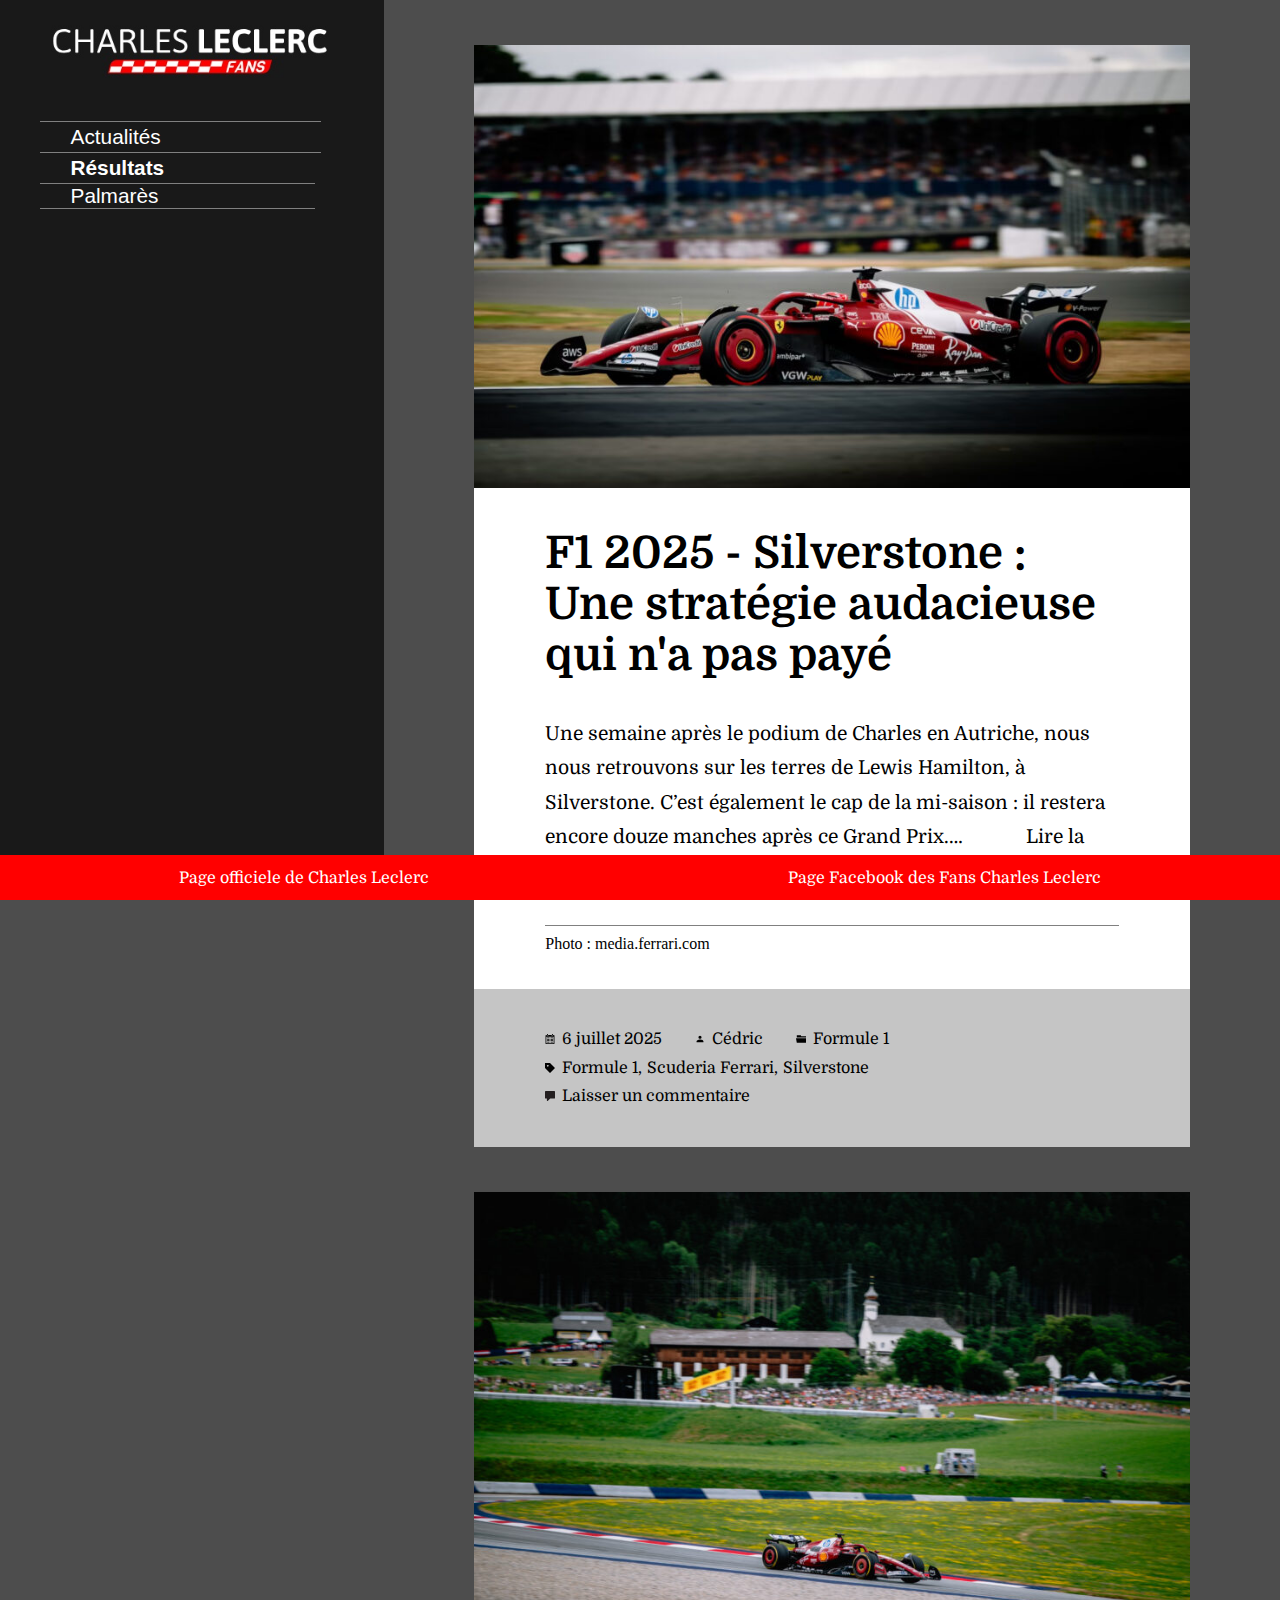
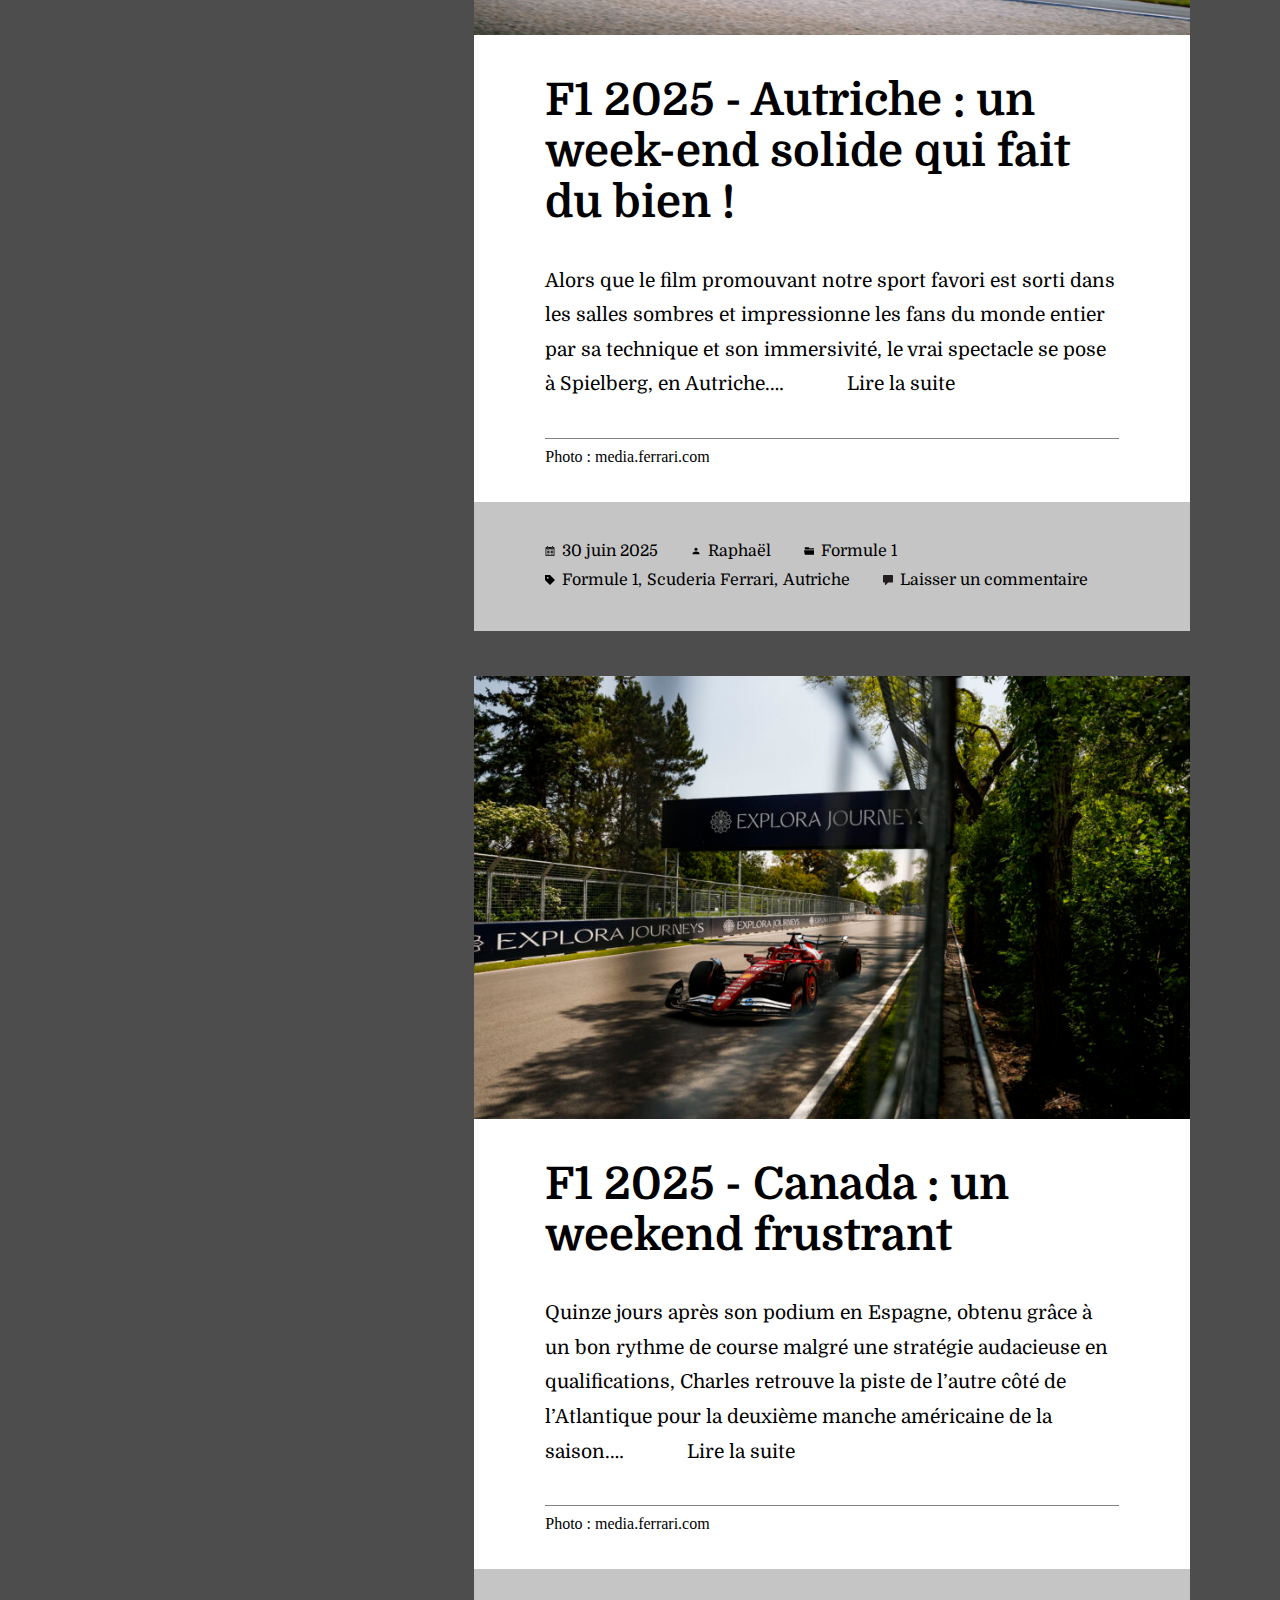
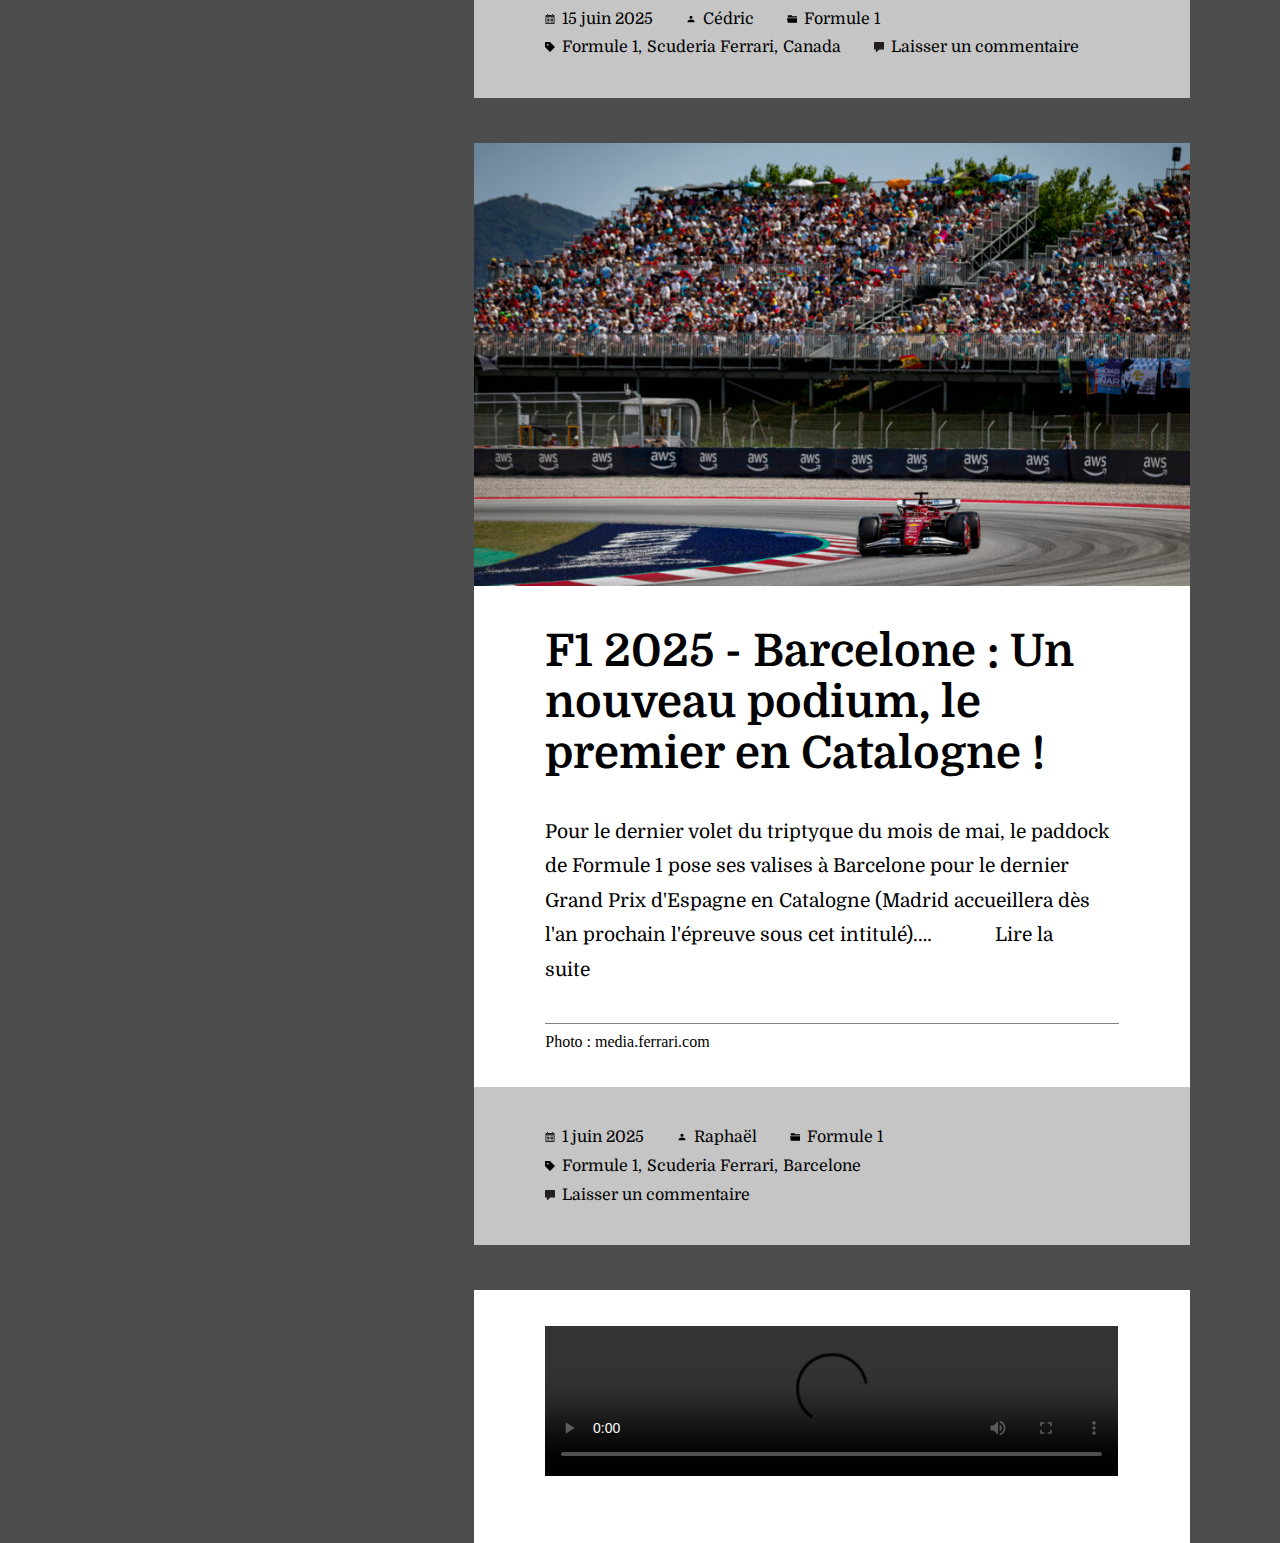
<file: index.html>
<!DOCTYPE html>
<html lang="en">
<head>
    <meta charset="UTF-8">
    <meta name="viewport" content="width=device-width, initial-scale=1.0">
    <title>Charles Leclerc Fan Site</title>
    <link rel="stylesheet" href="css/fansite.css">
</head>
<body>
    <header>
        <img id="site-logo" src="media/logo.jpg">
        <nav id="side-menu">
            <ul>
                <li class="header-item"><a href="index.html">Actualités</a></li>
                <li class="header-item dropdown"><a>Résultats</a>
                    <div class="dropdown-content">
                        <a class="header-item" href="resultats-2025.html">Résultats 2025</a>
                        <a class="header-item" href="resultats-2024.html">Résultats 2024</a>
                        <a class="header-item" href="resultats-2023.html">Résultats 2023</a>
                        <a class="header-item" href="resultats-2022.html">Résultats 2022</a>
                        <a class="header-item" href="resultats-2021.html">Résultats 2021</a>
                        <a class="header-item" href="resultats-2020.html">Résultats 2020</a>
                        <a class="header-item" href="resultats-2019.html">Résultats 2019</a>
                    </div>
                </li>
                <li><a class="header-item" href="palmares.html">Palmarès</a></li>
            </ul>
        </nav>
    </header>
    <main>
        <div class="article-actualite">
            <img src="media/grandebretagne-825x510.jpg">
                <h2 class="article-titre">F1 2025 - Silverstone : Une stratégie audacieuse qui n'a pas payé</h2>
                <p class="article-body-short">Une semaine après le podium de Charles en Autriche, nous nous retrouvons sur les terres de Lewis Hamilton, à Silverstone. C’est également le cap de la mi-saison : il restera encore douze manches après ce Grand Prix.…
                    <a class="article-link" href="2025-07-06-Silverstone.html">Lire la suite</a>
                </p>
                <p class="media-source">Photo : media.ferrari.com</p>
                <div class="article-footer">
                    <span>
                        <img src="media/calendar-symbol-svgrepo-com.svg" class="small-icon">
                        <a href="">6 juillet 2025</a>
                    </span>
                    <span>
                        <img src="media/person-svgrepo-com.svg" class="small-icon">
                        <a href="index.html">Cédric</a>
                    </span>
                    <span>
                        <img src="media/folder-svgrepo-com.svg" class="small-icon">
                        <a href="index.html">Formule 1</a>
                    </span>
                    <span>
                        <img src="media/tag-svgrepo-com.svg" class="small-icon">
                        <a href="index.html">Formule 1</a>,
                        <a href="index.html">Scuderia Ferrari</a>,
                        <a href="index.html#silverstone">Silverstone</a>
                    </span>
                    <span>
                        <img src="media/comment-svgrepo-com.svg" class="small-icon">
                        <a href="2025-07-06-Silverstone.html#respond">Laisser un commentaire</a>
                    </span>
                </div>
        </div>
        <div class="article-actualite">
            <img src="media/07-austria-gp-2025-friday_93be0823-ba6e-419d-a5d7-5acc91584ae0-825x510.jpg">
                <h2 class="article-titre">F1 2025 - Autriche : un week-end solide qui fait du bien !</h2>
                <p class="article-body-short">Alors que le film promouvant notre sport favori est sorti dans les salles sombres et impressionne les fans du monde entier par sa technique et son immersivité, le vrai spectacle se pose à Spielberg, en Autriche.…
                    <a class="article-link" href="2025-06-30-Spielberg.html">Lire la suite</a>
                </p>
                <p class="media-source">Photo : media.ferrari.com</p>
                <div class="article-footer">
                    <span>
                        <img src="media/calendar-symbol-svgrepo-com.svg" class="small-icon">
                        <a href="">30 juin 2025</a>
                    </span>
                    <span>
                        <img src="media/person-svgrepo-com.svg" class="small-icon">
                        <a href="index.html/author/raphael">Raphaël</a>
                    </span>
                    <span>
                        <img src="media/folder-svgrepo-com.svg" class="small-icon">
                        <a href="index.html/category/formule-1">Formule 1</a>
                    </span>
                    <span>
                        <img src="media/tag-svgrepo-com.svg" class="small-icon">
                        <a href="index.html/tag/formule-1">Formule 1</a>,
                        <a href="index.html/tag/scuderia-ferrari">Scuderia Ferrari</a>,
                        <a href="index.html/tag/autriche">Autriche</a>
                    </span>
                    <span>
                        <img src="media/comment-svgrepo-com.svg" class="small-icon">
                        <a href="2025-06-30-Spielberg.html#respond">Laisser un commentaire</a>
                    </span>
                </div>
        </div>
        <div class="article-actualite">
            <img src="media/01-canada-gp-2025-friday_3f30f205-f09b-4b55-aa6d-daf0967b8ad8-825x510.jpg">
                <h2 class="article-titre">F1 2025 - Canada : un weekend frustrant</h2>
                <p class="article-body-short">Quinze jours après son podium en Espagne, obtenu grâce à un bon rythme de course malgré une stratégie audacieuse en qualifications, Charles retrouve la piste de l’autre côté de l’Atlantique pour la deuxième manche américaine de la saison.…
                    <a class="article-link" href="2025-06-15-Canada.html">Lire la suite</a>
                </p>
                <p class="media-source">Photo : media.ferrari.com</p>
                <div class="article-footer">
                    <span>
                        <img src="media/calendar-symbol-svgrepo-com.svg" class="small-icon">
                        <a href="">15 juin 2025</a>
                    </span>
                    <span>
                        <img src="media/person-svgrepo-com.svg" class="small-icon">
                        <a href="index.html">Cédric</a>
                    </span>
                    <span>
                        <img src="media/folder-svgrepo-com.svg" class="small-icon">
                        <a href="index.html/">Formule 1</a>
                    </span>
                    <span>
                        <img src="media/tag-svgrepo-com.svg" class="small-icon">
                        <a href="index.html">Formule 1</a>,
                        <a href="index.html">Scuderia Ferrari</a>,
                        <a href="index.html#canada">Canada</a>
                    </span>
                    <span>
                        <img src="media/comment-svgrepo-com.svg" class="small-icon">
                        <a href="2025-06-15-Canada.html#respond">Laisser un commentaire</a>
                    </span>
                </div>
        </div>
        <div class="article-actualite">
            <img src="media/spain-2025-825x510.jpg">
                <h2 class="article-titre">F1 2025 - Barcelone : Un nouveau podium, le premier en Catalogne !</h2>
                <p class="article-body-short">Pour le dernier volet du triptyque du mois de mai, le paddock de Formule 1 pose ses valises à Barcelone pour le dernier Grand Prix d'Espagne en Catalogne (Madrid accueillera dès l'an prochain l'épreuve sous cet intitulé).…
                    <a class="article-link" href="2025-06-15-Canada.html">Lire la suite</a>
                </p>
                <p class="media-source">Photo : media.ferrari.com</p>
                <div class="article-footer">
                    <span>
                        <img src="media/calendar-symbol-svgrepo-com.svg" class="small-icon">
                        <a href="">1 juin 2025</a>
                    </span>
                    <span>
                        <img src="media/person-svgrepo-com.svg" class="small-icon">
                        <a href="index.html">Raphaël</a>
                    </span>
                    <span>
                        <img src="media/folder-svgrepo-com.svg" class="small-icon">
                        <a href="index.html">Formule 1</a>
                    </span>
                    <span>
                        <img src="media/tag-svgrepo-com.svg" class="small-icon">
                        <a href="index.html">Formule 1</a>,
                        <a href="index.html">Scuderia Ferrari</a>,
                        <a href="index.html#barcelone">Barcelone</a>
                    </span>
                    <span>
                        <img src="media/comment-svgrepo-com.svg" class="small-icon">
                        <a href="2025-06-01-Barcelone.html#respond">Laisser un commentaire</a>
                    </span>
                </div>
        </div>
        <div class="article-actualite">
            <!----TODO ADD VIDEO-->
            <video class="article-body-short" id="video" autoplay controls=1>
                <source src="https://charlesleclerc.com/wp-content/uploads/2025/02/2398102c-71a0ce39.mp4" type="video/mp4">
            </video>
        </div>

    </main>
    <footer>
        <span>
            <a href="https://charlesleclerc.com/en/">Page officiele de Charles Leclerc</a>
        </span>
        <span>
        <a href="https://www.facebook.com/CharlesLeclercFans">Page Facebook des Fans Charles Leclerc</a>
        </span>
    </footer>
</body>
</html>
</file>
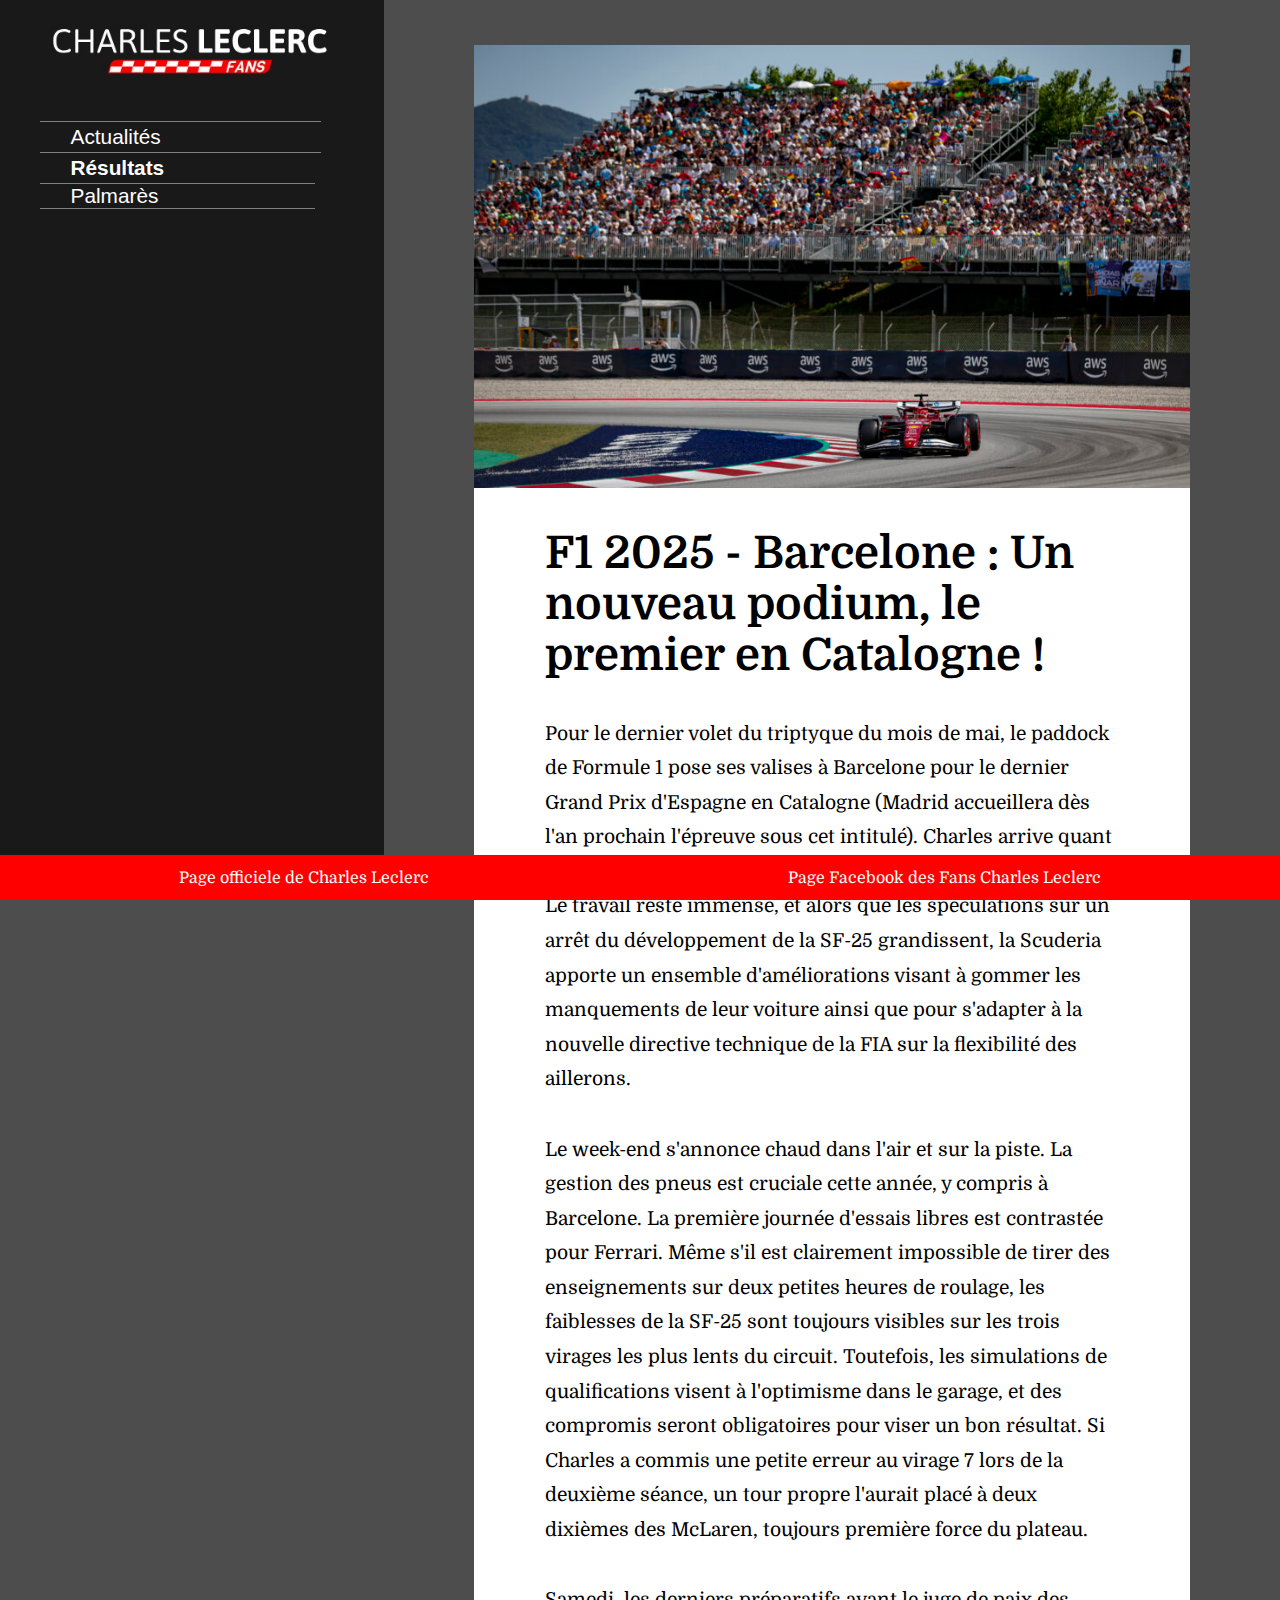
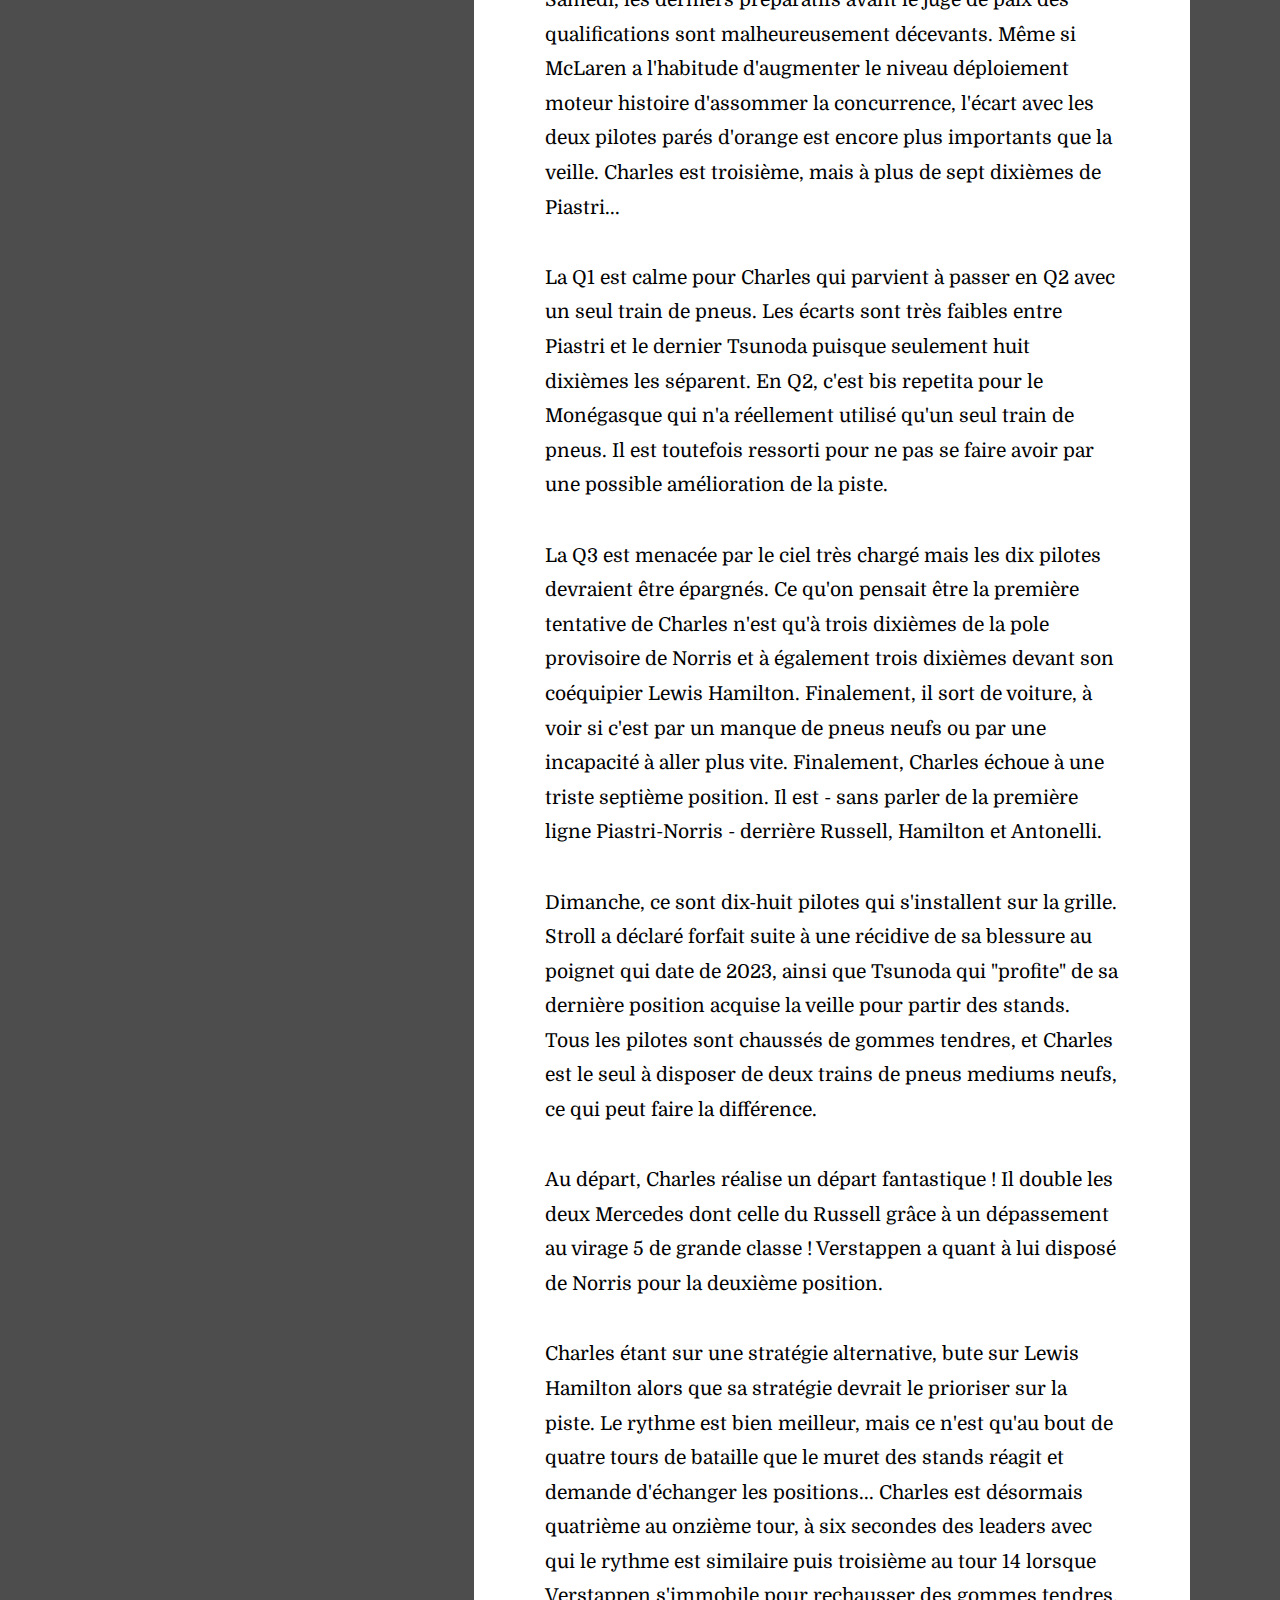
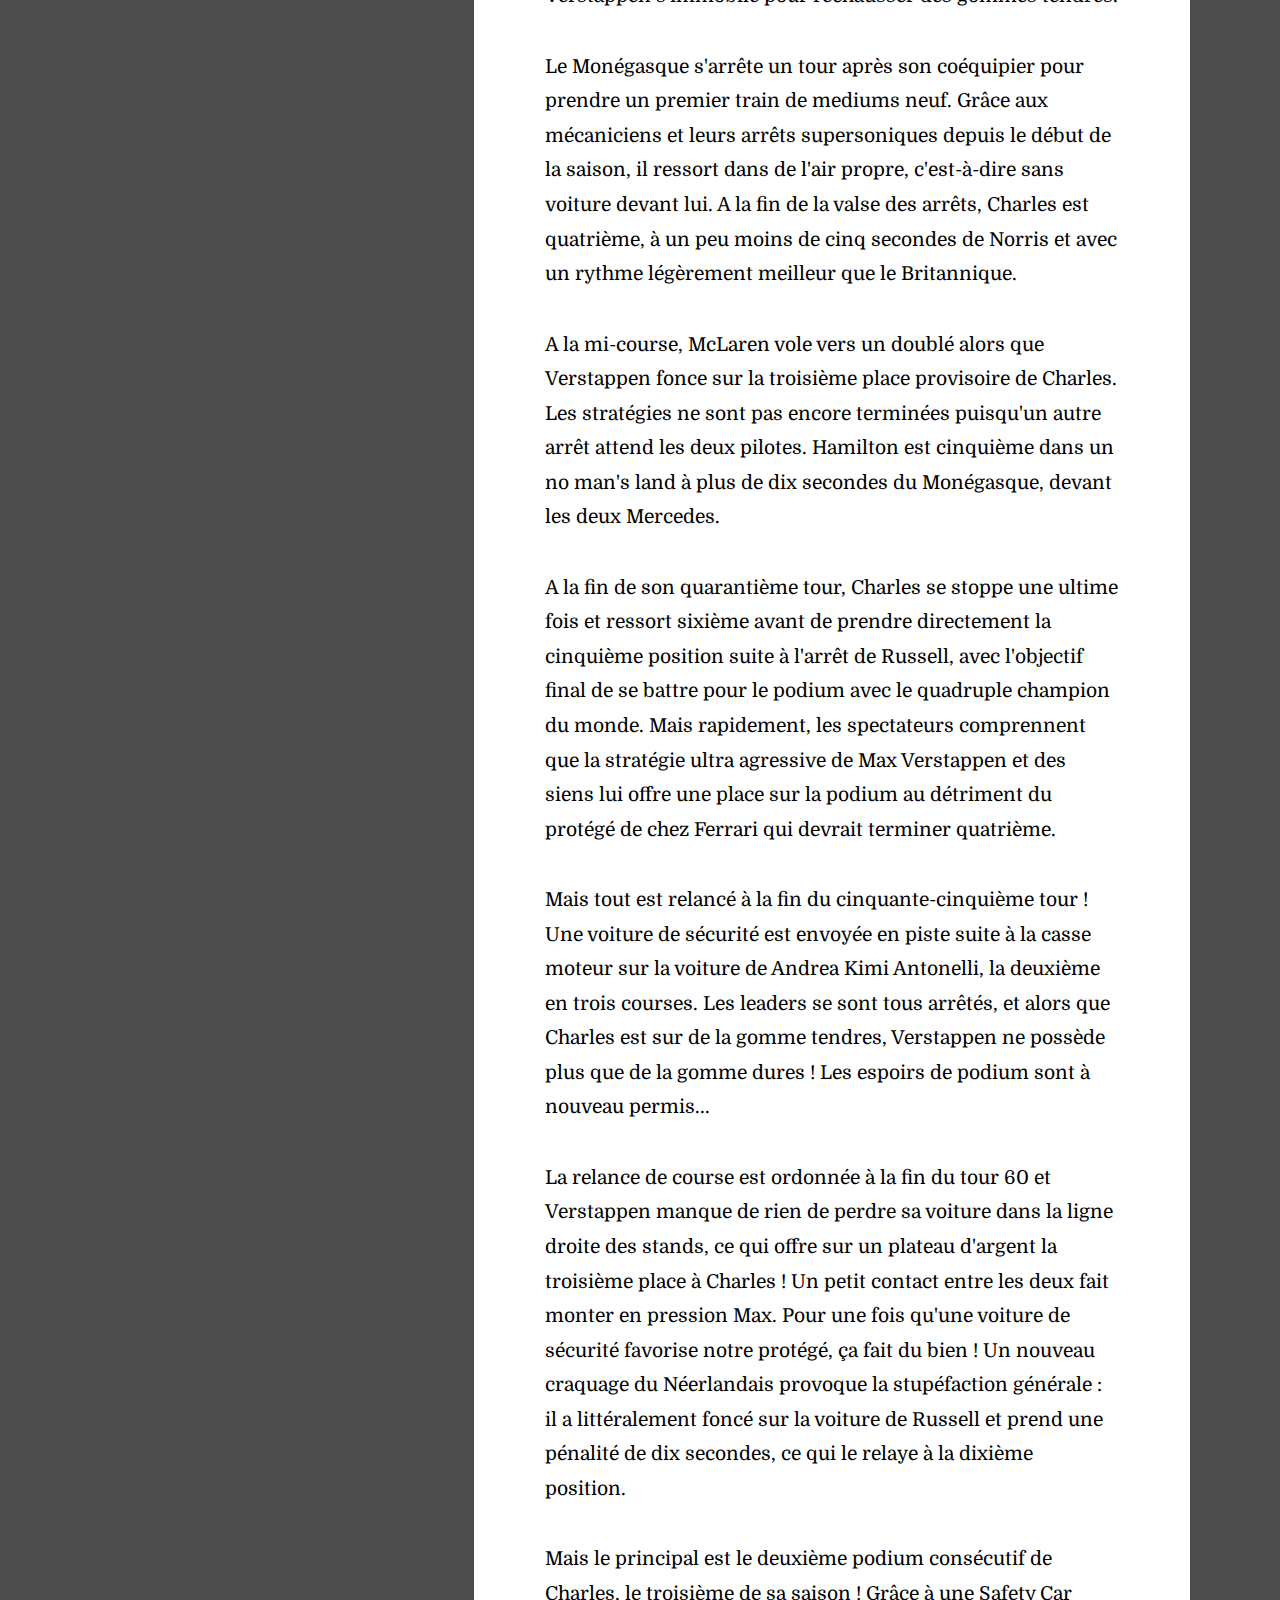
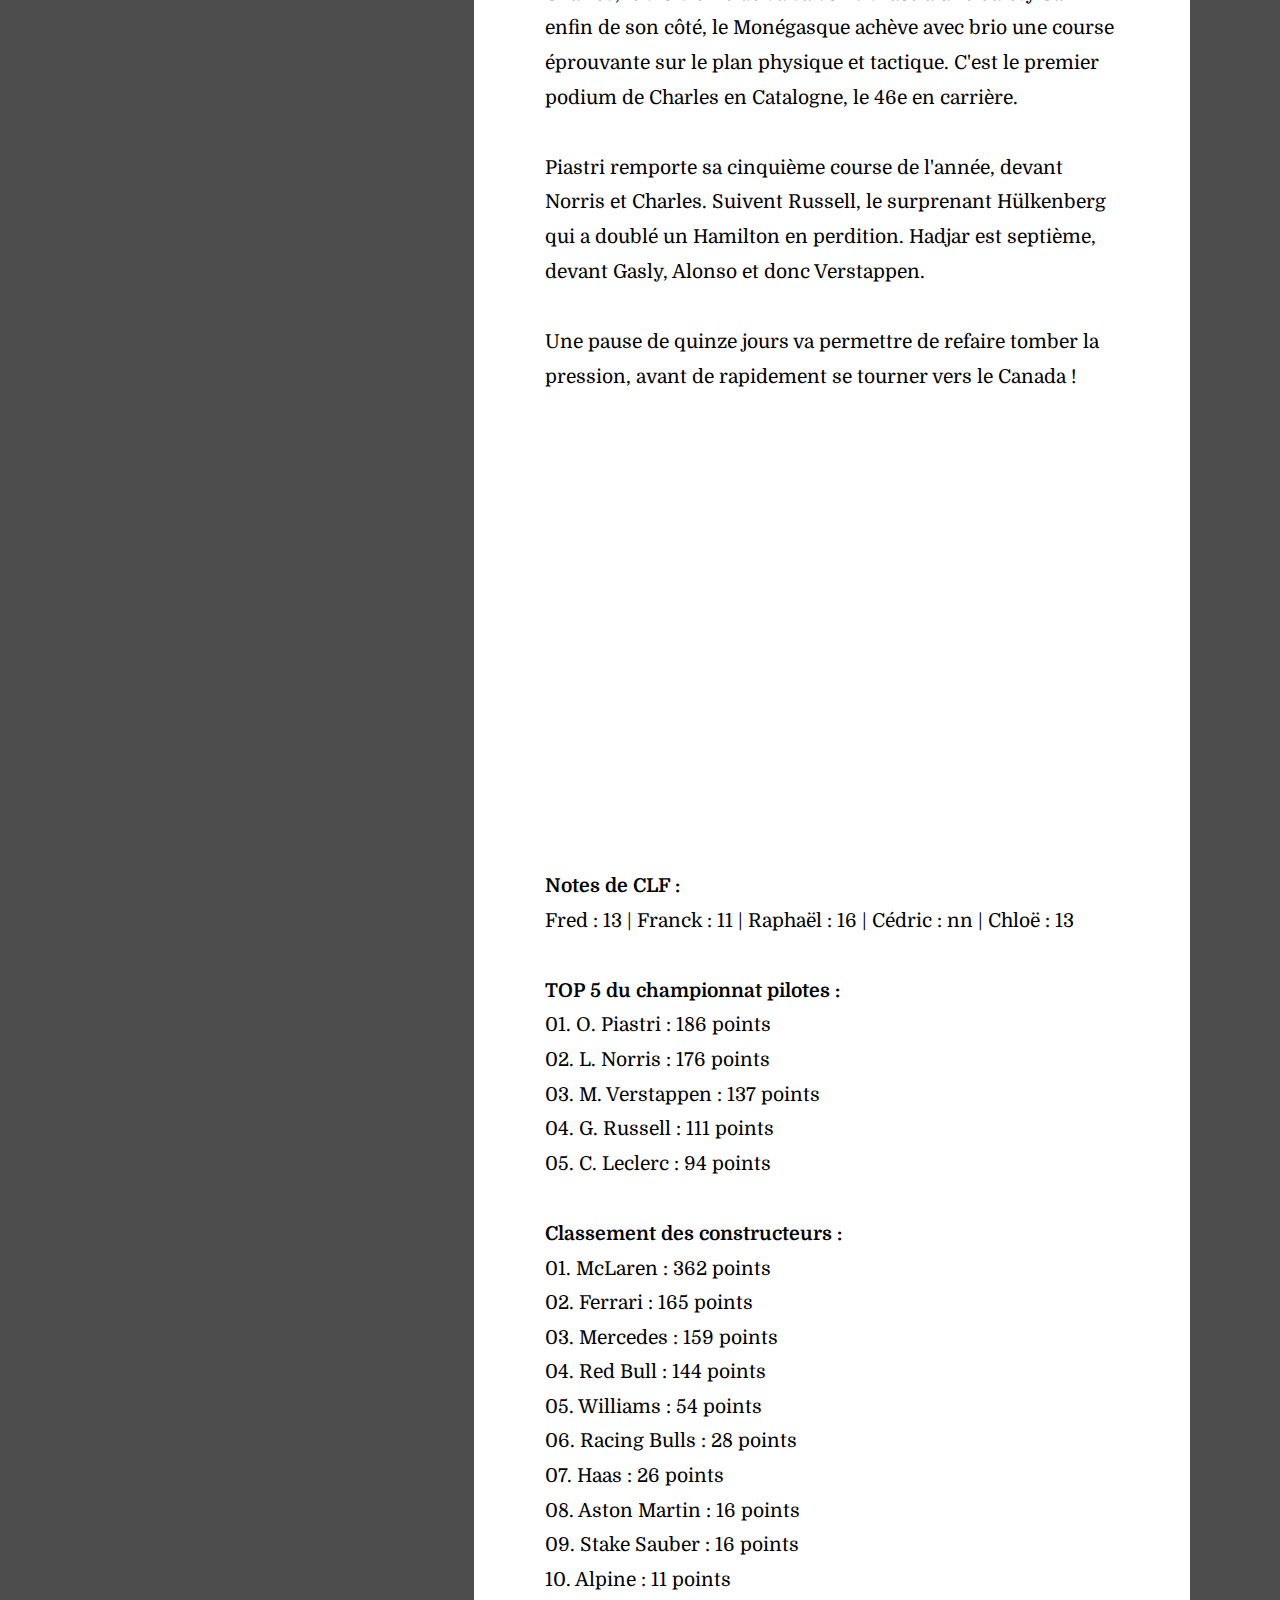
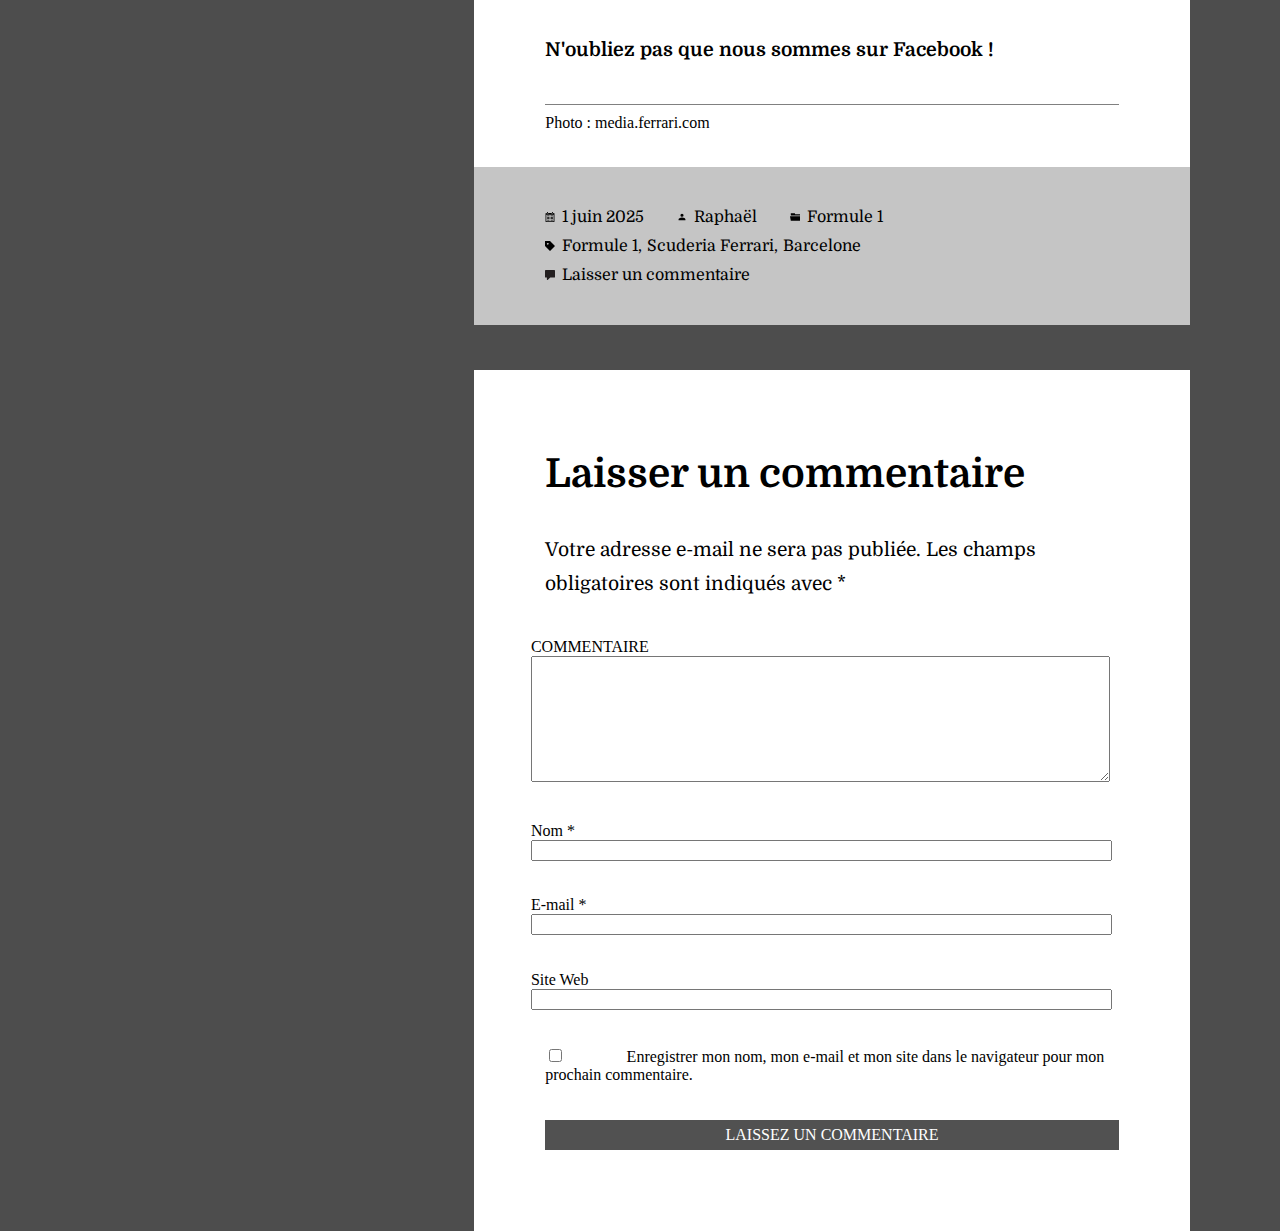
<file: 2025-06-01-Barcelone.html>
<!DOCTYPE html>
<html lang="fr">
<head>
    <meta charset="UTF-8">
    <meta name="viewport" content="width=device-width, initial-scale=1.0">
    <title>Barcelone</title>
    <link rel="stylesheet" href="css/fansite.css">
</head>
<body>
    <header>
        <img id="site-logo" src="media/logo.jpg">
        <nav id="side-menu">
            <ul>
                <li class="header-item"><a href="index.html">Actualités</a></li>
                <li class="header-item dropdown"><a>Résultats</a>
                    <div class="dropdown-content">
                        <a class="header-item" href="resultats-2025.html">Résultats 2025</a>
                        <a class="header-item" href="resultats-2024.html">Résultats 2024</a>
                        <a class="header-item" href="resultats-2023.html">Résultats 2023</a>
                        <a class="header-item" href="resultats-2022.html">Résultats 2022</a>
                        <a class="header-item" href="resultats-2021.html">Résultats 2021</a>
                        <a class="header-item" href="resultats-2020.html">Résultats 2020</a>
                        <a class="header-item" href="resultats-2019.html">Résultats 2019</a>
                    </div>
                </li>
                <li><a class="header-item" href="palmares.html">Palmarès</a></li>
            </ul>
        </nav>
    </header>
    <main>
        <div class="article-actualite">
            <img src="media/spain-2025-825x510.jpg">
                <h2 class="article-titre">F1 2025 - Barcelone : Un nouveau podium, le premier en Catalogne !</h2>
                <p class="article-content">Pour le dernier volet du triptyque du mois de mai, le paddock de Formule 1 pose ses valises à Barcelone pour le dernier Grand Prix d'Espagne en Catalogne (Madrid accueillera dès l'an prochain l'épreuve sous cet intitulé). Charles arrive quant à lui satisfait de son deuxième podium de la saison à domicile. Le travail reste immense, et alors que les spéculations sur un arrêt du développement de la SF-25 grandissent, la Scuderia apporte un ensemble d'améliorations visant à gommer les manquements de leur voiture ainsi que pour s'adapter à la nouvelle directive technique de la FIA sur la flexibilité des aillerons.</p>
                <p class="article-content">Le week-end s'annonce chaud dans l'air et sur la piste. La gestion des pneus est cruciale cette année, y compris à Barcelone. La première journée d'essais libres est contrastée pour Ferrari. Même s'il est clairement impossible de tirer des enseignements sur deux petites heures de roulage, les faiblesses de la SF-25 sont toujours visibles sur les trois virages les plus lents du circuit. Toutefois, les simulations de qualifications visent à l'optimisme dans le garage, et des compromis seront obligatoires pour viser un bon résultat. Si Charles a commis une petite erreur au virage 7 lors de la deuxième séance, un tour propre l'aurait placé à deux dixièmes des McLaren, toujours première force du plateau.</p>
                <p class="article-content">Samedi, les derniers préparatifs avant le juge de paix des qualifications sont malheureusement décevants. Même si McLaren a l'habitude d'augmenter le niveau déploiement moteur histoire d'assommer la concurrence, l'écart avec les deux pilotes parés d'orange est encore plus importants que la veille. Charles est troisième, mais à plus de sept dixièmes de Piastri...</p>
                <p class="article-content">La Q1 est calme pour Charles qui parvient à passer en Q2 avec un seul train de pneus. Les écarts sont très faibles entre Piastri et le dernier Tsunoda puisque seulement huit dixièmes les séparent. En Q2, c'est bis repetita pour le Monégasque qui n'a réellement utilisé qu'un seul train de pneus. Il est toutefois ressorti pour ne pas se faire avoir par une possible amélioration de la piste.</p>
                <p class="article-content">La Q3 est menacée par le ciel très chargé mais les dix pilotes devraient être épargnés. Ce qu'on pensait être la première tentative de Charles n'est qu'à trois dixièmes de la pole provisoire de Norris et à également trois dixièmes devant son coéquipier Lewis Hamilton. Finalement, il sort de voiture, à voir si c'est par un manque de pneus neufs ou par une incapacité à aller plus vite. Finalement, Charles échoue à une triste septième position. Il est - sans parler de la première ligne Piastri-Norris - derrière Russell, Hamilton et Antonelli.</p>
                <p class="article-content">Dimanche, ce sont dix-huit pilotes qui s'installent sur la grille. Stroll a déclaré forfait suite à une récidive de sa blessure au poignet qui date de 2023, ainsi que Tsunoda qui "profite" de sa dernière position acquise la veille pour partir des stands. Tous les pilotes sont chaussés de gommes tendres, et Charles est le seul à disposer de deux trains de pneus mediums neufs, ce qui peut faire la différence.</p>
                <p class="article-content">Au départ, Charles réalise un départ fantastique ! Il double les deux Mercedes dont celle du Russell grâce à un dépassement au virage 5 de grande classe ! Verstappen a quant à lui disposé de Norris pour la deuxième position.</p>
                <p class="article-content">Charles étant sur une stratégie alternative, bute sur Lewis Hamilton alors que sa stratégie devrait le prioriser sur la piste. Le rythme est bien meilleur, mais ce n'est qu'au bout de quatre tours de bataille que le muret des stands réagit et demande d'échanger les positions... Charles est désormais quatrième au onzième tour, à six secondes des leaders avec qui le rythme est similaire puis troisième au tour 14 lorsque Verstappen s'immobile pour rechausser des gommes tendres.</p>
                <p class="article-content">Le Monégasque s'arrête un tour après son coéquipier pour prendre un premier train de mediums neuf. Grâce aux mécaniciens et leurs arrêts supersoniques depuis le début de la saison, il ressort dans de l'air propre, c'est-à-dire sans voiture devant lui. A la fin de la valse des arrêts, Charles est quatrième, à un peu moins de cinq secondes de Norris et avec un rythme légèrement meilleur que le Britannique.</p>
                <p class="article-content">A la mi-course, McLaren vole vers un doublé alors que Verstappen fonce sur la troisième place provisoire de Charles. Les stratégies ne sont pas encore terminées puisqu'un autre arrêt attend les deux pilotes. Hamilton est cinquième dans un no man's land à plus de dix secondes du Monégasque, devant les deux Mercedes.</p>
                <p class="article-content">A la fin de son quarantième tour, Charles se stoppe une ultime fois et ressort sixième avant de prendre directement la cinquième position suite à l'arrêt de Russell, avec l'objectif final de se battre pour le podium avec le quadruple champion du monde. Mais rapidement, les spectateurs comprennent que la stratégie ultra agressive de Max Verstappen et des siens lui offre une place sur la podium au détriment du protégé de chez Ferrari qui devrait terminer quatrième.</p>
                <p class="article-content">Mais tout est relancé à la fin du cinquante-cinquième tour ! Une voiture de sécurité est envoyée en piste suite à la casse moteur sur la voiture de Andrea Kimi Antonelli, la deuxième en trois courses. Les leaders se sont tous arrêtés, et alors que Charles est sur de la gomme tendres, Verstappen ne possède plus que de la gomme dures ! Les espoirs de podium sont à nouveau permis...</p>
                <p class="article-content">La relance de course est ordonnée à la fin du tour 60 et Verstappen manque de rien de perdre sa voiture dans la ligne droite des stands, ce qui offre sur un plateau d'argent la troisième place à Charles ! Un petit contact entre les deux fait monter en pression Max. Pour une fois qu'une voiture de sécurité favorise notre protégé, ça fait du bien ! Un nouveau craquage du Néerlandais provoque la stupéfaction générale : il a littéralement foncé sur la voiture de Russell et prend une pénalité de dix secondes, ce qui le relaye à la dixième position.</p>
                <p class="article-content">Mais le principal est le deuxième podium consécutif de Charles, le troisième de sa saison ! Grâce à une Safety Car enfin de son côté, le Monégasque achève avec brio une course éprouvante sur le plan physique et tactique. C'est le premier podium de Charles en Catalogne, le 46e en carrière.</p>
                <p class="article-content">Piastri remporte sa cinquième course de l'année, devant Norris et Charles. Suivent Russell, le surprenant Hülkenberg qui a doublé un Hamilton en perdition. Hadjar est septième, devant Gasly, Alonso et donc Verstappen.</p>
                <p class="article-content">Une pause de quinze jours va permettre de refaire tomber la pression, avant de rapidement se tourner vers le Canada !</p>
                <div class="article-video-container">
                    <iframe class="article-content" src="https://www.youtube.com/embed/H4B-ZvwexaA?si=WRgObIlRVeLJ8BHX" title="YouTube video player" frameborder="0" allow="accelerometer; autoplay; clipboard-write; encrypted-media; gyroscope; picture-in-picture; web-share" referrerpolicy="strict-origin-when-cross-origin" allowfullscreen></iframe>
                </div>
                <p class="article-content">
                    <strong>Notes de CLF :</strong><br>
                    Fred : 13 | Franck : 11 | Raphaël : 16 | Cédric : nn | Chloë : 13
                </p>
                <p class="article-content">
                    <strong>TOP 5 du championnat pilotes :</strong><br>
                    01. O. Piastri : 186 points<br>
                    02. L. Norris : 176 points<br>
                    03. M. Verstappen : 137 points<br>
                    04. G. Russell : 111 points<br>
                    05. C. Leclerc : 94 points
                </p>
                <p class="article-content">
                    <strong>Classement des constructeurs : </strong><br>
                    01. McLaren : 362 points<br>
                    02. Ferrari : 165 points<br>
                    03. Mercedes : 159 points<br>
                    04. Red Bull : 144 points<br>
                    05. Williams : 54 points<br>
                    06. Racing Bulls : 28 points<br>
                    07. Haas : 26 points<br>
                    08. Aston Martin : 16 points<br>
                    09. Stake Sauber : 16 points<br>
                    10. Alpine : 11 points
                </p>
                <p class="article-content"><strong>N'oubliez pas que nous sommes sur <a href="https://www.facebook.com/CharlesLeclercFans" class="fb-link">Facebook !</a></strong></p>
                <p class="media-source">Photo : media.ferrari.com</p>
                <div class="article-footer">
                    <span>
                        <img src="media/calendar-symbol-svgrepo-com.svg" class="small-icon">
                        <a href="">1 juin 2025</a>
                    </span>
                    <span>
                        <img src="media/person-svgrepo-com.svg" class="small-icon">
                        <a href="index.html">Raphaël</a>
                    </span>
                    <span>
                        <img src="media/folder-svgrepo-com.svg" class="small-icon">
                        <a href="index.html">Formule 1</a>
                    </span>
                    <span>
                        <img src="media/tag-svgrepo-com.svg" class="small-icon">
                        <a href="index.html">Formule 1</a>,
                        <a href="index.html">Scuderia Ferrari</a>,
                        <a href="index.html#barcelone">Barcelone</a>
                    </span>
                    <span>
                        <img src="media/comment-svgrepo-com.svg" class="small-icon">
                        <a href="2025-07-06-Silverstone.html#respond">Laisser un commentaire</a>
                    </span>
                </div>
        </div>
        <div class="article-article" id="respond">
            <h3 class="comment-title">Laisser un commentaire</h3>
            <p class="article-content">Votre adresse e-mail ne sera pas publiée. Les champs obligatoires sont indiqués avec *</p>
            <div class="input-block">
                <label for="comment" class="label-comment">COMMENTAIRE</label>
                <textarea id="comment" name="comment" cols="45" rows="8"></textarea>
            </div>
            <div class="input-block">
                <label for="name" class="label-comment">Nom *</label>
                <input type="text" id="name" name="name">
            </div>
            <div class="input-block">
                <label for="email" class="label-comment">E-mail *</label>
                <input type="email" id="email" name="email">
            </div>
            <div class="input-block">
                <label for="website" class="label-comment">Site Web</label>
                <input type="url" id="website" name="website">
            </div>
            <div>
                <input type="checkbox" id="save-creditential" name="save-creditential" value="save-ok">
                <label for="save-creditential">Enregistrer mon nom, mon e-mail et mon site dans le navigateur pour mon prochain commentaire.</label>
            </div>
            <div class="submit-comment"><a href="">LAISSEZ UN COMMENTAIRE</a></div>
        </div> 
    </main>
    <footer>
        <span>
            <a href="https://charlesleclerc.com/en/">Page officiele de Charles Leclerc</a>
        </span>
        <span>
        <a href="https://www.facebook.com/CharlesLeclercFans">Page Facebook des Fans Charles Leclerc</a>
        </span>
    </footer>
</body> 
</html>
</file>
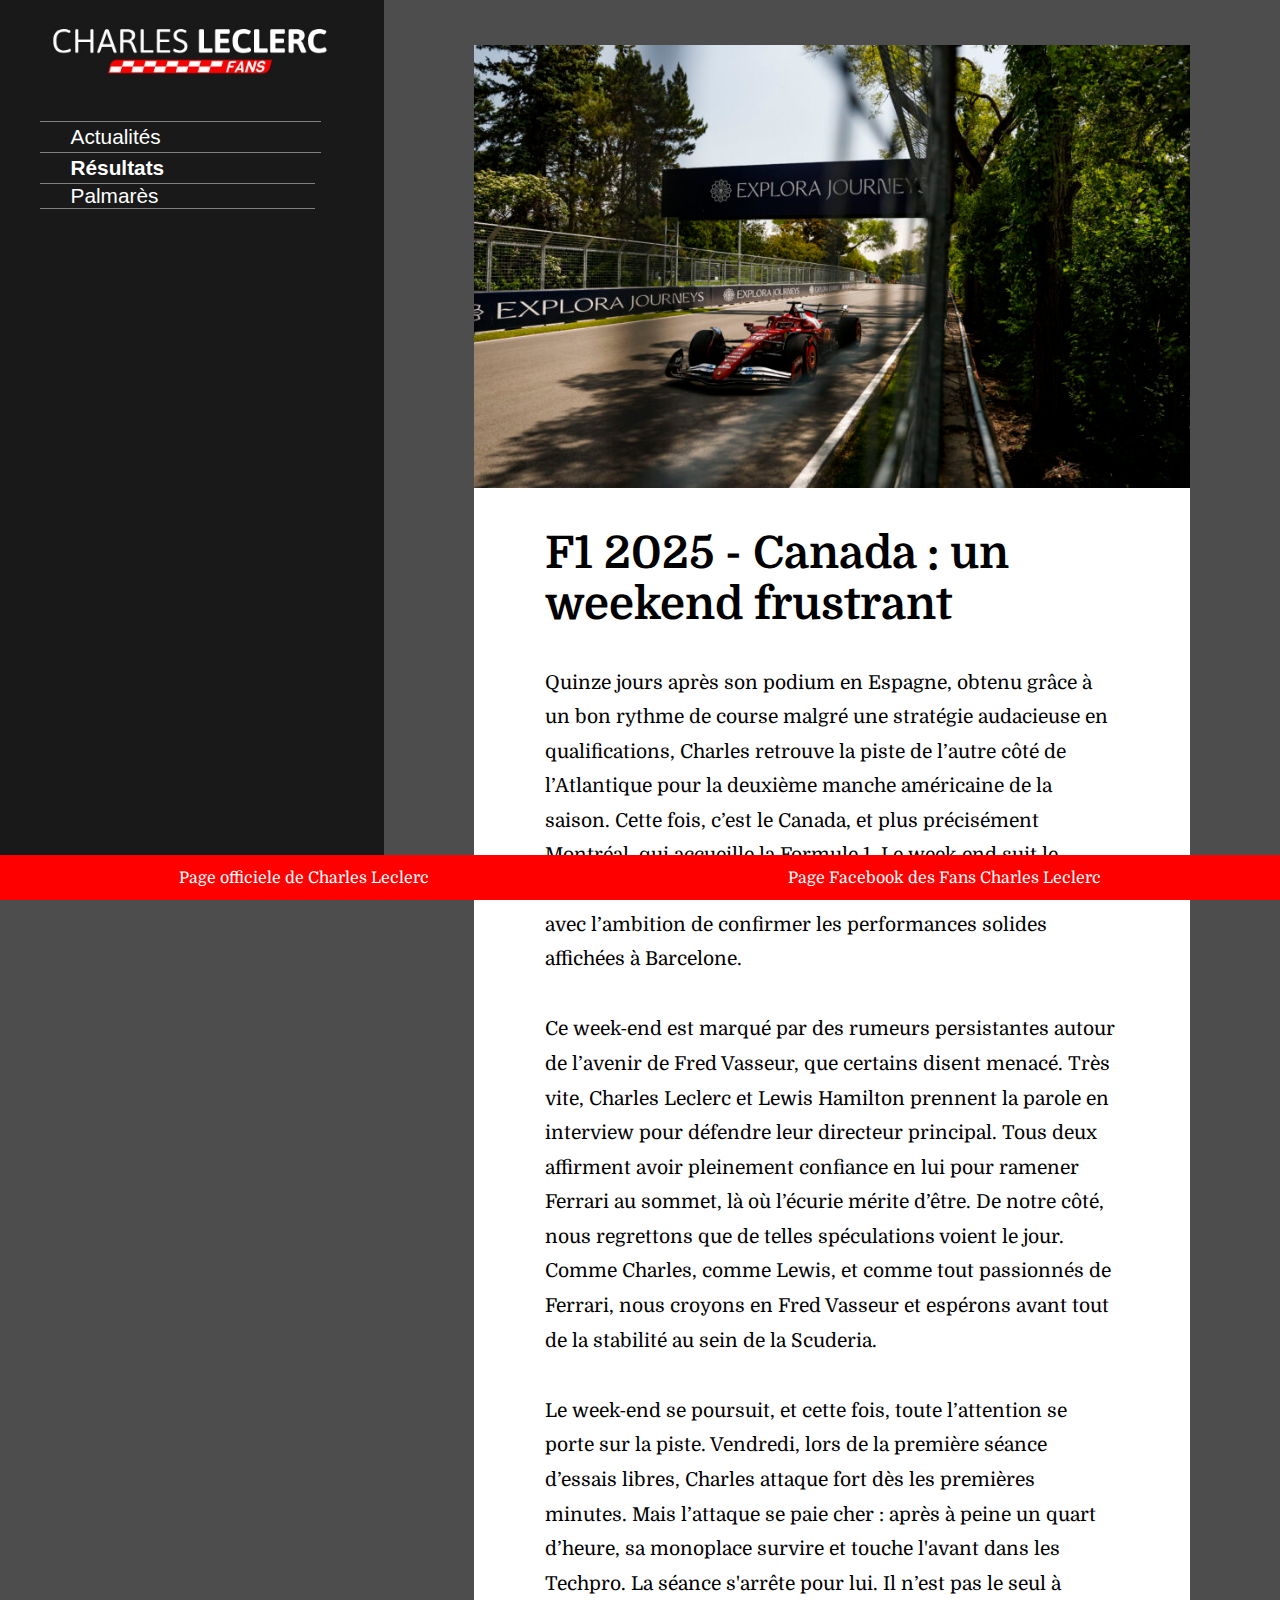
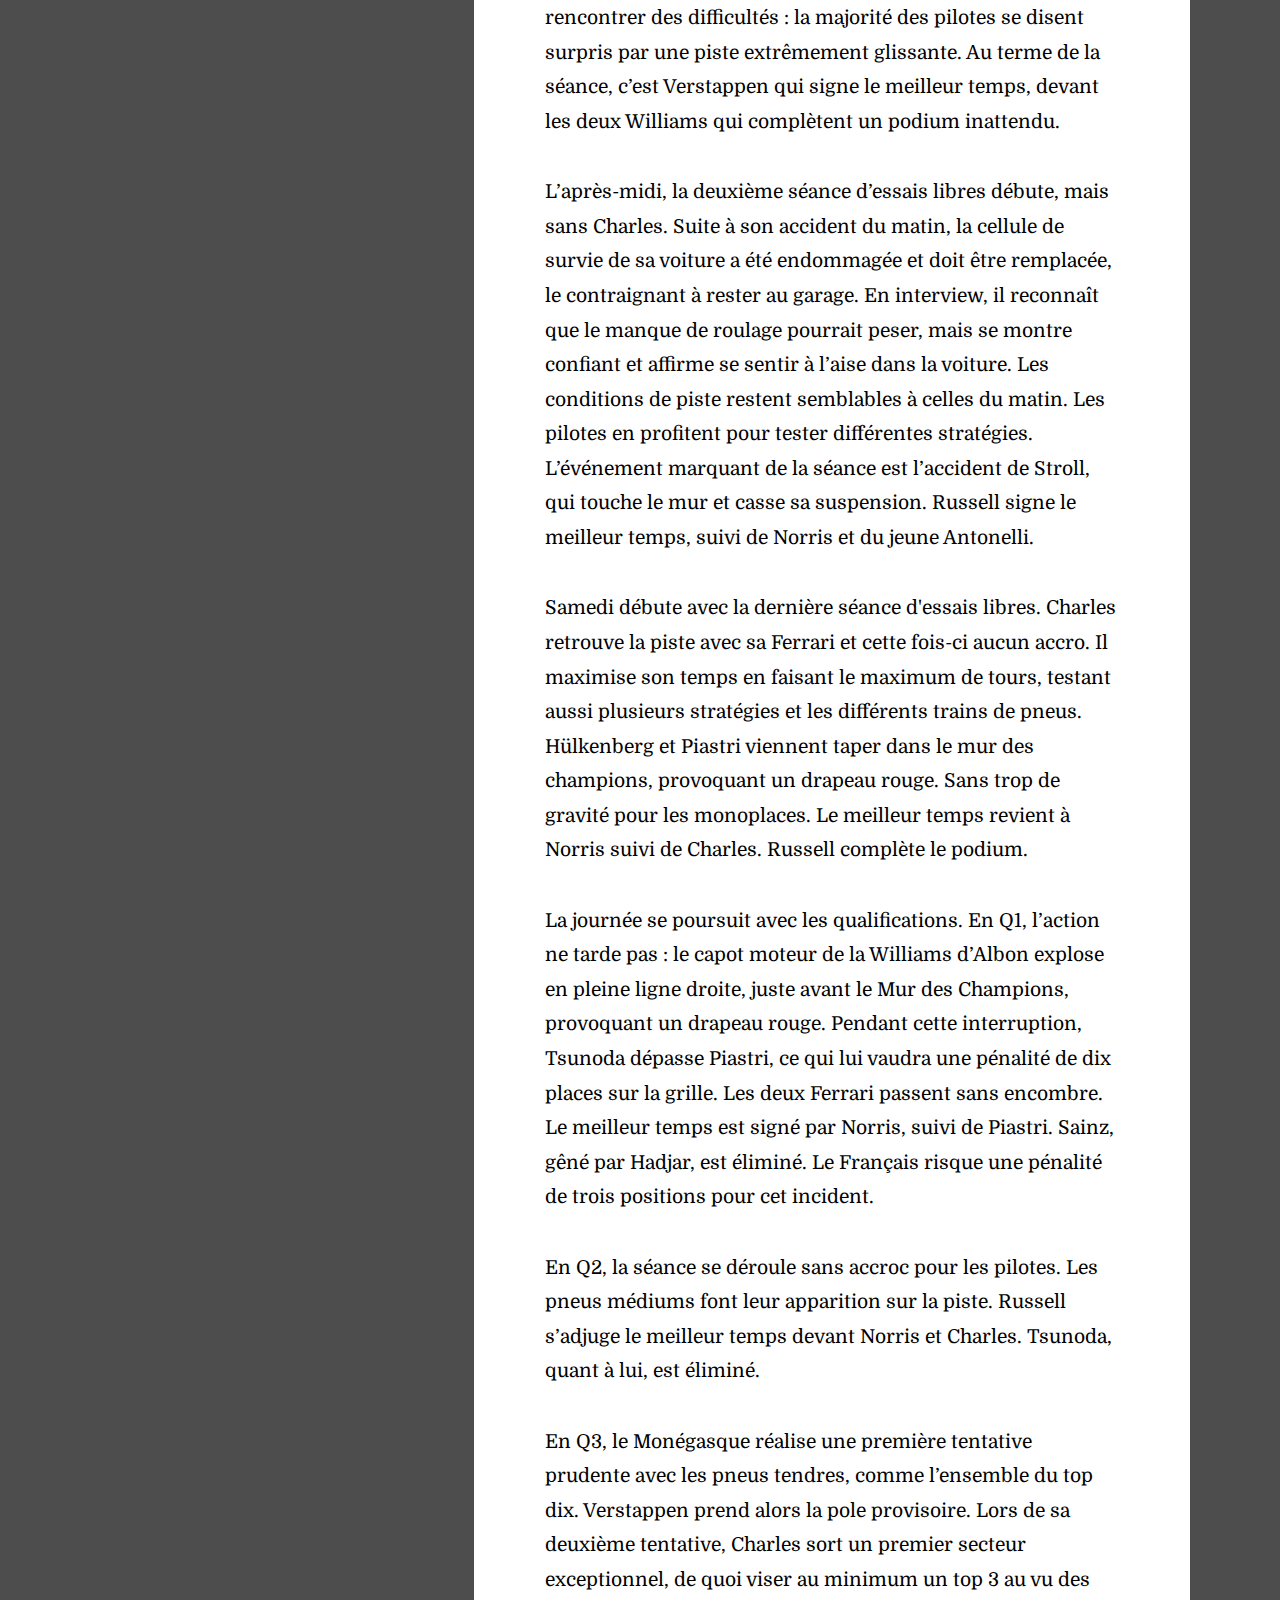
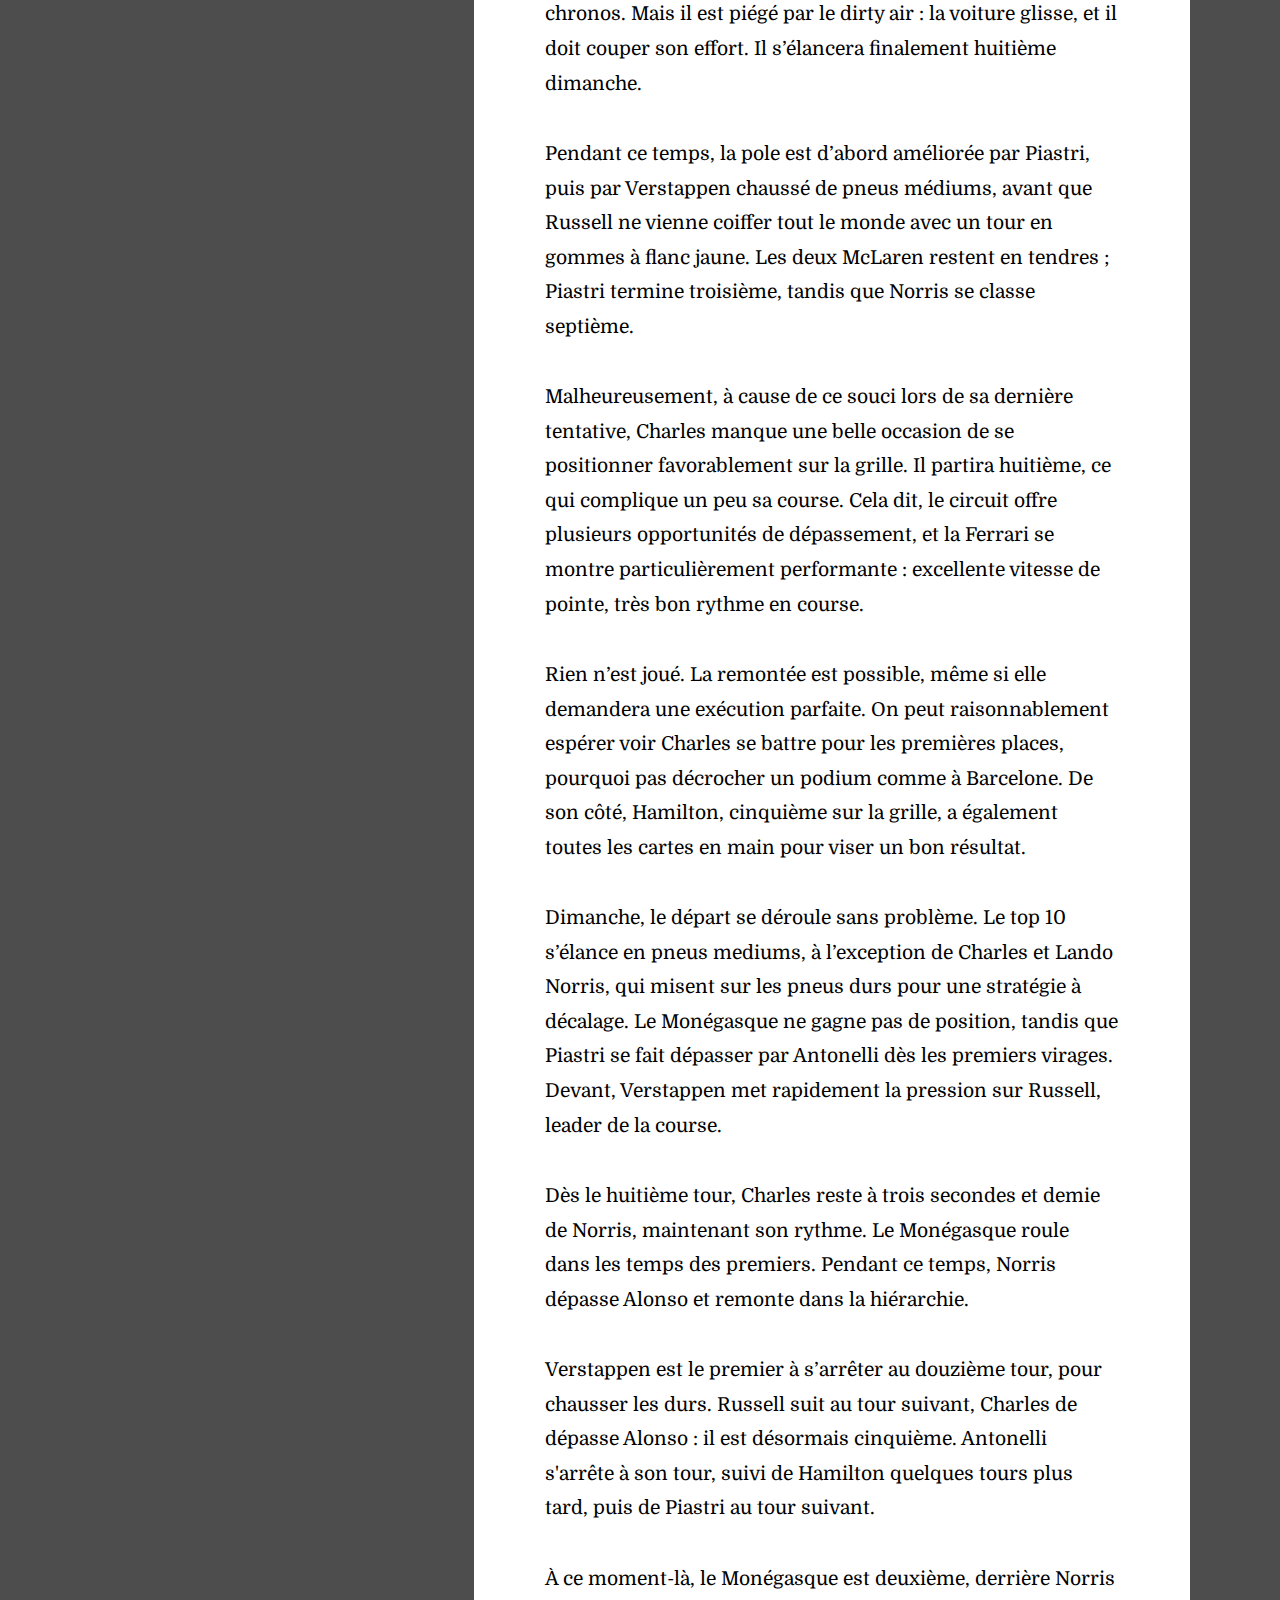
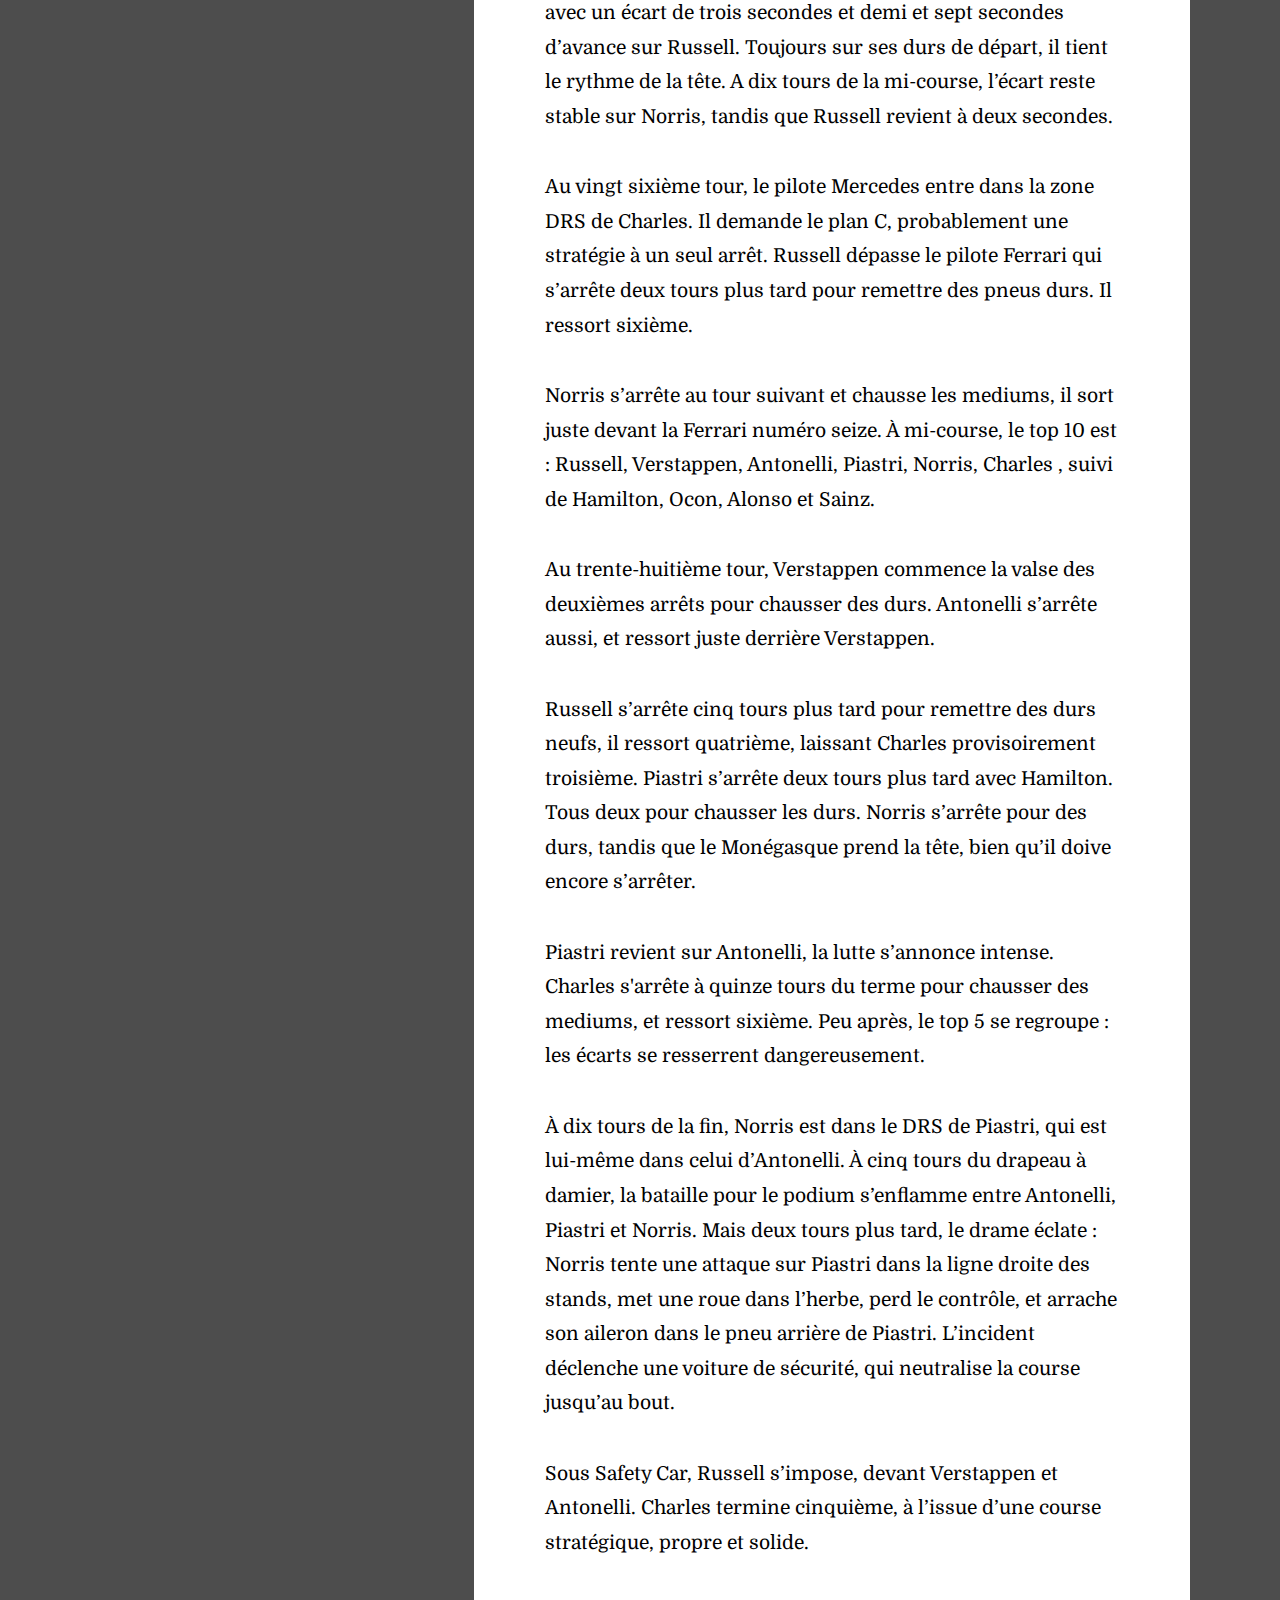
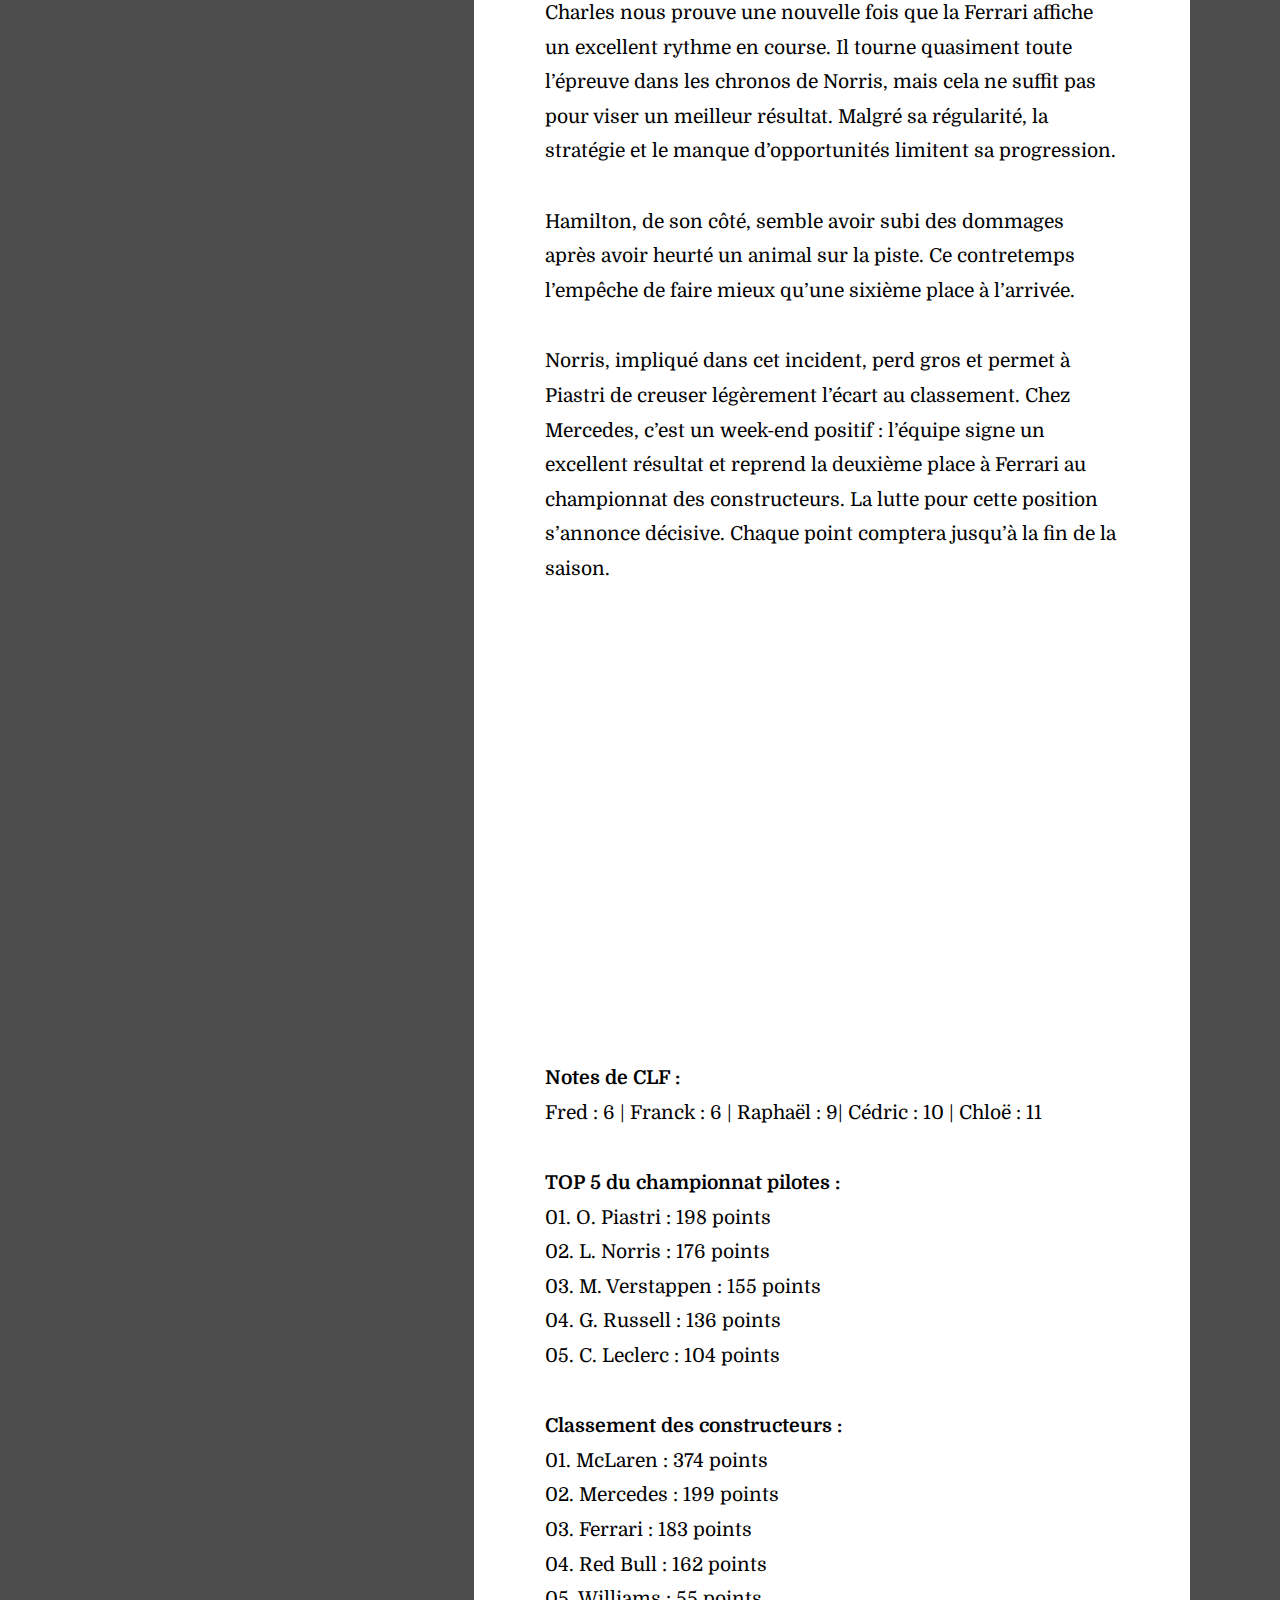
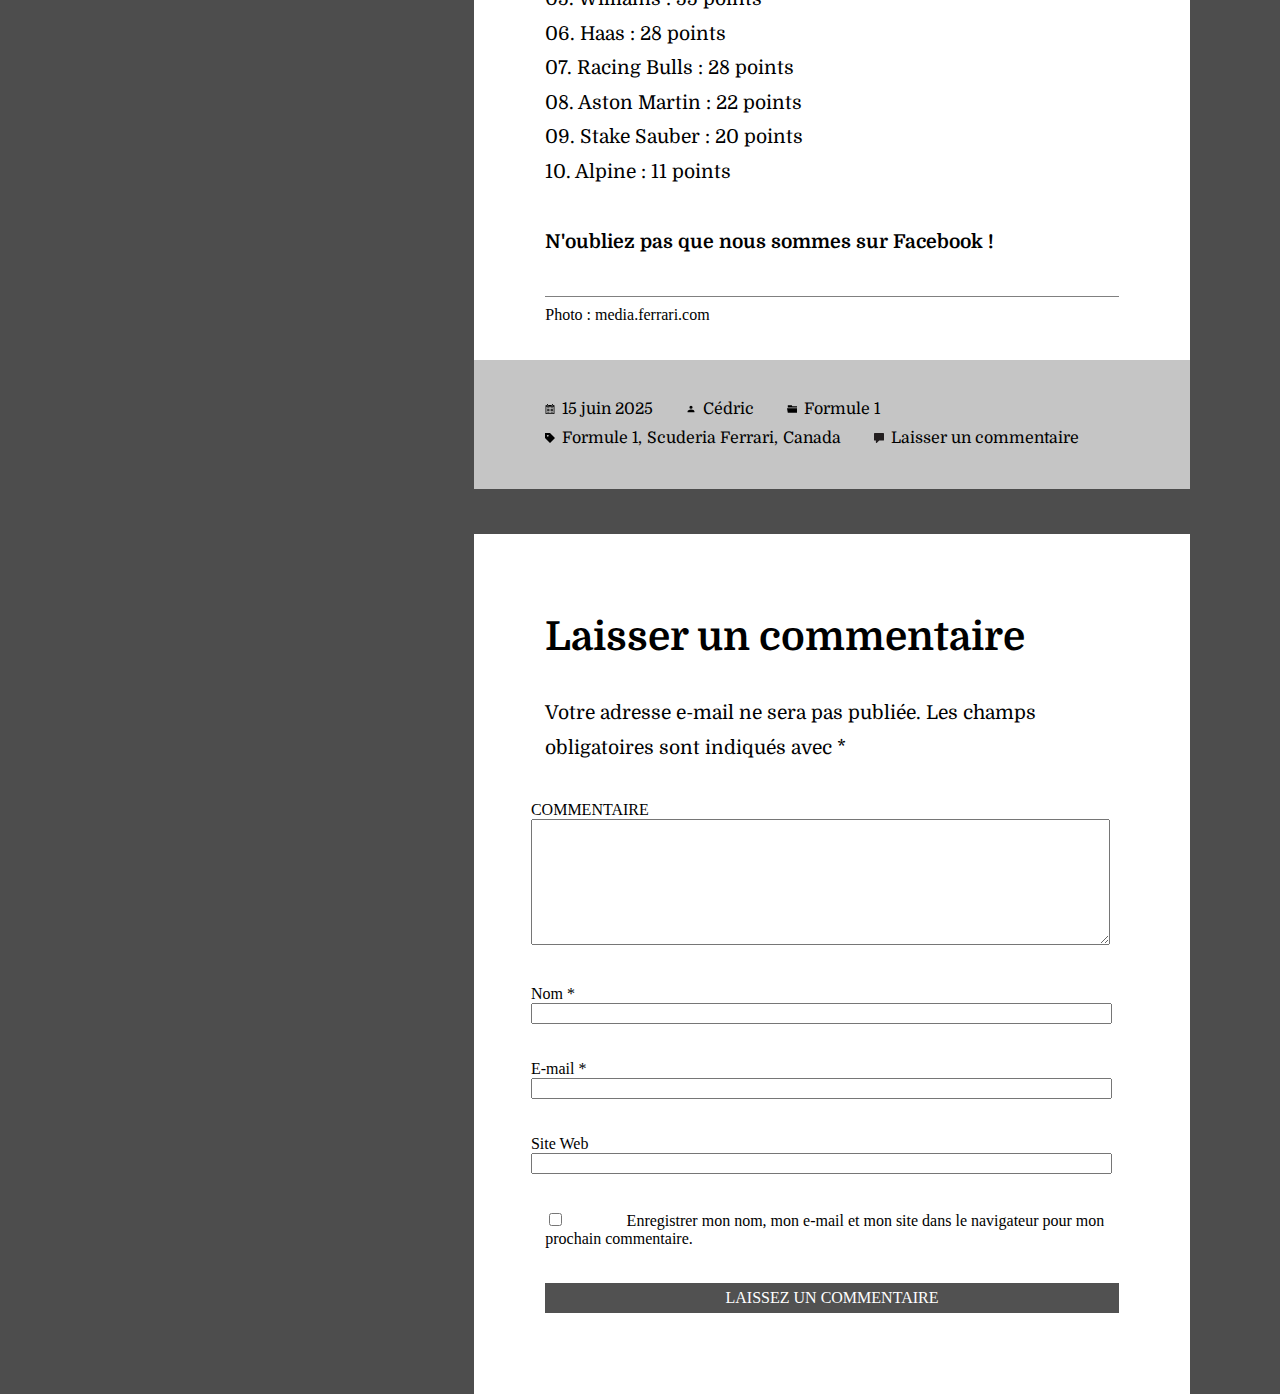
<file: 2025-06-15-Canada.html>
<!DOCTYPE html>
<html lang="fr">
<head>
    <meta charset="UTF-8">
    <meta name="viewport" content="width=device-width, initial-scale=1.0">
    <title>Canada</title>
    <link rel="stylesheet" href="css/fansite.css">
</head>
<body>
    <header>
        <img id="site-logo" src="media/logo.jpg">
        <nav id="side-menu">
            <ul>
                <li class="header-item"><a href="index.html">Actualités</a></li>
                <li class="header-item dropdown"><a>Résultats</a>
                    <div class="dropdown-content">
                        <a class="header-item" href="resultats-2025.html">Résultats 2025</a>
                        <a class="header-item" href="resultats-2024.html">Résultats 2024</a>
                        <a class="header-item" href="resultats-2023.html">Résultats 2023</a>
                        <a class="header-item" href="resultats-2022.html">Résultats 2022</a>
                        <a class="header-item" href="resultats-2021.html">Résultats 2021</a>
                        <a class="header-item" href="resultats-2020.html">Résultats 2020</a>
                        <a class="header-item" href="resultats-2019.html">Résultats 2019</a>
                    </div>
                </li>
                <li><a class="header-item" href="palmares.html">Palmarès</a></li>
            </ul>
        </nav>
    </header>
    <main>
        <div class="article-actualite">
            <img src="media/01-canada-gp-2025-friday_3f30f205-f09b-4b55-aa6d-daf0967b8ad8-825x510.jpg">
                <h2 class="article-titre">F1 2025 - Canada : un weekend frustrant</h2>
                <p class="article-content">Quinze jours après son podium en Espagne, obtenu grâce à un bon rythme de course malgré une stratégie audacieuse en qualifications, Charles retrouve la piste de l’autre côté de l’Atlantique pour la deuxième manche américaine de la saison. Cette fois, c’est le Canada, et plus précisément Montréal, qui accueille la Formule 1. Le week-end suit le format traditionnel. Charles et Ferrari abordent ce Grand Prix avec l’ambition de confirmer les performances solides affichées à Barcelone.</p>
                <p class="article-content">Ce week-end est marqué par des rumeurs persistantes autour de l’avenir de Fred Vasseur, que certains disent menacé. Très vite, Charles Leclerc et Lewis Hamilton prennent la parole en interview pour défendre leur directeur principal. Tous deux affirment avoir pleinement confiance en lui pour ramener Ferrari au sommet, là où l’écurie mérite d’être. De notre côté, nous regrettons que de telles spéculations voient le jour. Comme Charles, comme Lewis, et comme tout passionnés de Ferrari, nous croyons en Fred Vasseur et espérons avant tout de la stabilité au sein de la Scuderia.</p>
                <p class="article-content">Le week-end se poursuit, et cette fois, toute l’attention se porte sur la piste. Vendredi, lors de la première séance d’essais libres, Charles attaque fort dès les premières minutes. Mais l’attaque se paie cher : après à peine un quart d’heure, sa monoplace survire et touche l'avant dans les Techpro. La séance s'arrête pour lui. Il n’est pas le seul à rencontrer des difficultés : la majorité des pilotes se disent surpris par une piste extrêmement glissante. Au terme de la séance, c’est Verstappen qui signe le meilleur temps, devant les deux Williams qui complètent un podium inattendu.</p>
                <p class="article-content">L’après-midi, la deuxième séance d’essais libres débute, mais sans Charles. Suite à son accident du matin, la cellule de survie de sa voiture a été endommagée et doit être remplacée, le contraignant à rester au garage. En interview, il reconnaît que le manque de roulage pourrait peser, mais se montre confiant et affirme se sentir à l’aise dans la voiture. Les conditions de piste restent semblables à celles du matin. Les pilotes en profitent pour tester différentes stratégies. L’événement marquant de la séance est l’accident de Stroll, qui touche le mur et casse sa suspension. Russell signe le meilleur temps, suivi de Norris et du jeune Antonelli.</p>
                <p class="article-content">Samedi débute avec la dernière séance d'essais libres. Charles retrouve la piste avec sa Ferrari et cette fois-ci aucun accro. Il maximise son temps en faisant le maximum de tours, testant aussi plusieurs stratégies et les différents trains de pneus. Hülkenberg et Piastri viennent taper dans le mur des champions, provoquant un drapeau rouge. Sans trop de gravité pour les monoplaces. Le meilleur temps revient à Norris suivi de Charles. Russell complète le podium.</p>
                <p class="article-content">La journée se poursuit avec les qualifications. En Q1, l’action ne tarde pas : le capot moteur de la Williams d’Albon explose en pleine ligne droite, juste avant le Mur des Champions, provoquant un drapeau rouge. Pendant cette interruption, Tsunoda dépasse Piastri, ce qui lui vaudra une pénalité de dix places sur la grille. Les deux Ferrari passent sans encombre. Le meilleur temps est signé par Norris, suivi de Piastri. Sainz, gêné par Hadjar, est éliminé. Le Français risque une pénalité de trois positions pour cet incident.</p>
                <p class="article-content">En Q2, la séance se déroule sans accroc pour les pilotes. Les pneus médiums font leur apparition sur la piste. Russell s’adjuge le meilleur temps devant Norris et Charles. Tsunoda, quant à lui, est éliminé.</p>
                <p class="article-content">En Q3, le Monégasque réalise une première tentative prudente avec les pneus tendres, comme l’ensemble du top dix. Verstappen prend alors la pole provisoire. Lors de sa deuxième tentative, Charles sort un premier secteur exceptionnel, de quoi viser au minimum un top 3 au vu des chronos. Mais il est piégé par le dirty air : la voiture glisse, et il doit couper son effort. Il s’élancera finalement huitième dimanche.</p>
                <p class="article-content">Pendant ce temps, la pole est d’abord améliorée par Piastri, puis par Verstappen chaussé de pneus médiums, avant que Russell ne vienne coiffer tout le monde avec un tour en gommes à flanc jaune. Les deux McLaren restent en tendres ; Piastri termine troisième, tandis que Norris se classe septième.</p>
                <p class="article-content">Malheureusement, à cause de ce souci lors de sa dernière tentative, Charles manque une belle occasion de se positionner favorablement sur la grille. Il partira huitième, ce qui complique un peu sa course. Cela dit, le circuit offre plusieurs opportunités de dépassement, et la Ferrari se montre particulièrement performante : excellente vitesse de pointe, très bon rythme en course.</p>
                <p class="article-content">Rien n’est joué. La remontée est possible, même si elle demandera une exécution parfaite. On peut raisonnablement espérer voir Charles se battre pour les premières places, pourquoi pas décrocher un podium comme à Barcelone. De son côté, Hamilton, cinquième sur la grille, a également toutes les cartes en main pour viser un bon résultat.</p>
                <p class="article-content">Dimanche, le départ se déroule sans problème. Le top 10 s’élance en pneus mediums, à l’exception de Charles et Lando Norris, qui misent sur les pneus durs pour une stratégie à décalage. Le Monégasque ne gagne pas de position, tandis que Piastri se fait dépasser par Antonelli dès les premiers virages. Devant, Verstappen met rapidement la pression sur Russell, leader de la course.</p>
                <p class="article-content">Dès le huitième tour, Charles reste à trois secondes et demie de Norris, maintenant son rythme. Le Monégasque roule dans les temps des premiers. Pendant ce temps, Norris dépasse Alonso et remonte dans la hiérarchie.</p>
                <p class="article-content">Verstappen est le premier à s’arrêter au douzième tour, pour chausser les durs. Russell suit au tour suivant, Charles de dépasse Alonso : il est désormais cinquième. Antonelli s'arrête à son tour, suivi de Hamilton quelques tours plus tard, puis de Piastri au tour suivant.</p>
                <p class="article-content">À ce moment-là, le Monégasque est deuxième, derrière Norris avec un écart de trois secondes et demi et sept secondes d’avance sur Russell. Toujours sur ses durs de départ, il tient le rythme de la tête. A dix tours de la mi-course, l’écart reste stable  sur Norris, tandis que Russell revient à deux secondes.</p>
                <p class="article-content">Au vingt sixième tour, le pilote Mercedes entre dans la zone DRS de Charles. Il demande le plan C, probablement une stratégie à un seul arrêt. Russell dépasse le pilote Ferrari qui s’arrête deux tours plus tard pour remettre des pneus durs. Il ressort sixième.</p>
                <p class="article-content">Norris s’arrête au tour suivant et chausse les mediums, il sort juste devant la Ferrari numéro seize. À mi-course, le top 10 est : Russell, Verstappen, Antonelli, Piastri, Norris, Charles , suivi de Hamilton, Ocon, Alonso et Sainz.</p>
                <p class="article-content">Au trente-huitième tour, Verstappen commence la valse des deuxièmes arrêts pour chausser des durs. Antonelli s’arrête aussi, et ressort juste derrière Verstappen.</p>
                <p class="article-content">Russell s’arrête cinq tours plus tard pour remettre des durs neufs, il ressort quatrième, laissant Charles provisoirement troisième. Piastri s’arrête deux tours plus tard avec Hamilton. Tous deux pour chausser les durs. Norris s’arrête pour des durs, tandis que le Monégasque prend la tête, bien qu’il doive encore s’arrêter.</p>
                <p class="article-content">Piastri revient sur Antonelli, la lutte s’annonce intense. Charles s'arrête à quinze tours du terme pour chausser des mediums, et ressort sixième. Peu après, le top 5 se regroupe : les écarts se resserrent dangereusement.</p>
                <p class="article-content">À dix tours de la fin, Norris est dans le DRS de Piastri, qui est lui-même dans celui d’Antonelli. À cinq tours du drapeau à damier, la bataille pour le podium s’enflamme entre Antonelli, Piastri et Norris. Mais deux tours plus tard, le drame éclate : Norris tente une attaque sur Piastri dans la ligne droite des stands, met une roue dans l’herbe, perd le contrôle, et arrache son aileron dans le pneu arrière de Piastri. L’incident déclenche une voiture de sécurité, qui neutralise la course jusqu’au bout.</p>
                <p class="article-content">Sous Safety Car, Russell s’impose, devant Verstappen et Antonelli. Charles termine cinquième, à l’issue d’une course stratégique, propre et solide.</p>
                <p class="article-content">Charles nous prouve une nouvelle fois que la Ferrari affiche un excellent rythme en course. Il tourne quasiment toute l’épreuve dans les chronos de Norris, mais cela ne suffit pas pour viser un meilleur résultat. Malgré sa régularité, la stratégie et le manque d’opportunités limitent sa progression.</p>
                <p class="article-content">Hamilton, de son côté, semble avoir subi des dommages après avoir heurté un animal sur la piste. Ce contretemps l’empêche de faire mieux qu’une sixième place à l’arrivée.</p>
                <p class="article-content">Norris, impliqué dans cet incident, perd gros et permet à Piastri de creuser légèrement l’écart au classement. Chez Mercedes, c’est un week-end positif : l’équipe signe un excellent résultat et reprend la deuxième place à Ferrari au championnat des constructeurs. La lutte pour cette position s’annonce décisive. Chaque point comptera jusqu’à la fin de la saison.</p>
                <div class="article-video-container">
                    <iframe class="article-content" src="https://www.youtube.com/embed/CTpxWk9Lz2A?si=8HR_Nl458rtlUALu" title="YouTube video player" frameborder="0" allow="accelerometer; autoplay; clipboard-write; encrypted-media; gyroscope; picture-in-picture; web-share" referrerpolicy="strict-origin-when-cross-origin" allowfullscreen></iframe>
                </div>
                <p class="article-content">
                    <strong>Notes de CLF :</strong><br>
                    Fred : 6 | Franck : 6 | Raphaël : 9| Cédric : 10 | Chloë : 11
                </p>
                <p class="article-content">
                    <strong>TOP 5 du championnat pilotes :</strong><br>
                    01. O. Piastri : 198 points<br>
                    02. L. Norris : 176 points<br>
                    03. M. Verstappen : 155 points<br>
                    04. G. Russell : 136 points<br>
                    05. C. Leclerc : 104 points
                </p>
                <p class="article-content">
                    <strong>Classement des constructeurs : </strong><br>
                    01. McLaren : 374 points<br>
                    02. Mercedes : 199 points<br>
                    03. Ferrari : 183 points<br>
                    04. Red Bull : 162 points<br>
                    05. Williams : 55 points<br>
                    06. Haas : 28 points<br>
                    07. Racing Bulls : 28 points<br>
                    08. Aston Martin : 22 points<br>
                    09. Stake Sauber : 20 points<br>
                    10. Alpine : 11 points
                </p>
                <p class="article-content"><strong>N'oubliez pas que nous sommes sur <a href="https://www.facebook.com/CharlesLeclercFans" class="fb-link">Facebook !</a></strong></p>
                <p class="media-source">Photo : media.ferrari.com</p>
                <div class="article-footer">
                    <span>
                        <img src="media/calendar-symbol-svgrepo-com.svg" class="small-icon">
                        <a href="">15 juin 2025</a>
                    </span>
                    <span>
                        <img src="media/person-svgrepo-com.svg" class="small-icon">
                        <a href="index.html">Cédric</a>
                    </span>
                    <span>
                        <img src="media/folder-svgrepo-com.svg" class="small-icon">
                        <a href="index.html">Formule 1</a>
                    </span>
                    <span>
                        <img src="media/tag-svgrepo-com.svg" class="small-icon">
                        <a href="index.html">Formule 1</a>,
                        <a href="index.html">Scuderia Ferrari</a>,
                        <a href="index.html#canada">Canada</a>
                    </span>
                    <span>
                        <img src="media/comment-svgrepo-com.svg" class="small-icon">
                        <a href="2025-07-06-Silverstone.html#respond">Laisser un commentaire</a>
                    </span>
                </div>
        </div>
        <div class="article-article" id="respond">
            <h3 class="comment-title">Laisser un commentaire</h3>
            <p class="article-content">Votre adresse e-mail ne sera pas publiée. Les champs obligatoires sont indiqués avec *</p>
            <div class="input-block">
                <label for="comment" class="label-comment">COMMENTAIRE</label>
                <textarea id="comment" name="comment" cols="45" rows="8"></textarea>
            </div>
            <div class="input-block">
                <label for="name" class="label-comment">Nom *</label>
                <input type="text" id="name" name="name">
            </div>
            <div class="input-block">
                <label for="email" class="label-comment">E-mail *</label>
                <input type="email" id="email" name="email">
            </div>
            <div class="input-block">
                <label for="website" class="label-comment">Site Web</label>
                <input type="url" id="website" name="website">
            </div>
            <div>
                <input type="checkbox" id="save-creditential" name="save-creditential" value="save-ok">
                <label for="save-creditential">Enregistrer mon nom, mon e-mail et mon site dans le navigateur pour mon prochain commentaire.</label>
            </div>
            <div class="submit-comment"><a href="">LAISSEZ UN COMMENTAIRE</a></div>
        </div> 
    </main>
    <footer>
        <span>
            <a href="https://charlesleclerc.com/en/">Page officiele de Charles Leclerc</a>
        </span>
        <span>
        <a href="https://www.facebook.com/CharlesLeclercFans">Page Facebook des Fans Charles Leclerc</a>
        </span>
    </footer>
</body> 
</html>
</file>
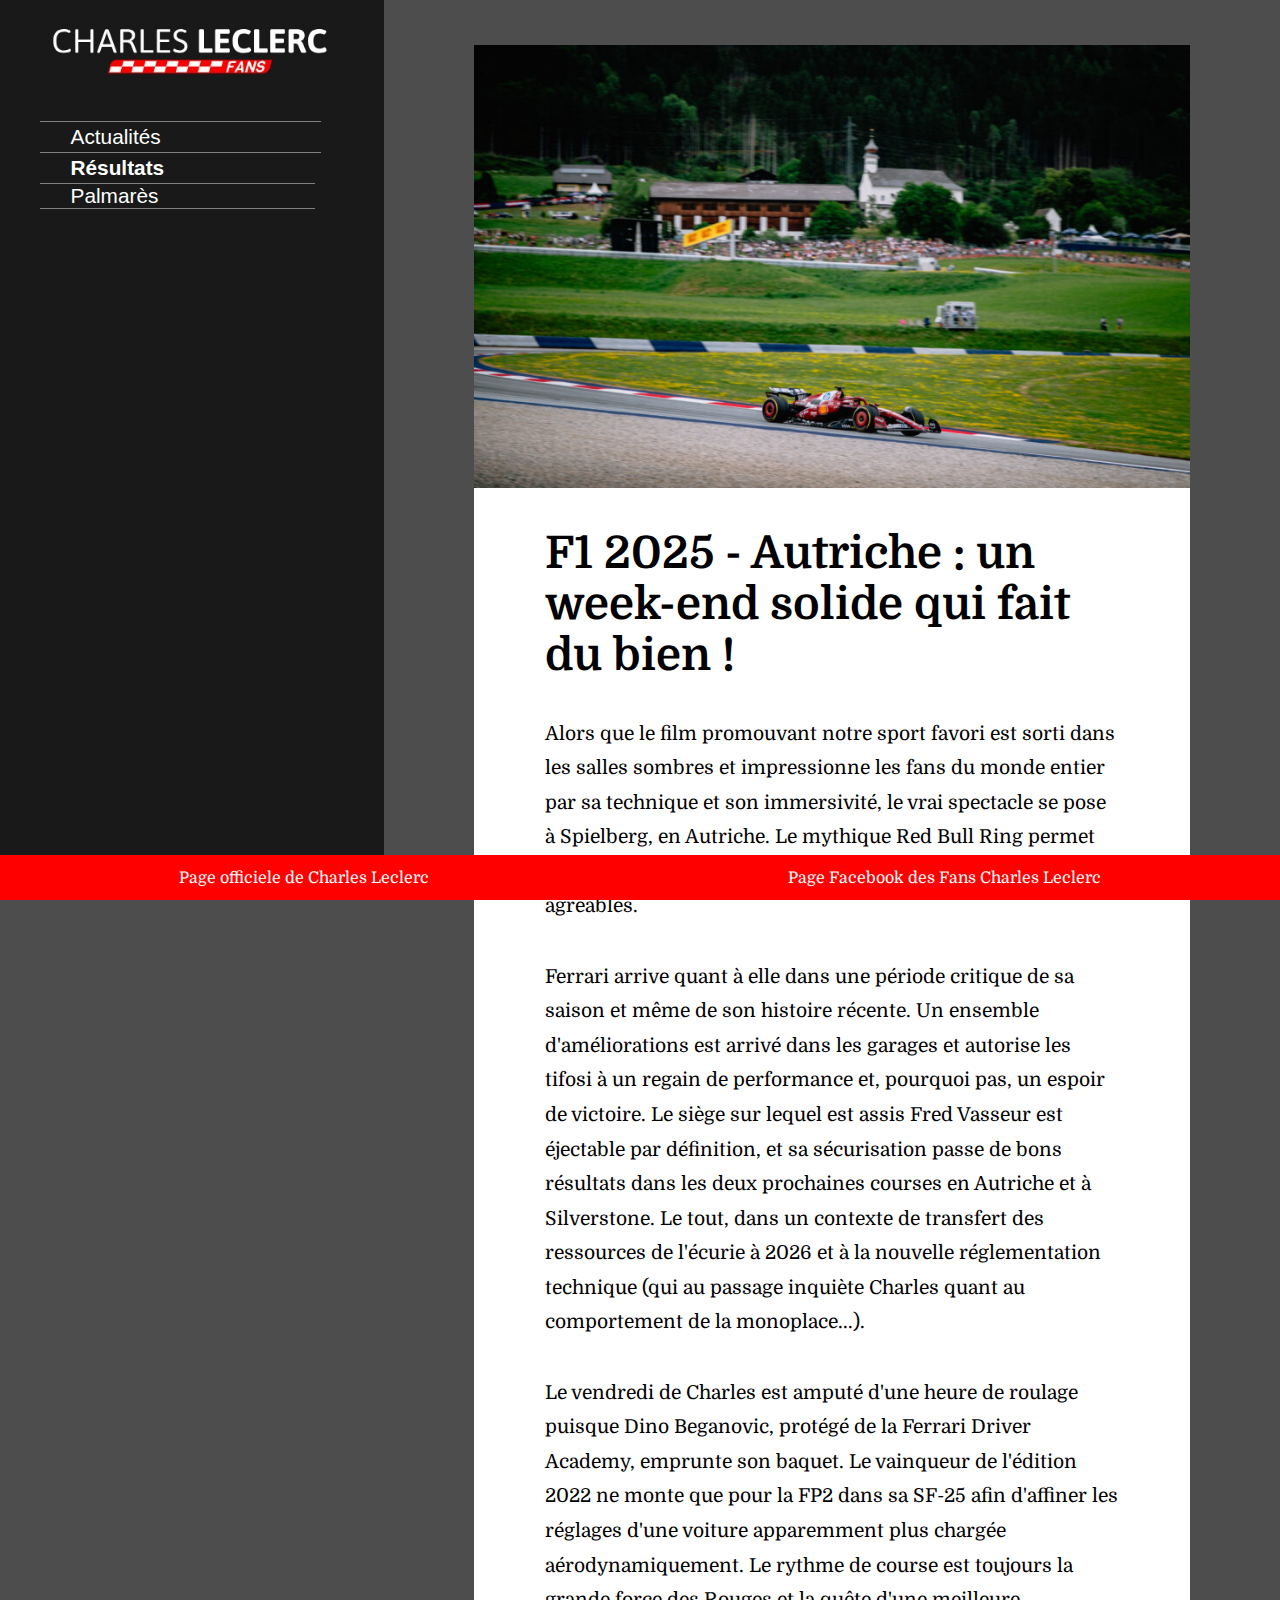
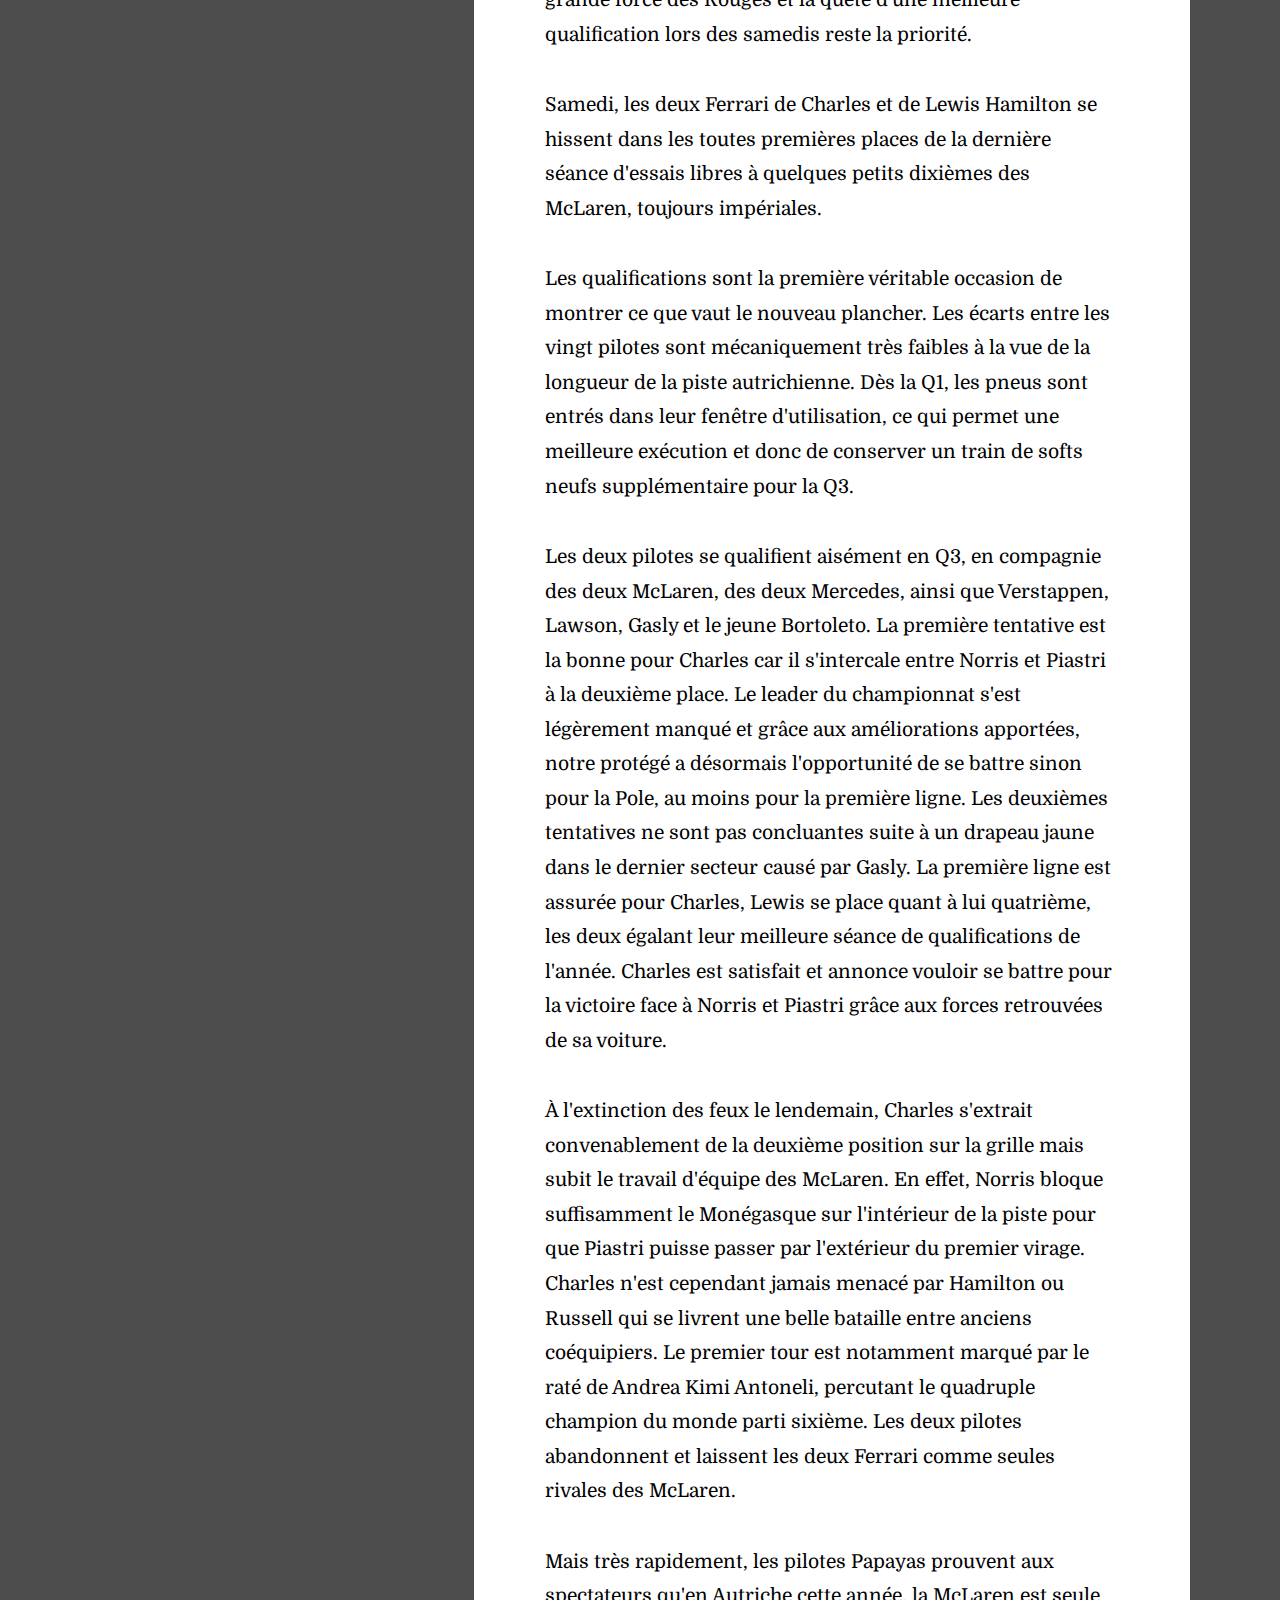
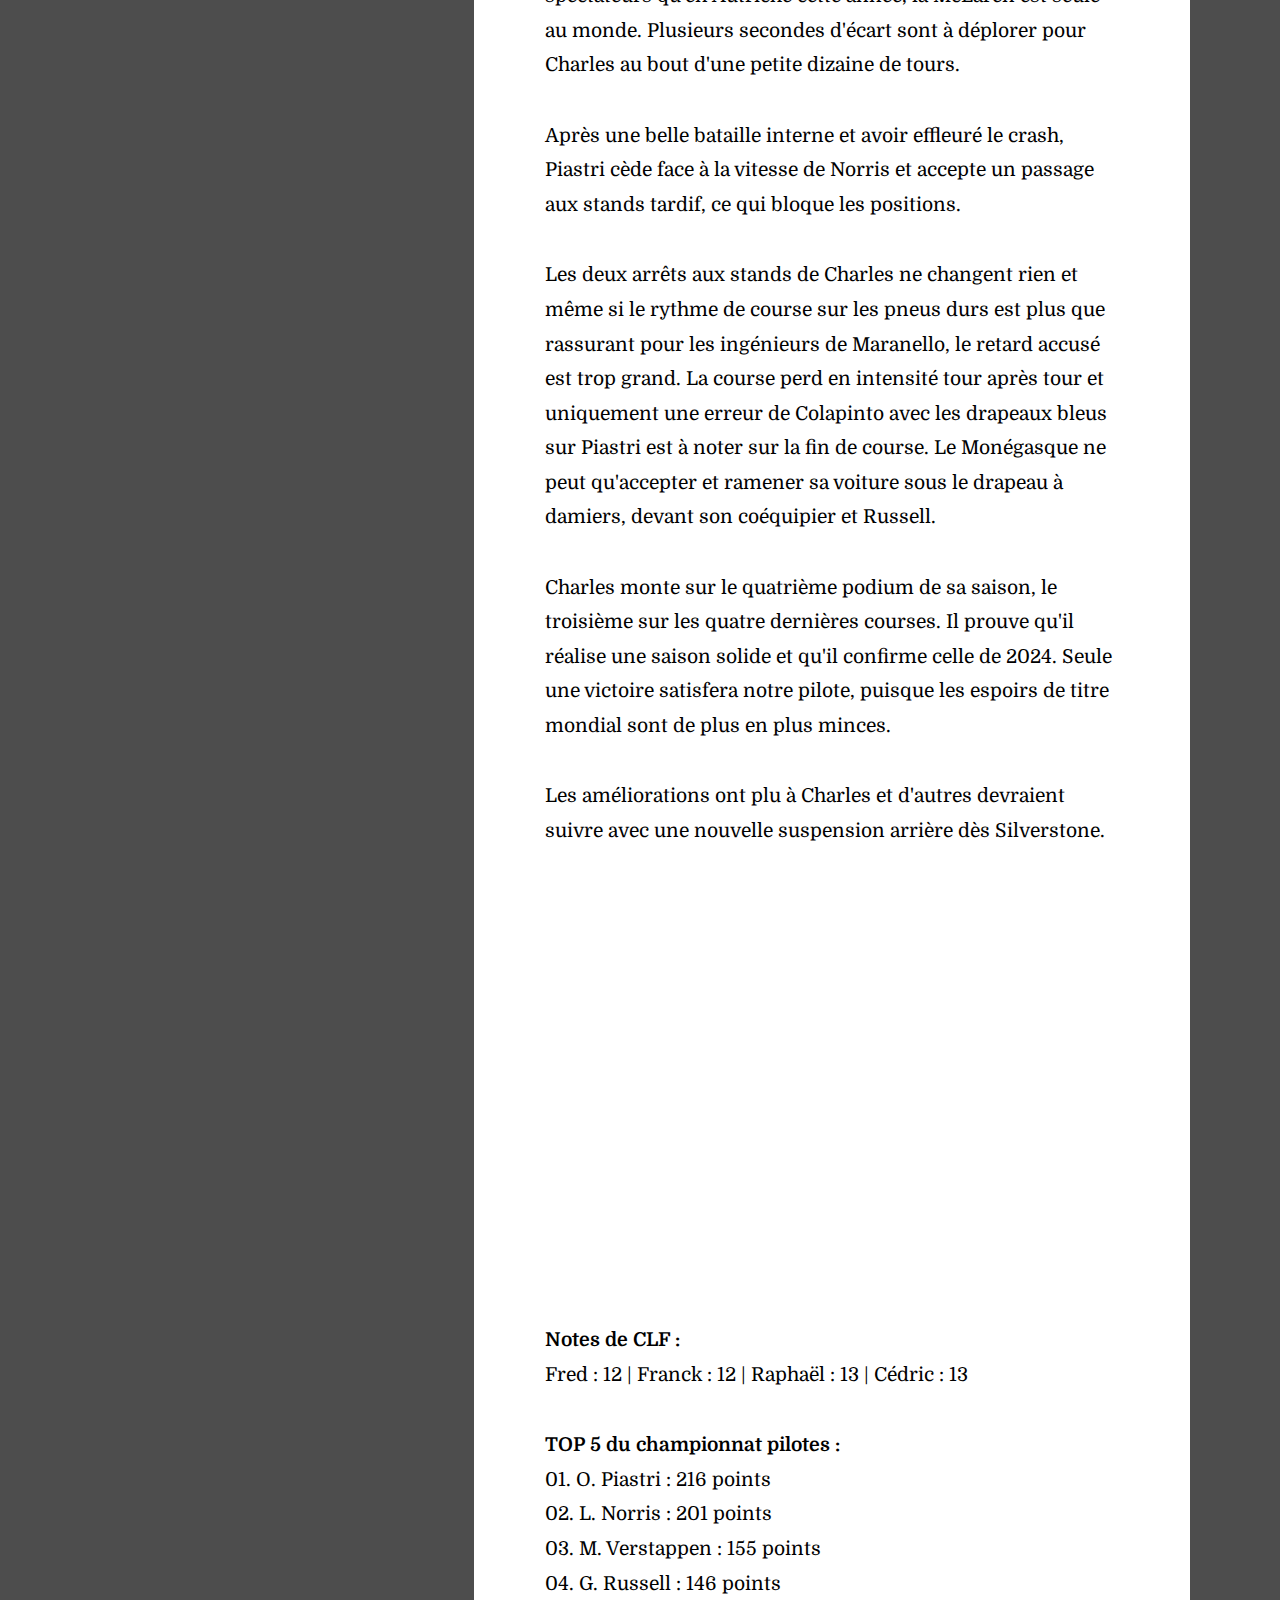
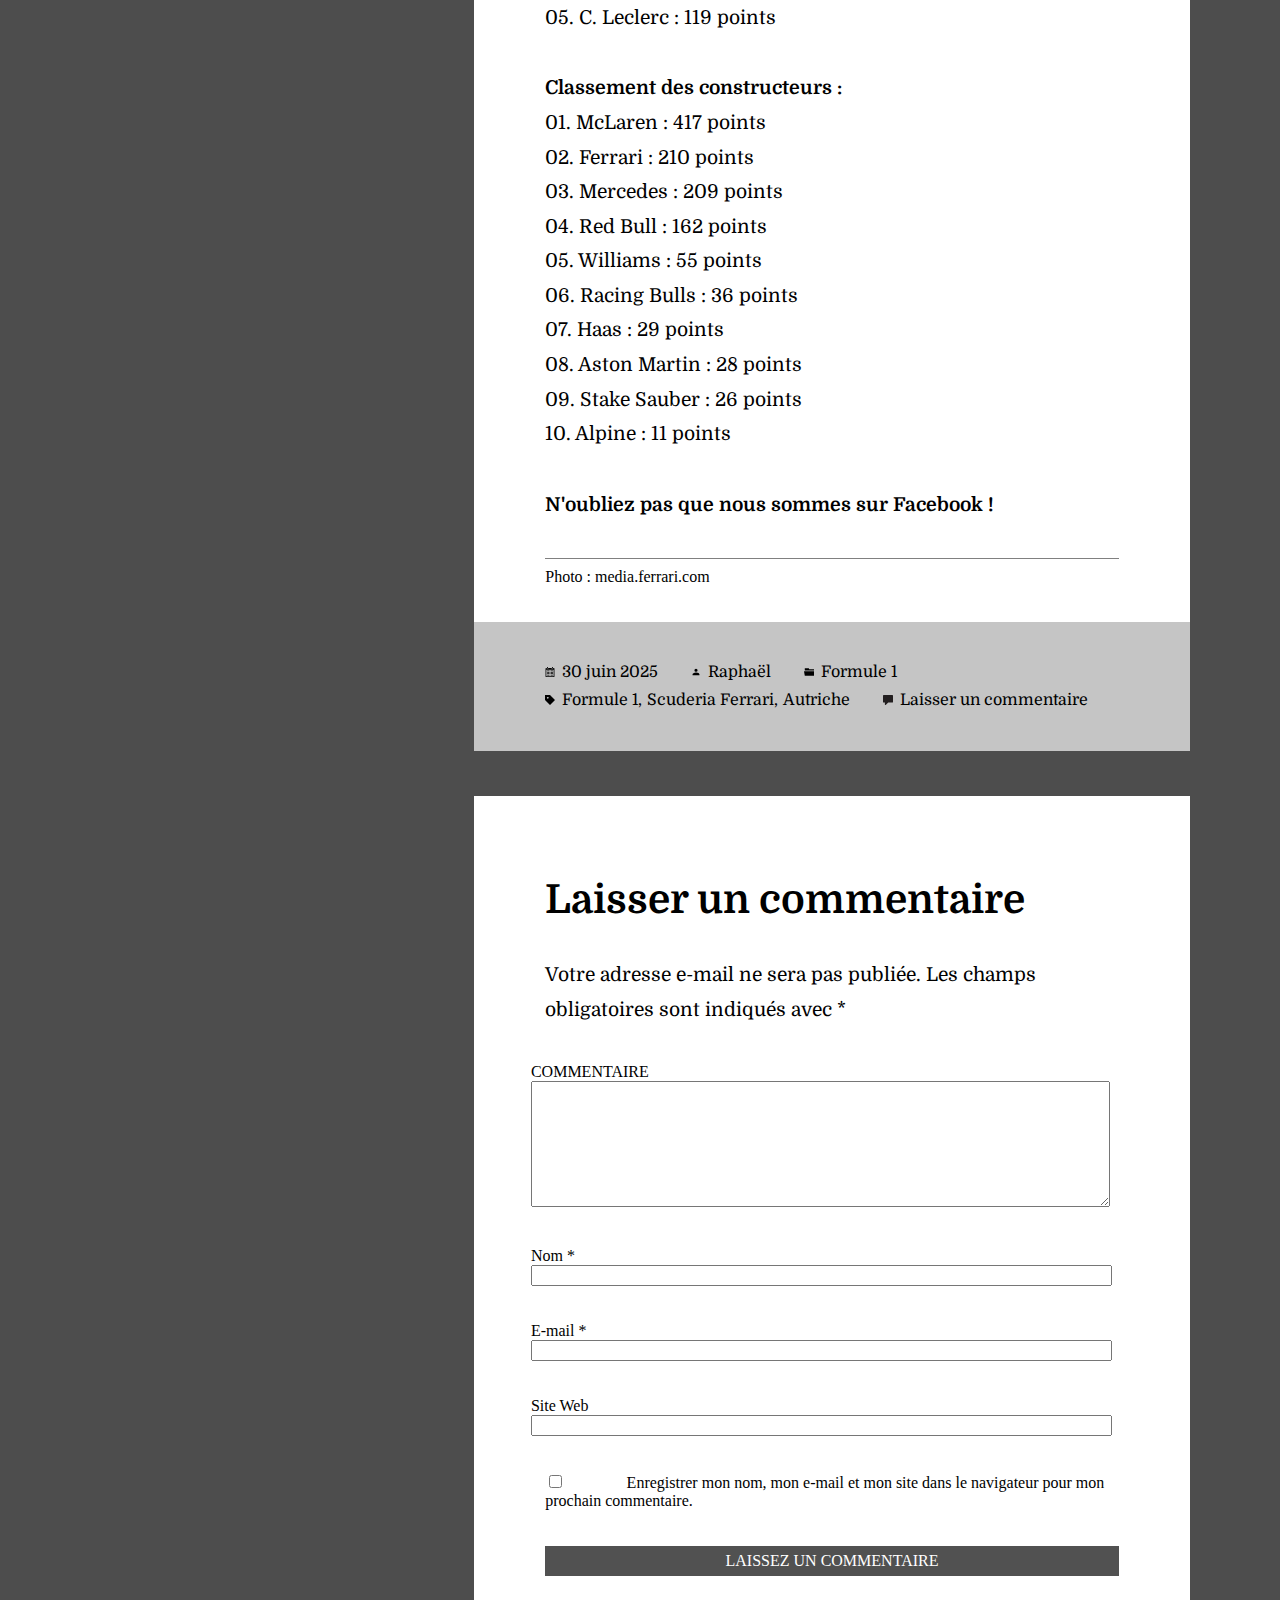
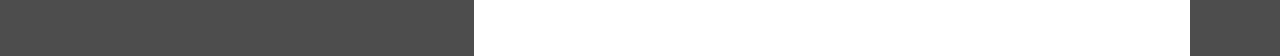
<file: 2025-06-30-Spielberg.html>
<!DOCTYPE html>
<html lang="fr">
<head>
    <meta charset="UTF-8">
    <meta name="viewport" content="width=device-width, initial-scale=1.0">
    <title>Spielberg</title>
    <link rel="stylesheet" href="css/fansite.css">
</head>
<body>
    <header>
        <img id="site-logo" src="media/logo.jpg">
        <nav id="side-menu">
            <ul>
                <li class="header-item"><a href="index.html">Actualités</a></li>
                <li class="header-item dropdown"><a>Résultats</a>
                    <div class="dropdown-content">
                        <a class="header-item" href="resultats-2025.html">Résultats 2025</a>
                        <a class="header-item" href="resultats-2024.html">Résultats 2024</a>
                        <a class="header-item" href="resultats-2023.html">Résultats 2023</a>
                        <a class="header-item" href="resultats-2022.html">Résultats 2022</a>
                        <a class="header-item" href="resultats-2021.html">Résultats 2021</a>
                        <a class="header-item" href="resultats-2020.html">Résultats 2020</a>
                        <a class="header-item" href="resultats-2019.html">Résultats 2019</a>
                    </div>
                </li>
                <li><a class="header-item" href="palmares.html">Palmarès</a></li>
            </ul>
        </nav>
    </header>
    <main>
        <div class="article-actualite">
            <img src="media/07-austria-gp-2025-friday_93be0823-ba6e-419d-a5d7-5acc91584ae0-825x510.jpg">
                <h2 class="article-titre">F1 2025 - Autriche : un week-end solide qui fait du bien !</h2>
                <p class="article-content">Alors que le film promouvant notre sport favori est sorti dans les salles sombres et impressionne les fans du monde entier par sa technique et son immersivité, le vrai spectacle se pose à Spielberg, en Autriche. Le mythique Red Bull Ring permet très souvent des week-ends mouvementés avec des courses agréables.</p>
                <p class="article-content">Ferrari arrive quant à elle dans une période critique de sa saison et même de son histoire récente. Un ensemble d'améliorations est arrivé dans les garages et autorise les tifosi à un regain de performance et, pourquoi pas, un espoir de victoire. Le siège sur lequel est assis Fred Vasseur est éjectable par définition, et sa sécurisation passe de bons résultats dans les deux prochaines courses en Autriche et à Silverstone. Le tout, dans un contexte de transfert des ressources de l'écurie à 2026 et à la nouvelle réglementation technique (qui au passage inquiète Charles quant au comportement de la monoplace...).</p>
                <p class="article-content">Le vendredi de Charles est amputé d'une heure de roulage puisque Dino Beganovic, protégé de la Ferrari Driver Academy, emprunte son baquet. Le vainqueur de l'édition 2022 ne monte que pour la FP2 dans sa SF-25 afin d'affiner les réglages d'une voiture apparemment plus chargée aérodynamiquement. Le rythme de course est toujours la grande force des Rouges et la quête d'une meilleure qualification lors des samedis reste la priorité.</p>
                <p class="article-content">Samedi, les deux Ferrari de Charles et de Lewis Hamilton se hissent dans les toutes premières places de la dernière séance d'essais libres à quelques petits dixièmes des McLaren, toujours impériales.</p>
                <p class="article-content">Les qualifications sont la première véritable occasion de montrer ce que vaut le nouveau plancher. Les écarts entre les vingt pilotes sont mécaniquement très faibles à la vue de la longueur de la piste autrichienne. Dès la Q1, les pneus sont entrés dans leur fenêtre d'utilisation, ce qui permet une meilleure exécution et donc de conserver un train de softs neufs supplémentaire pour la Q3.</p>
                <p class="article-content">Les deux pilotes se qualifient aisément en Q3, en compagnie des deux McLaren, des deux Mercedes, ainsi que Verstappen, Lawson, Gasly et le jeune Bortoleto. La première tentative est la bonne pour Charles car il s'intercale entre Norris et Piastri à la deuxième place. Le leader du championnat s'est légèrement manqué et grâce aux améliorations apportées, notre protégé a désormais l'opportunité de se battre sinon pour la Pole, au moins pour la première ligne. Les deuxièmes tentatives ne sont pas concluantes suite à un drapeau jaune dans le dernier secteur causé par Gasly. La première ligne est assurée pour Charles, Lewis se place quant à lui quatrième, les deux égalant leur meilleure séance de qualifications de l'année. Charles est satisfait et annonce vouloir se battre pour la victoire face à Norris et Piastri grâce aux forces retrouvées de sa voiture.</p>
                <p class="article-content">À l'extinction des feux le lendemain, Charles s'extrait convenablement de la deuxième position sur la grille mais subit le travail d'équipe des McLaren. En effet, Norris bloque suffisamment le Monégasque sur l'intérieur de la piste pour que Piastri puisse passer par l'extérieur du premier virage. Charles n'est cependant jamais menacé par Hamilton ou Russell qui se livrent une belle bataille entre anciens coéquipiers. Le premier tour est notamment marqué par le raté de Andrea Kimi Antoneli, percutant le quadruple champion du monde parti sixième. Les deux pilotes abandonnent et laissent les deux Ferrari comme seules rivales des McLaren.</p>
                <p class="article-content">Mais très rapidement, les pilotes Papayas prouvent aux spectateurs qu'en Autriche cette année, la McLaren est seule au monde. Plusieurs secondes d'écart sont à déplorer pour Charles au bout d'une petite dizaine de tours.</p>
                <p class="article-content">Après une belle bataille interne et avoir effleuré le crash, Piastri cède face à la vitesse de Norris et accepte un passage aux stands tardif, ce qui bloque les positions.</p>
                <p class="article-content">Les deux arrêts aux stands de Charles ne changent rien et même si le rythme de course sur les pneus durs est plus que rassurant pour les ingénieurs de Maranello, le retard accusé est trop grand. La course perd en intensité tour après tour et uniquement une erreur de Colapinto avec les drapeaux bleus sur Piastri est à noter sur la fin de course. Le Monégasque ne peut qu'accepter et ramener sa voiture sous le drapeau à damiers, devant son coéquipier et Russell.</p>
                <p class="article-content">Charles monte sur le quatrième podium de sa saison, le troisième sur les quatre dernières courses. Il prouve qu'il réalise une saison solide et qu'il confirme celle de 2024. Seule une victoire satisfera notre pilote, puisque les espoirs de titre mondial sont de plus en plus minces.</p>
                <p class="article-content">Les améliorations ont plu à Charles et d'autres devraient suivre avec une nouvelle suspension arrière dès Silverstone.</p>
                <div class="article-video-container">
                    <iframe class="article-content" src="https://www.youtube.com/embed/SvCAaODoKUo?si=VqOtWsk3vv1R8xsk" title="YouTube video player" frameborder="0" allow="accelerometer; autoplay; clipboard-write; encrypted-media; gyroscope; picture-in-picture; web-share" referrerpolicy="strict-origin-when-cross-origin" allowfullscreen></iframe>
                </div>
                <p class="article-content">
                    <strong>Notes de CLF :</strong><br>
                    Fred : 12 | Franck : 12 | Raphaël : 13 | Cédric : 13
                </p>
                <p class="article-content">
                    <strong>TOP 5 du championnat pilotes :</strong><br>
                    01. O. Piastri : 216 points<br>
                    02. L. Norris : 201 points<br>
                    03. M. Verstappen : 155 points<br>
                    04. G. Russell : 146 points<br>
                    05. C. Leclerc : 119 points
                </p>
                <p class="article-content">
                    <strong>Classement des constructeurs : </strong><br>
                    01. McLaren : 417 points<br>
                    02. Ferrari : 210 points<br>
                    03. Mercedes : 209 points<br>
                    04. Red Bull : 162 points<br>
                    05. Williams : 55 points<br>
                    06. Racing Bulls : 36 points<br>
                    07. Haas : 29 points<br>
                    08. Aston Martin : 28 points<br>
                    09. Stake Sauber : 26 points<br>
                    10. Alpine : 11 points
                </p>
                <p class="article-content"><strong>N'oubliez pas que nous sommes sur <a href="https://www.facebook.com/CharlesLeclercFans" class="fb-link">Facebook !</a></strong></p>
                <p class="media-source">Photo : media.ferrari.com</p>
                <div class="article-footer">
                    <span>
                        <img src="media/calendar-symbol-svgrepo-com.svg" class="small-icon">
                        <a href="">30 juin 2025</a>
                    </span>
                    <span>
                        <img src="media/person-svgrepo-com.svg" class="small-icon">
                        <a href="index.html">Raphaël</a>
                    </span>
                    <span>
                        <img src="media/folder-svgrepo-com.svg" class="small-icon">
                        <a href="index.html">Formule 1</a>
                    </span>
                    <span>
                        <img src="media/tag-svgrepo-com.svg" class="small-icon">
                        <a href="index.html">Formule 1</a>,
                        <a href="index.html">Scuderia Ferrari</a>,
                        <a href="index.html#autriche">Autriche</a>
                    </span>
                    <span>
                        <img src="media/comment-svgrepo-com.svg" class="small-icon">
                        <a href="2025-07-06-Silverstone.html#respond">Laisser un commentaire</a>
                    </span>
                </div>
        </div>
        <div class="article-article" id="respond">
            <h3 class="comment-title">Laisser un commentaire</h3>
            <p class="article-content">Votre adresse e-mail ne sera pas publiée. Les champs obligatoires sont indiqués avec *</p>
            <div class="input-block">
                <label for="comment" class="label-comment">COMMENTAIRE</label>
                <textarea id="comment" name="comment" cols="45" rows="8"></textarea>
            </div>
            <div class="input-block">
                <label for="name" class="label-comment">Nom *</label>
                <input type="text" id="name" name="name">
            </div>
            <div class="input-block">
                <label for="email" class="label-comment">E-mail *</label>
                <input type="email" id="email" name="email">
            </div>
            <div class="input-block">
                <label for="website" class="label-comment">Site Web</label>
                <input type="url" id="website" name="website">
            </div>
            <div>
                <input type="checkbox" id="save-creditential" name="save-creditential" value="save-ok">
                <label for="save-creditential">Enregistrer mon nom, mon e-mail et mon site dans le navigateur pour mon prochain commentaire.</label>
            </div>
            <div class="submit-comment"><a href="">LAISSEZ UN COMMENTAIRE</a></div>
        </div> 
    </main>
    <footer>
        <span>
            <a href="https://charlesleclerc.com/en/">Page officiele de Charles Leclerc</a>
        </span>
        <span>
        <a href="https://www.facebook.com/CharlesLeclercFans">Page Facebook des Fans Charles Leclerc</a>
        </span>
    </footer>
</body> 
</html>
</file>
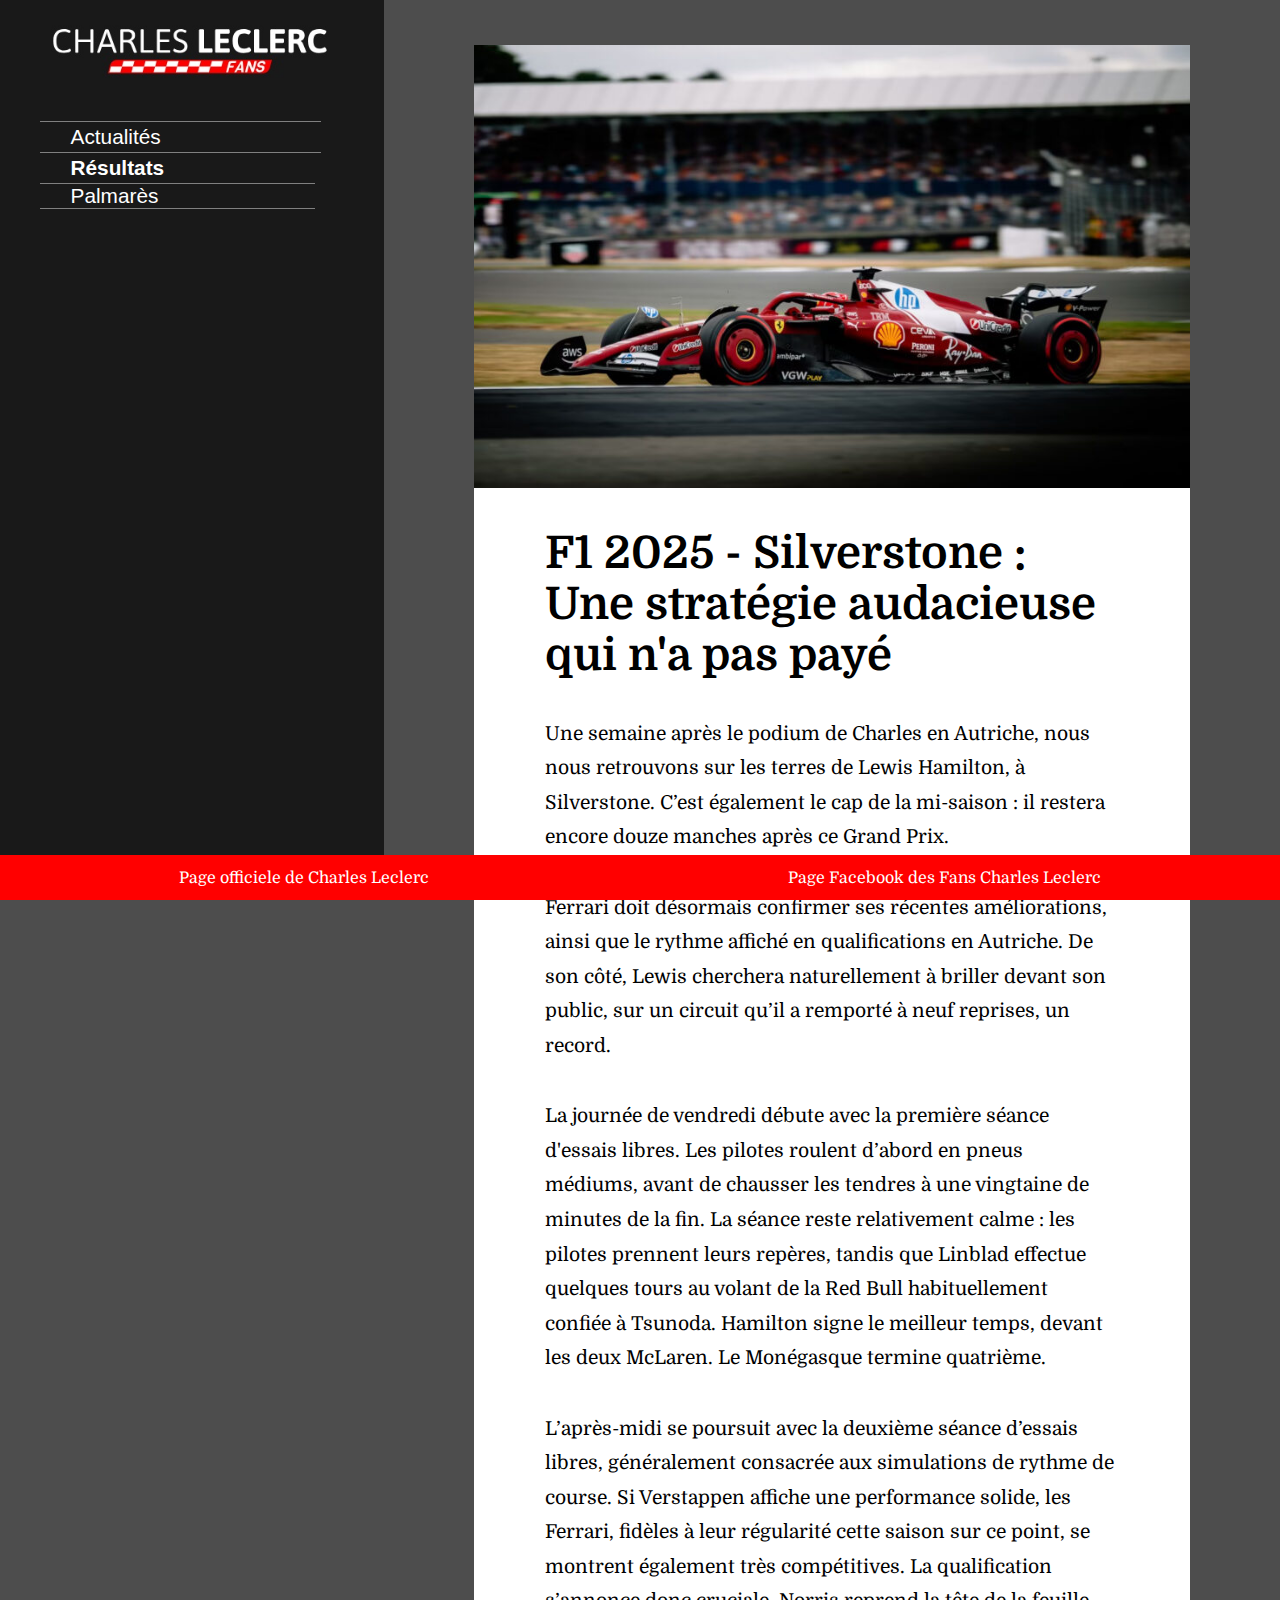
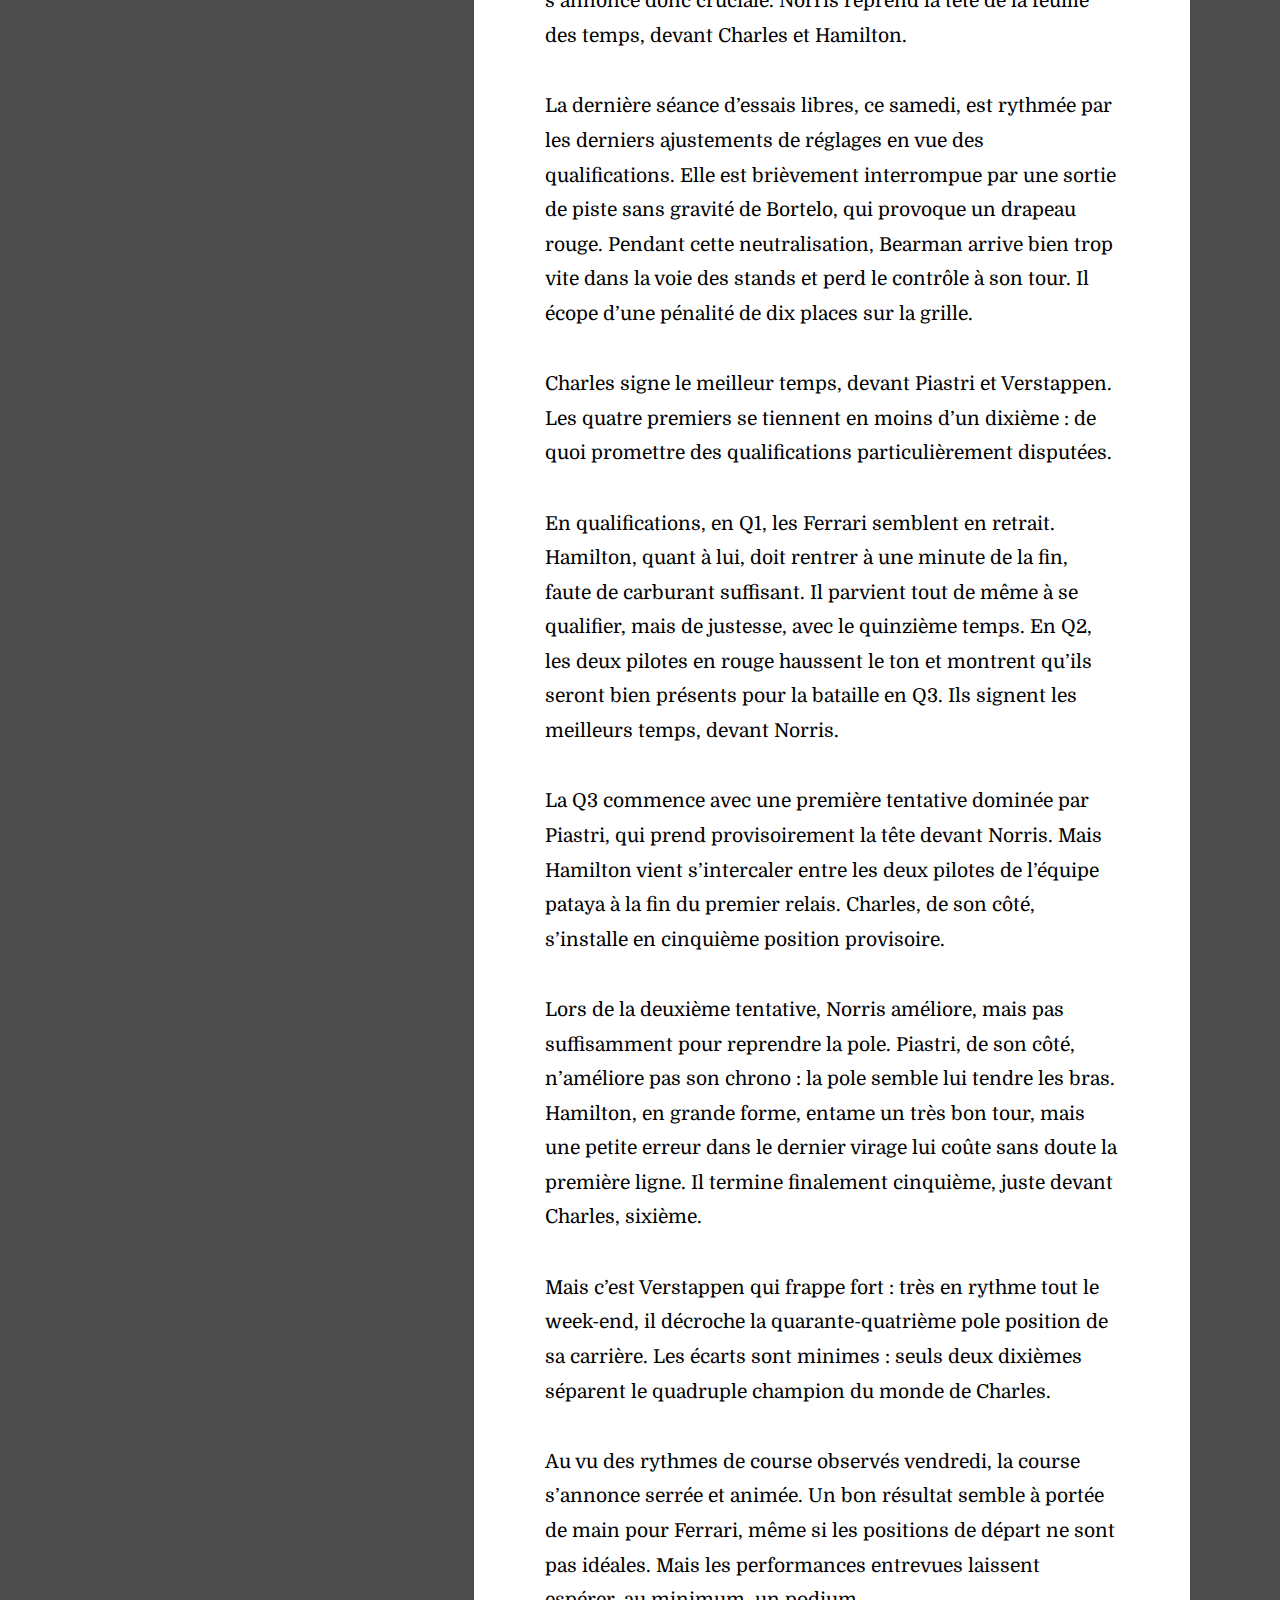
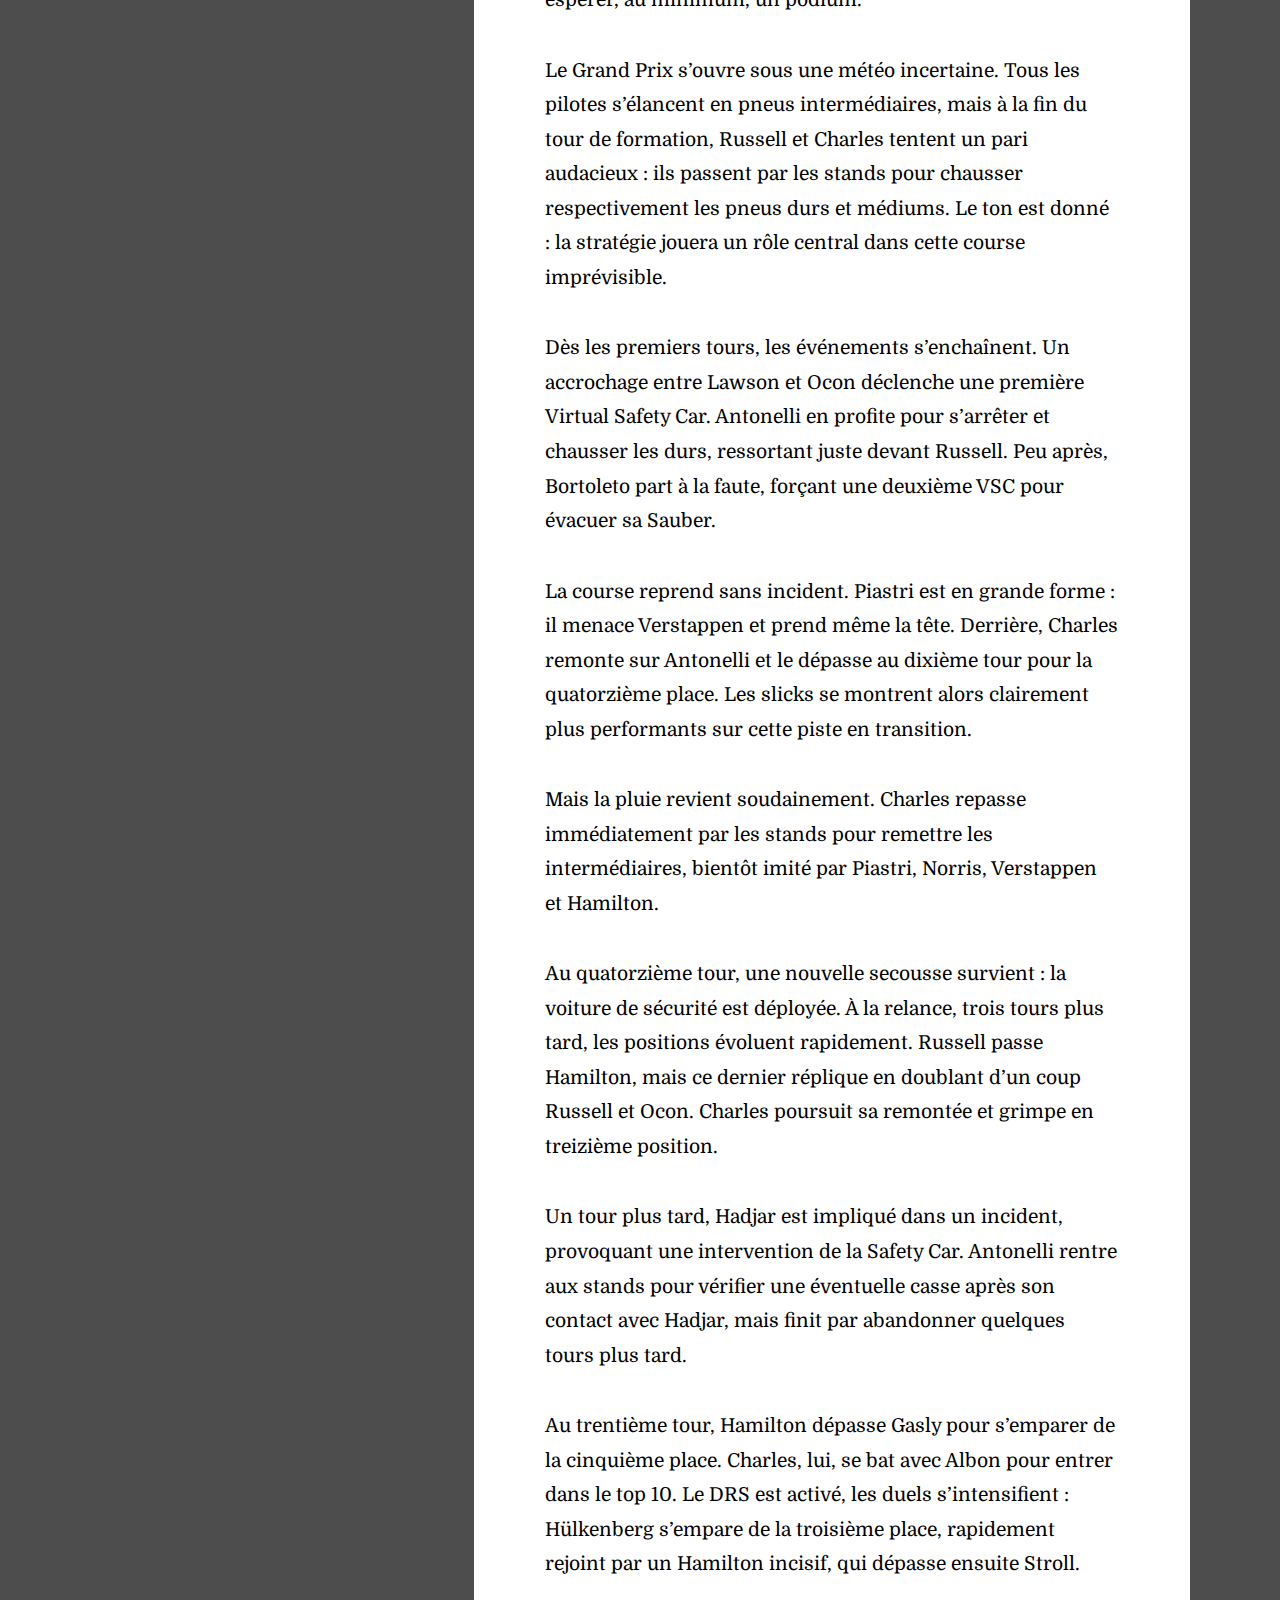
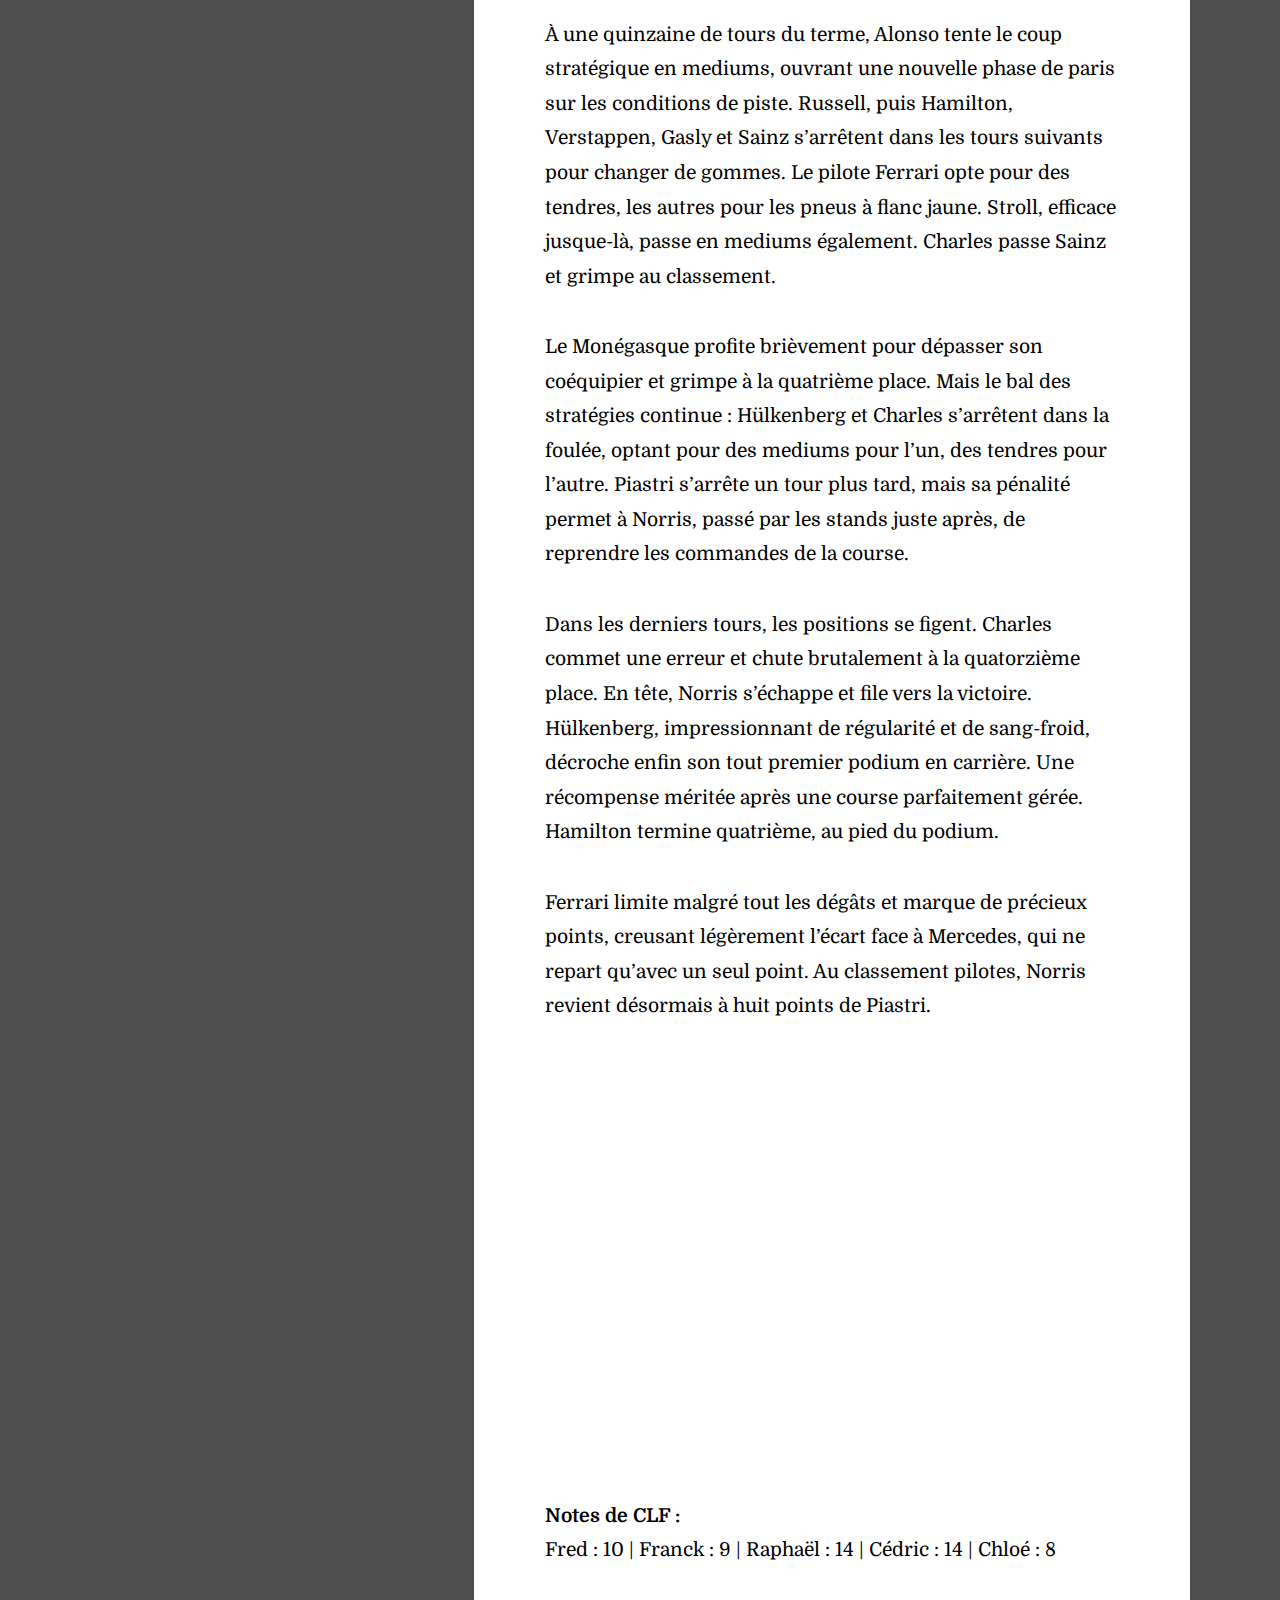
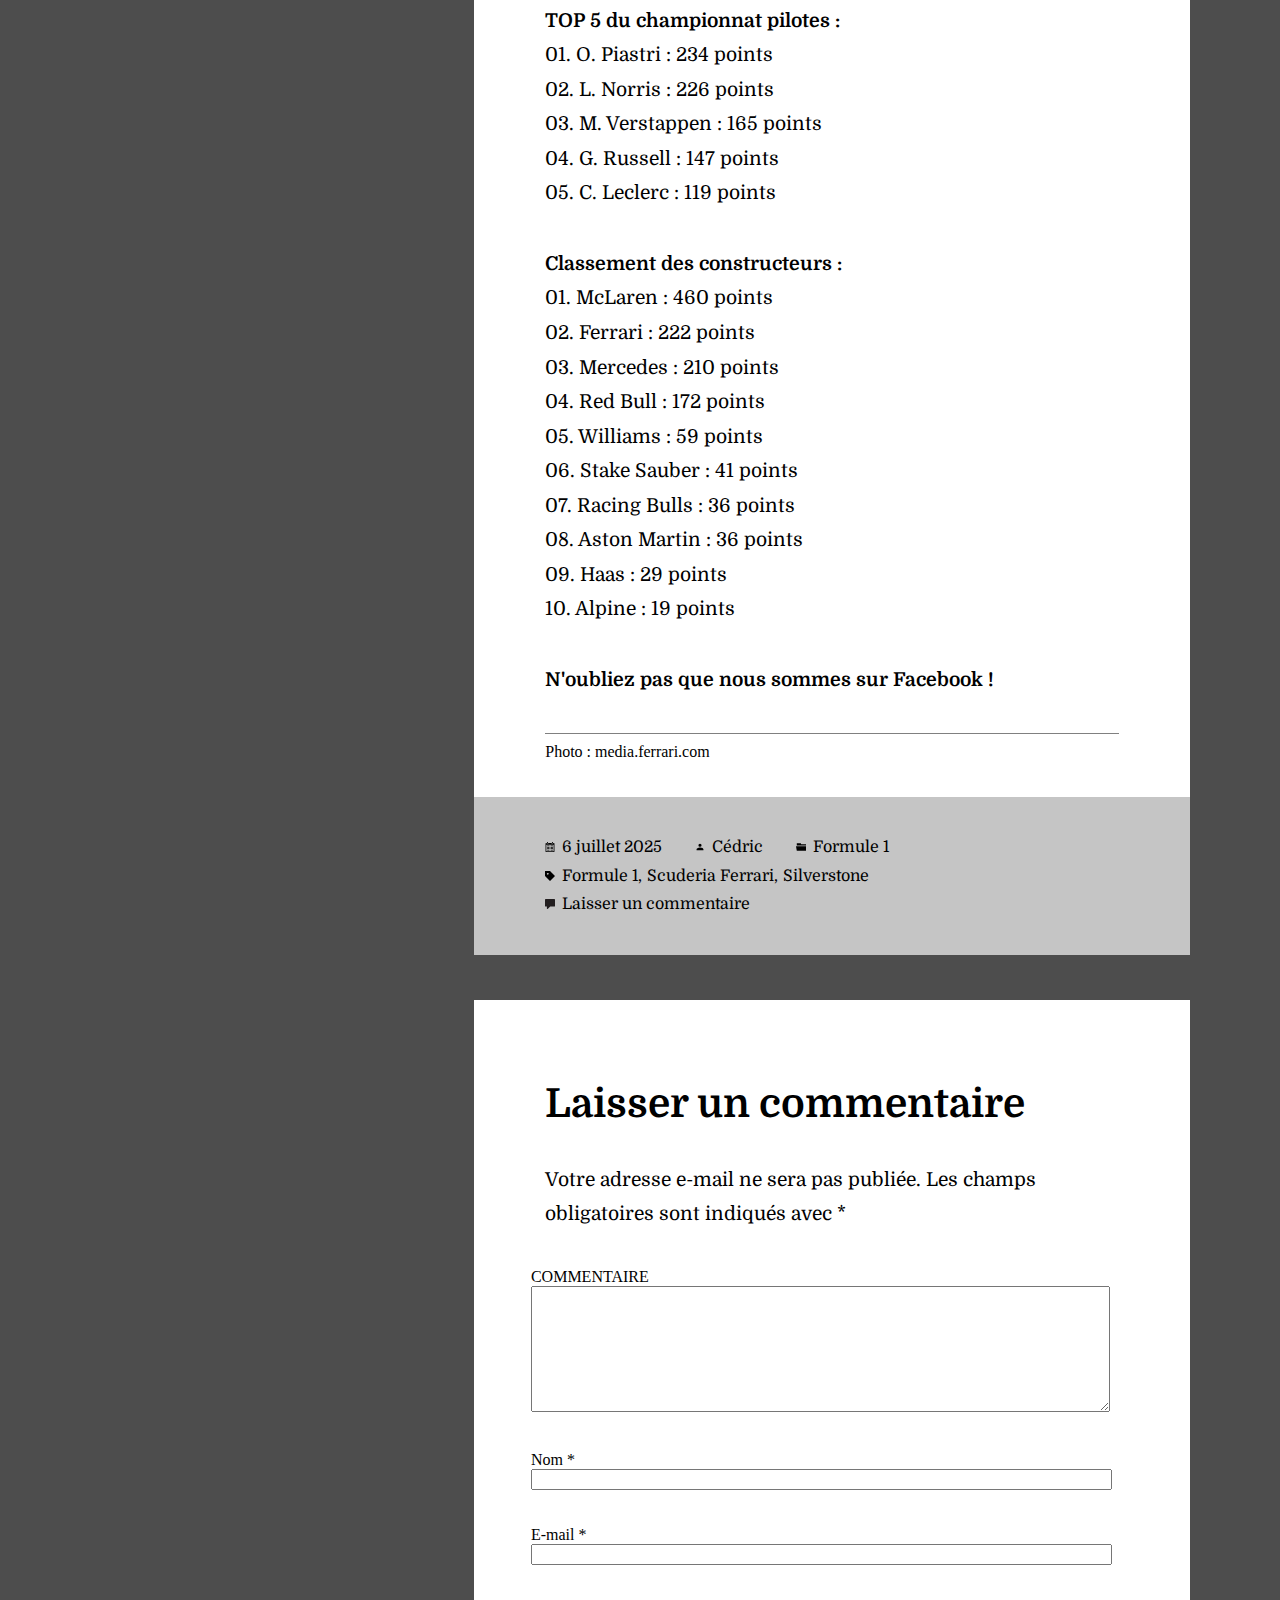
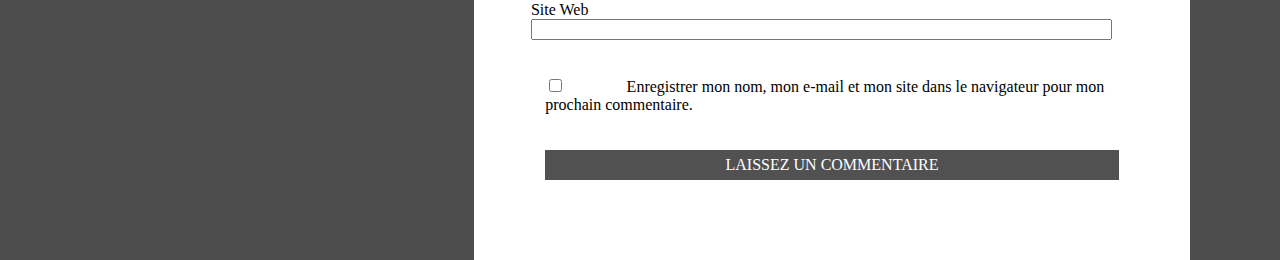
<file: 2025-07-06-Silverstone.html>
<!DOCTYPE html>
<html lang="fr">
<head>
    <meta charset="UTF-8">
    <meta name="viewport" content="width=device-width, initial-scale=1.0">
    <title>Silverstone</title>
    <link rel="stylesheet" href="css/fansite.css">
</head>
<body>
    <header>
        <img id="site-logo" src="media/logo.jpg">
        <nav id="side-menu">
            <ul>
                <li class="header-item"><a href="index.html">Actualités</a></li>
                <li class="header-item dropdown"><a>Résultats</a>
                    <div class="dropdown-content">
                        <a class="header-item" href="resultats-2025.html">Résultats 2025</a>
                        <a class="header-item" href="resultats-2024.html">Résultats 2024</a>
                        <a class="header-item" href="resultats-2023.html">Résultats 2023</a>
                        <a class="header-item" href="resultats-2022.html">Résultats 2022</a>
                        <a class="header-item" href="resultats-2021.html">Résultats 2021</a>
                        <a class="header-item" href="resultats-2020.html">Résultats 2020</a>
                        <a class="header-item" href="resultats-2019.html">Résultats 2019</a>
                    </div>
                </li>
                <li><a class="header-item" href="palmares.html">Palmarès</a></li>
            </ul>
        </nav>
    </header>
    <main>
        <div class="article-actualite">
            <img src="media/grandebretagne-825x510.jpg">
                <h2 class="article-titre">F1 2025 - Silverstone : Une stratégie audacieuse qui n'a pas payé</h2>
                <p class="article-content">Une semaine après le podium de Charles en Autriche, nous nous retrouvons sur les terres de Lewis Hamilton, à Silverstone. C’est également le cap de la mi-saison : il restera encore douze manches après ce Grand Prix.</p>
                <p class="article-content">Ferrari doit désormais confirmer ses récentes améliorations, ainsi que le rythme affiché en qualifications en Autriche. De son côté, Lewis cherchera naturellement à briller devant son public, sur un circuit qu’il a remporté à neuf reprises, un record.</p>
                <p class="article-content">La journée de vendredi débute avec la première séance d'essais libres.  Les pilotes roulent d’abord en pneus médiums, avant de chausser les tendres à une vingtaine de minutes de la fin. La séance reste relativement calme : les pilotes prennent leurs repères, tandis que Linblad effectue quelques tours au volant de la Red Bull habituellement confiée à Tsunoda. Hamilton signe le meilleur temps, devant les deux McLaren. Le Monégasque termine quatrième.</p>
                <p class="article-content">L’après-midi se poursuit avec la deuxième séance d’essais libres, généralement consacrée aux simulations de rythme de course. Si Verstappen affiche une performance solide, les Ferrari, fidèles à leur régularité cette saison sur ce point, se montrent également très compétitives. La qualification s’annonce donc cruciale. Norris reprend la tête de la feuille des temps, devant Charles et Hamilton.</p>
                <p class="article-content">La dernière séance d’essais libres, ce samedi, est rythmée par les derniers ajustements de réglages en vue des qualifications. Elle est brièvement interrompue par une sortie de piste sans gravité de Bortelo, qui provoque un drapeau rouge. Pendant cette neutralisation, Bearman arrive bien trop vite dans la voie des stands et perd le contrôle à son tour. Il écope d’une pénalité de dix places sur la grille.</p>
                <p class="article-content">Charles signe le meilleur temps, devant Piastri et Verstappen. Les quatre premiers se tiennent en moins d’un dixième : de quoi promettre des qualifications particulièrement disputées.</p>
                <p class="article-content">En qualifications, en Q1, les Ferrari semblent en retrait. Hamilton, quant à lui, doit rentrer à une minute de la fin, faute de carburant suffisant. Il parvient tout de même à se qualifier, mais de justesse, avec le quinzième temps. En Q2, les deux pilotes en rouge haussent le ton et montrent qu’ils seront bien présents pour la bataille en Q3. Ils signent les meilleurs temps, devant Norris.</p>
                <p class="article-content">La Q3 commence avec une première tentative dominée par Piastri, qui prend provisoirement la tête devant Norris. Mais Hamilton vient s’intercaler entre les deux pilotes de l’équipe pataya à la fin du premier relais. Charles, de son côté, s’installe en cinquième position provisoire.</p>
                <p class="article-content">Lors de la deuxième tentative, Norris améliore, mais pas suffisamment pour reprendre la pole. Piastri, de son côté, n’améliore pas son chrono : la pole semble lui tendre les bras. Hamilton, en grande forme, entame un très bon tour, mais une petite erreur dans le dernier virage lui coûte sans doute la première ligne. Il termine finalement cinquième, juste devant Charles, sixième.</p>
                <p class="article-content">Mais c’est Verstappen qui frappe fort : très en rythme tout le week-end, il décroche la quarante-quatrième pole position de sa carrière. Les écarts sont minimes : seuls deux dixièmes séparent le quadruple champion du monde de Charles.</p>
                <p class="article-content">Au vu des rythmes de course observés vendredi, la course s’annonce serrée et animée. Un bon résultat semble à portée de main pour Ferrari, même si les positions de départ ne sont pas idéales. Mais les performances entrevues laissent espérer, au minimum, un podium.</p>
                <p class="article-content">Le Grand Prix s’ouvre sous une météo incertaine. Tous les pilotes s’élancent en pneus intermédiaires, mais à la fin du tour de formation, Russell et Charles tentent un pari audacieux : ils passent par les stands pour chausser respectivement les pneus durs et médiums. Le ton est donné : la stratégie jouera un rôle central dans cette course imprévisible.</p>
                <p class="article-content">Dès les premiers tours, les événements s’enchaînent. Un accrochage entre Lawson et Ocon déclenche une première Virtual Safety Car. Antonelli en profite pour s’arrêter et chausser les durs, ressortant juste devant Russell. Peu après, Bortoleto part à la faute, forçant une deuxième VSC pour évacuer sa Sauber.</p>
                <p class="article-content">La course reprend sans incident. Piastri est en grande forme : il menace Verstappen et prend même la tête. Derrière, Charles remonte sur Antonelli et le dépasse au dixième tour pour la quatorzième place. Les slicks se montrent alors clairement plus performants sur cette piste en transition.</p>
                <p class="article-content">Mais la pluie revient soudainement. Charles repasse immédiatement par les stands pour remettre les intermédiaires, bientôt imité par Piastri, Norris, Verstappen et Hamilton.</p>
                <p class="article-content">Au quatorzième tour, une nouvelle secousse survient : la voiture de sécurité est déployée. À la relance, trois tours plus tard, les positions évoluent rapidement. Russell passe Hamilton, mais ce dernier réplique en doublant d’un coup Russell et Ocon. Charles poursuit sa remontée et grimpe en treizième position.</p>
                <p class="article-content">Un tour plus tard, Hadjar est impliqué dans un incident, provoquant une intervention de la Safety Car. Antonelli rentre aux stands pour vérifier une éventuelle casse après son contact avec Hadjar, mais finit par abandonner quelques tours plus tard.</p>
                <p class="article-content">Au trentième tour, Hamilton dépasse Gasly pour s’emparer de la cinquième place. Charles, lui, se bat avec Albon pour entrer dans le top 10. Le DRS est activé, les duels s’intensifient : Hülkenberg s’empare de la troisième place, rapidement rejoint par un Hamilton incisif, qui dépasse ensuite Stroll.</p>
                <p class="article-content">À une quinzaine de tours du terme, Alonso tente le coup stratégique en mediums, ouvrant une nouvelle phase de paris sur les conditions de piste. Russell, puis Hamilton, Verstappen, Gasly et Sainz s’arrêtent dans les tours suivants pour changer de gommes. Le pilote Ferrari opte pour des tendres, les autres pour les pneus à flanc jaune. Stroll, efficace jusque-là, passe en mediums également. Charles passe Sainz et grimpe au classement.</p>
                <p class="article-content">Le Monégasque profite brièvement pour dépasser son coéquipier et grimpe à la quatrième place. Mais le bal des stratégies continue : Hülkenberg et Charles s’arrêtent dans la foulée, optant pour des mediums pour l’un, des tendres pour l’autre. Piastri s’arrête un tour plus tard, mais sa pénalité permet à Norris, passé par les stands juste après, de reprendre les commandes de la course.</p>
                <p class="article-content">Dans les derniers tours, les positions se figent. Charles commet une erreur et chute brutalement à la quatorzième place. En tête, Norris s’échappe et file vers la victoire. Hülkenberg, impressionnant de régularité et de sang-froid, décroche enfin son tout premier podium en carrière. Une récompense méritée après une course parfaitement gérée. Hamilton termine quatrième, au pied du podium.</p>
                <p class="article-content">Ferrari limite malgré tout les dégâts et marque de précieux points, creusant légèrement l’écart face à Mercedes, qui ne repart qu’avec un seul point. Au classement pilotes, Norris revient désormais à huit points de Piastri.</p>      
                <div class="article-video-container">
                    <iframe class="article-content" src="https://www.youtube.com/embed/_fzdZUgkVGw?si=KNPPId6E2rZhIqgv" title="YouTube video player" frameborder="0" allow="accelerometer; autoplay; clipboard-write; encrypted-media; gyroscope; picture-in-picture; web-share" referrerpolicy="strict-origin-when-cross-origin" allowfullscreen></iframe>
                </div>
                <p class="article-content">
                    <strong>Notes de CLF :</strong><br>
                    Fred : 10 | Franck : 9 | Raphaël : 14 | Cédric : 14 | Chloé : 8
                </p>
                <p class="article-content">
                    <strong>TOP 5 du championnat pilotes :</strong><br>
                    01. O. Piastri : 234 points<br>
                    02. L. Norris : 226 points<br>
                    03. M. Verstappen : 165 points<br>
                    04. G. Russell : 147 points<br>
                    05. C. Leclerc : 119 points
                </p>
                <p class="article-content">
                    <strong>Classement des constructeurs : </strong><br>
                    01. McLaren : 460 points<br>
                    02. Ferrari : 222 points<br>
                    03. Mercedes : 210 points<br>
                    04. Red Bull : 172 points<br>
                    05. Williams : 59 points<br>
                    06. Stake Sauber : 41 points<br>
                    07. Racing Bulls : 36 points<br>
                    08. Aston Martin : 36 points<br>
                    09. Haas : 29 points<br>
                    10. Alpine : 19 points
                </p>
                <p class="article-content"><strong>N'oubliez pas que nous sommes sur <a href="https://www.facebook.com/CharlesLeclercFans" class="fb-link">Facebook !</a></strong></p>
                <p class="media-source">Photo : media.ferrari.com</p>
                <div class="article-footer">
                    <span>
                        <img src="media/calendar-symbol-svgrepo-com.svg" class="small-icon">
                        <a href="">6 juillet 2025</a>
                    </span>
                    <span>
                        <img src="media/person-svgrepo-com.svg" class="small-icon">
                        <a href="index.html">Cédric</a>
                    </span>
                    <span>
                        <img src="media/folder-svgrepo-com.svg" class="small-icon">
                        <a href="index.html">Formule 1</a>
                    </span>
                    <span>
                        <img src="media/tag-svgrepo-com.svg" class="small-icon">
                        <a href="index.html">Formule 1</a>,
                        <a href="index.html">Scuderia Ferrari</a>,
                        <a href="index.html#silverstone">Silverstone</a>
                    </span>
                    <span>
                        <img src="media/comment-svgrepo-com.svg" class="small-icon">
                        <a href="2025-07-06-Silverstone.html#respond">Laisser un commentaire</a>
                    </span>
                </div>
        </div>
        <div class="article-article" id="respond">
            <h3 class="comment-title">Laisser un commentaire</h3>
            <p class="article-content">Votre adresse e-mail ne sera pas publiée. Les champs obligatoires sont indiqués avec *</p>
            <div class="input-block">
                <label for="comment" class="label-comment">COMMENTAIRE</label>
                <textarea id="comment" name="comment" cols="45" rows="8"></textarea>
            </div>
            <div class="input-block">
                <label for="name" class="label-comment">Nom *</label>
                <input type="text" id="name" name="name">
            </div>
            <div class="input-block">
                <label for="email" class="label-comment">E-mail *</label>
                <input type="email" id="email" name="email">
            </div>
            <div class="input-block">
                <label for="website" class="label-comment">Site Web</label>
                <input type="url" id="website" name="website">
            </div>
            <div>
                <input type="checkbox" id="save-creditential" name="save-creditential" value="save-ok">
                <label for="save-creditential">Enregistrer mon nom, mon e-mail et mon site dans le navigateur pour mon prochain commentaire.</label>
            </div>
            <div class="submit-comment"><a href="">LAISSEZ UN COMMENTAIRE</a></div>
        </div> 
    </main>
    <footer>
        <span>
            <a href="https://charlesleclerc.com/en/">Page officiele de Charles Leclerc</a>
        </span>
        <span>
        <a href="https://www.facebook.com/CharlesLeclercFans">Page Facebook des Fans Charles Leclerc</a>
        </span>
    </footer>
</body> 
</html>
</file>
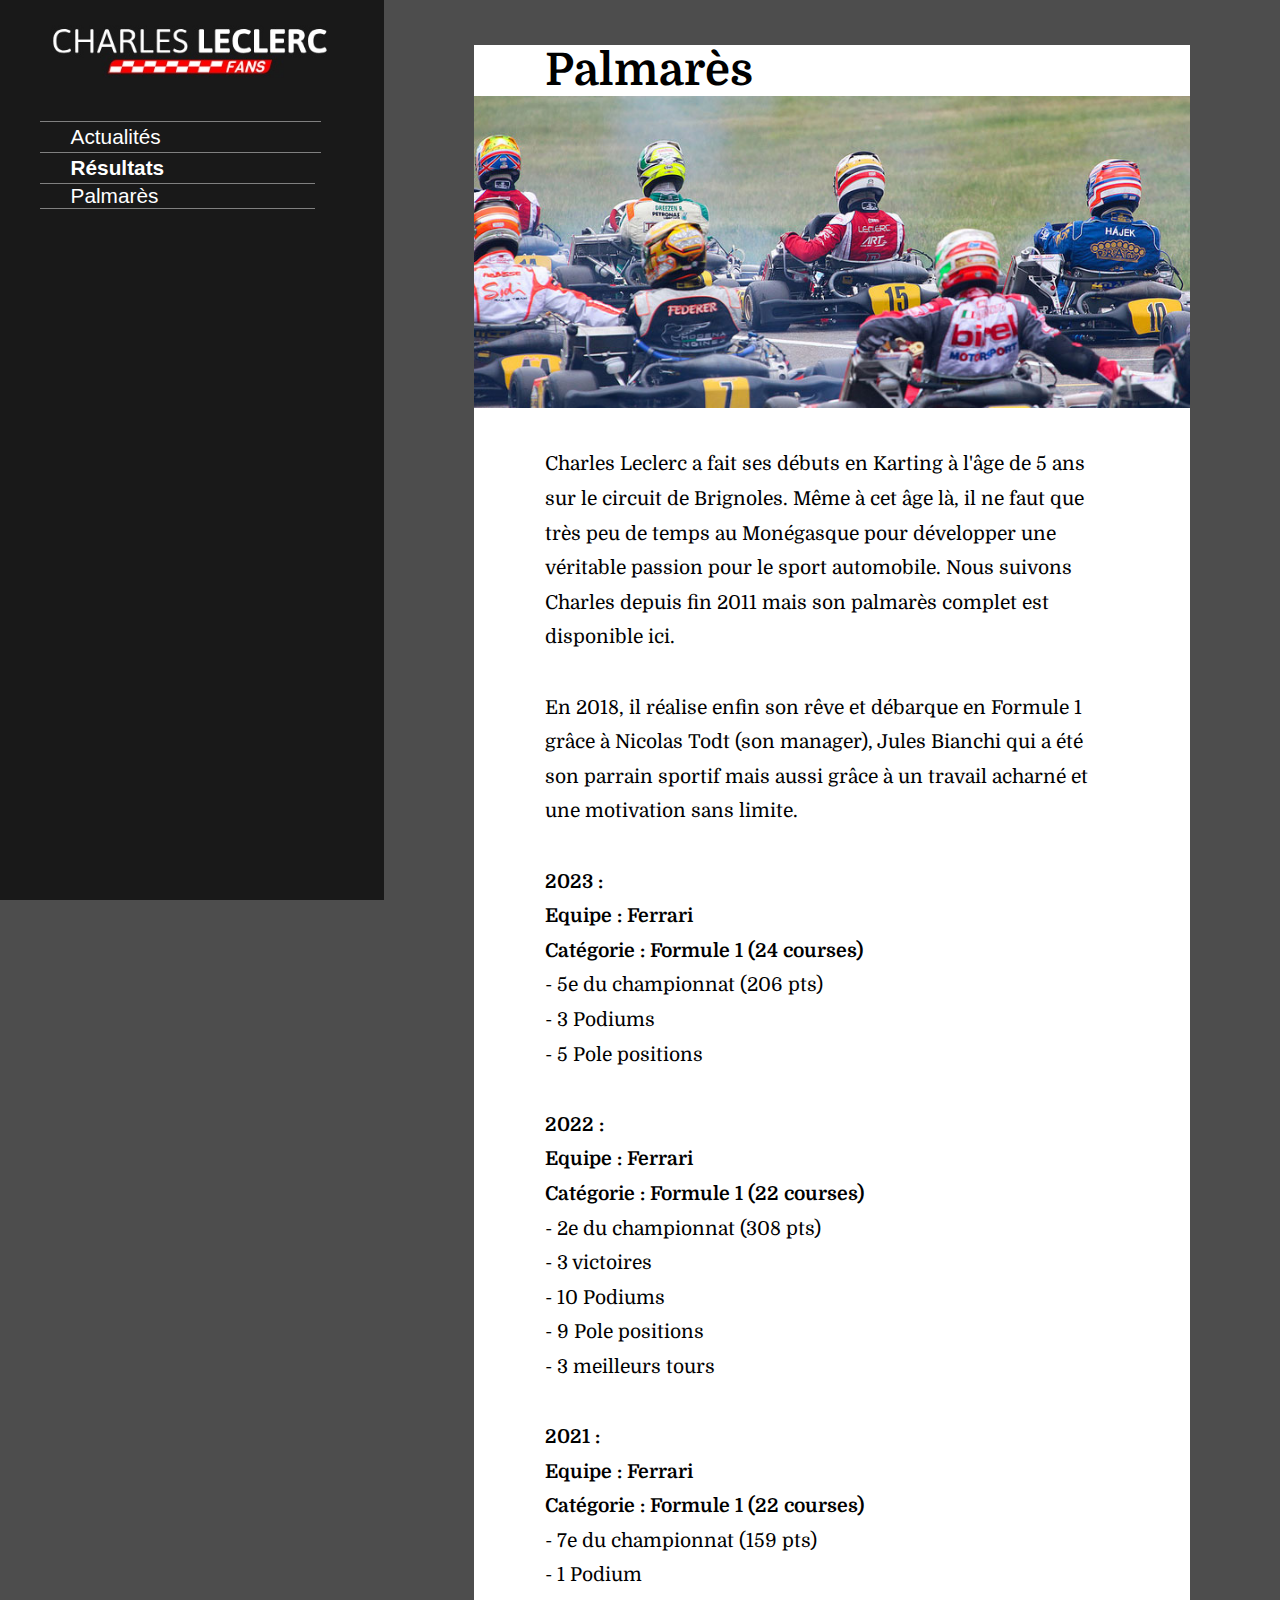
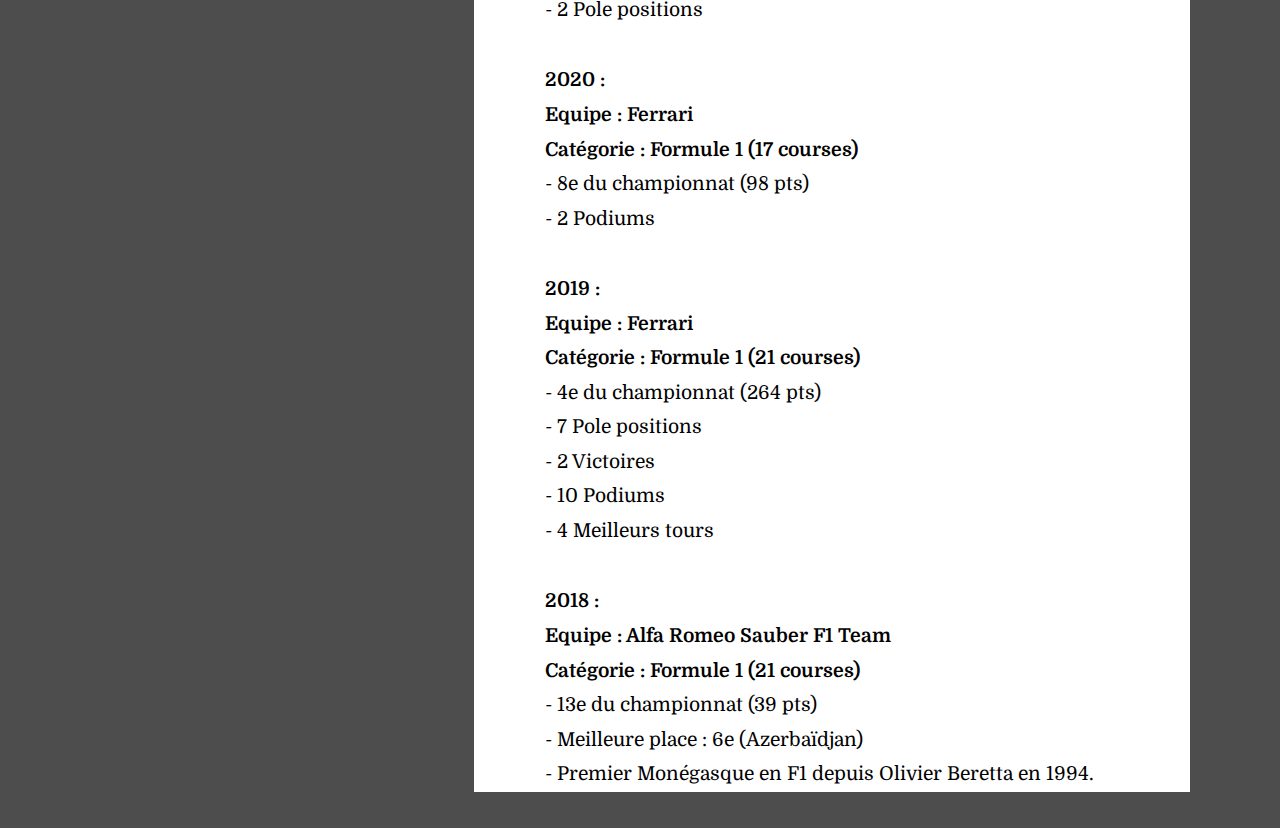
<file: palmares.html>
<!DOCTYPE html>
<html lang="fr">
<head>
    <meta charset="UTF-8">
    <meta name="viewport" content="width=device-width, initial-scale=1.0">
    <title>Palmares</title>
    <link rel="stylesheet" href="css/fansite.css">
</head>
<body>
    <header>
        <img id="site-logo" src="media/logo.jpg">
        <nav id="side-menu">
            <ul>
                <li class="header-item"><a src="">Actualités</a></li>
                <li class="header-item dropdown"><a>Résultats</a>
                    <div class="dropdown-content">
                        <a class="header-item" href="resultats-2025.html">Résultats 2025</a>
                        <a class="header-item" href="resultats-2024.html">Résultats 2024</a>
                        <a class="header-item" href="resultats-2023.html">Résultats 2023</a>
                        <a class="header-item" href="resultats-2022.html">Résultats 2022</a>
                        <a class="header-item" href="resultats-2021.html">Résultats 2021</a>
                        <a class="header-item" href="resultats-2020.html">Résultats 2020</a>
                        <a class="header-item" href="resultats-2019.html">Résultats 2019</a>
                    </div>
                </li>
                <li><a class="header-item" href="palmares.html">Palmarès</a></li>
            </ul>
        </nav>
    </header>
     <main>
        <div class="article-actualite">
            <h2 class="article-titre">Palmarès</h2>
            <img src="media/palmares.jpg">
            <p class="article-content">Charles Leclerc a fait ses débuts en Karting à l'âge de 5 ans sur le circuit de Brignoles. Même à cet âge là, il ne faut que très peu de temps au Monégasque pour développer une véritable passion pour le sport automobile. Nous suivons Charles depuis fin 2011 mais son palmarès complet est disponible ici.</p>
            <p class="article-content">En 2018, il réalise enfin son rêve et débarque en Formule 1 grâce à Nicolas Todt (son manager), Jules Bianchi qui a été son parrain sportif mais aussi grâce à un travail acharné et une motivation sans limite.</p>
            <p class="article-content">
                <strong>2023 :</strong><br>
                <strong>Equipe : Ferrari</strong><br>
                <strong>Catégorie : Formule 1 (24 courses)</strong><br>
                - 5e du championnat (206 pts)<br>
                - 3 Podiums<br>
                - 5 Pole positions<br>
            </p>
            <p class="article-content">
                <strong>2022 :</strong><br>
                <strong>Equipe : Ferrari</strong><br>
                <strong>Catégorie : Formule 1 (22 courses)</strong><br>
                - 2e du championnat (308 pts)<br>
                - 3 victoires<br>
                - 10 Podiums<br>
                - 9 Pole positions<br>
                - 3 meilleurs tours<br>
            </p>
            <p class="article-content">
                    <strong>2021 :</strong><br>
                    <strong>Equipe : Ferrari</strong><br>
                    <strong>Catégorie : Formule 1 (22 courses)</strong><br>
                    - 7e du championnat (159 pts)<br>
                    - 1 Podium<br>
                    - 2 Pole positions<br>
            </p>
            <p class="article-content">
                <strong>2020 :</strong><br>
                <strong>Equipe : Ferrari</strong><br>
                <strong>Catégorie : Formule 1 (17 courses)</strong><br>     
                - 8e du championnat (98 pts)<br>
                - 2 Podiums<br>
            </p>
            <p class="article-content">
                <strong>2019 :</strong><br>
                <strong>Equipe : Ferrari</strong><br>
                <strong>Catégorie : Formule 1 (21 courses)</strong><br>
                - 4e du championnat (264 pts)<br>
                - 7 Pole positions<br>
                - 2 Victoires<br>
                - 10 Podiums<br>
                - 4 Meilleurs tours<br>
            </p>
            <p class="article-content">
                <strong>2018 : </strong><br>
                <strong>Equipe : Alfa Romeo Sauber F1 Team</strong><br>
                <strong>Catégorie : Formule 1 (21 courses)</strong><br>
                - 13e du championnat (39 pts)<br>
                - Meilleure place : 6e (Azerbaïdjan)<br>
                - Premier Monégasque en F1 depuis Olivier Beretta en 1994.<br>
            </p>
            <p class="article-content"></p>
            <p class="article-content"></p>
            <p class="article-content"></p>
            <p class="article-content"></p>
            <p class="article-content"></p>
        </div>
    </main>
</body>
</html>
</file>
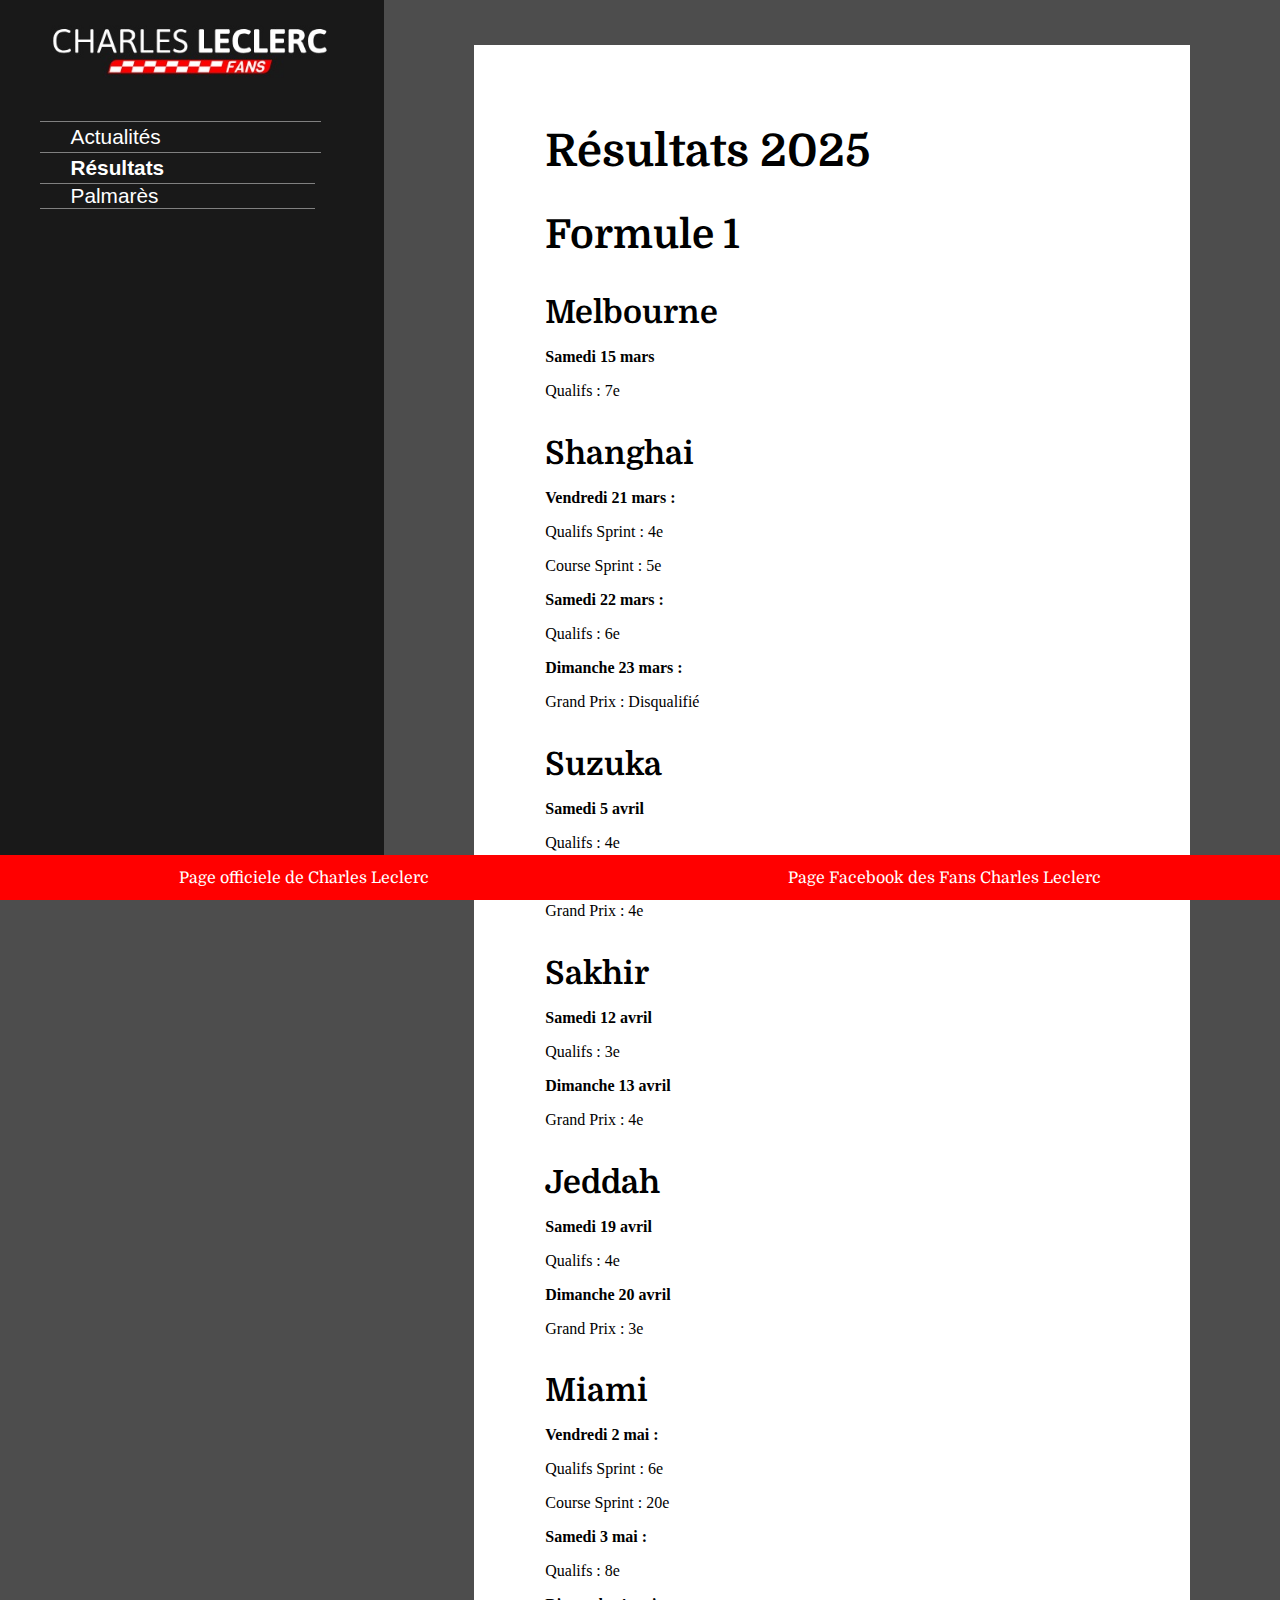
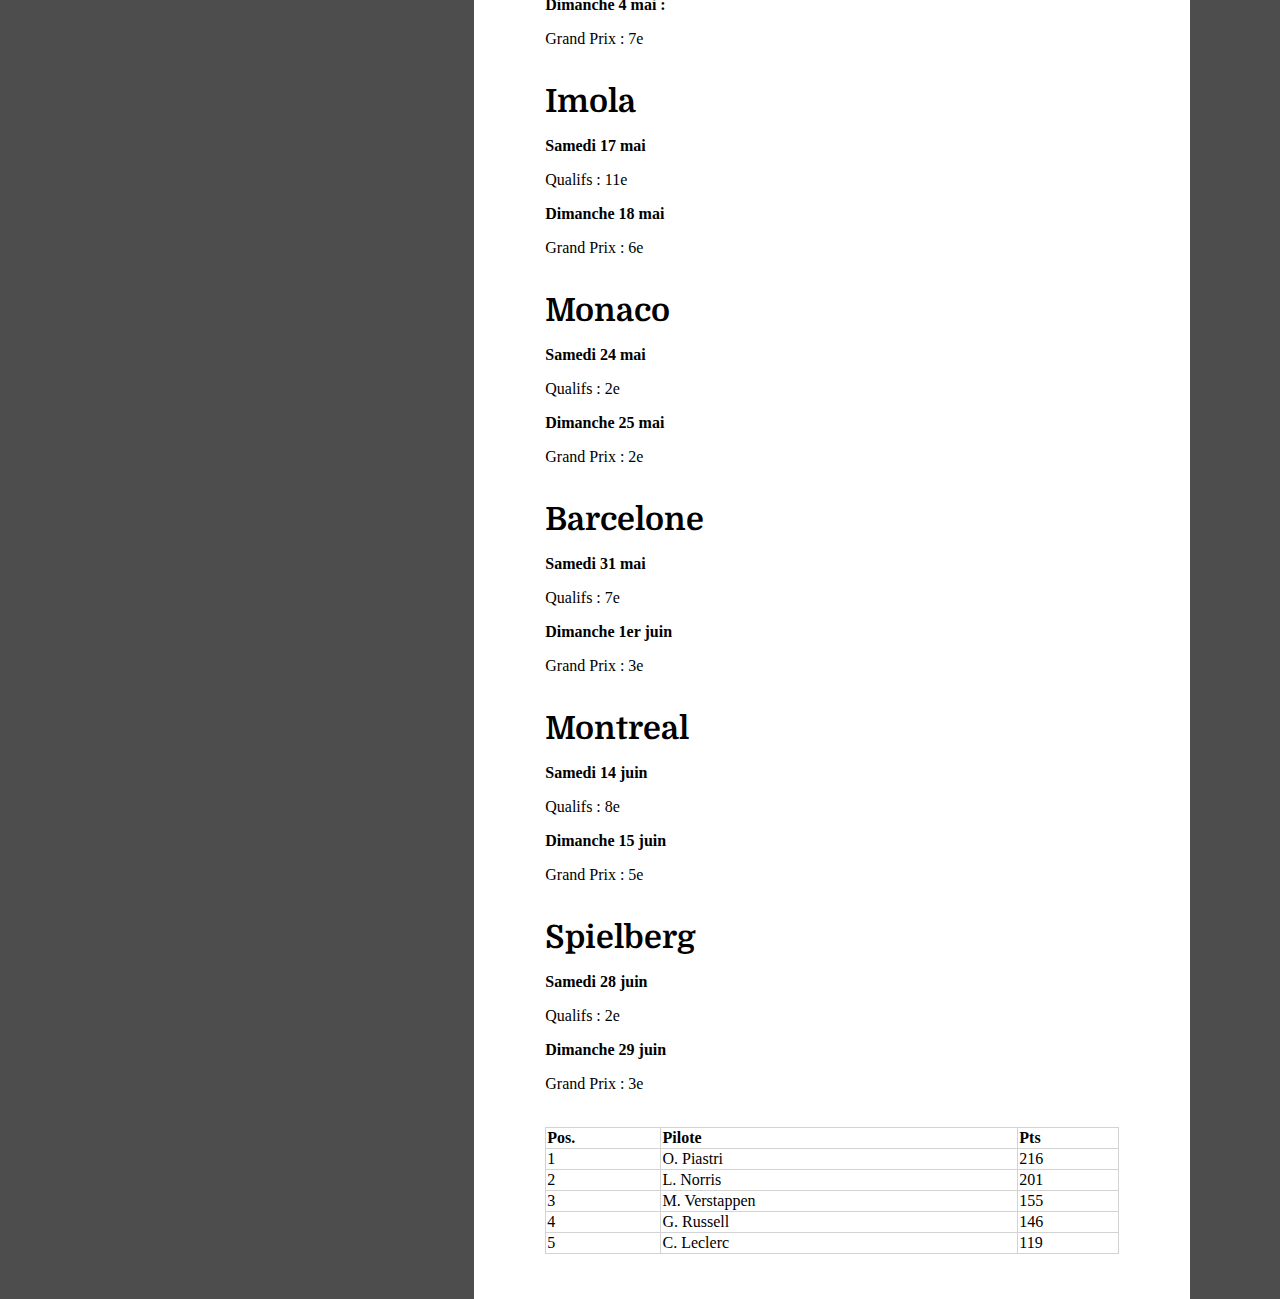
<file: resultats-2025.html>
<!DOCTYPE html>
<html lang="fr">
<head>
    <meta charset="UTF-8">
    <meta name="viewport" content="width=device-width, initial-scale=1.0">
    <title>Resultats 2025</title>
    <link rel="stylesheet" href="css/fansite.css">
</head>
<body>
    <header>
        <img id="site-logo" src="media/logo.jpg">
        <nav id="side-menu">
            <ul>
                <li class="header-item"><a href="index.html">Actualités</a></li>
                <li class="header-item dropdown"><a>Résultats</a>
                    <div class="dropdown-content">
                        <a class="header-item" href="resultats-2025.html">Résultats 2025</a>
                        <a class="header-item" href="resultats-2024.html">Résultats 2024</a>
                        <a class="header-item" href="resultats-2023.html">Résultats 2023</a>
                        <a class="header-item" href="resultats-2022.html">Résultats 2022</a>
                        <a class="header-item" href="resultats-2021.html">Résultats 2021</a>
                        <a class="header-item" href="resultats-2020.html">Résultats 2020</a>
                        <a class="header-item" href="resultats-2019.html">Résultats 2019</a>
                    </div>
                </li>
                <li><a class="header-item" href="palmares.html">Palmarès</a></li>
            </ul>
        </nav>
    </header>
    <main>
        <div class="article-resultats">
            <h2 class="article-titre">Résultats 2025</h2>
            <h3>Formule 1</h3>
            <h4>Melbourne</h4>
            <p class="result-content-date">Samedi 15 mars</p>
            <p class="result-content-result">Qualifs : 7e</p>
            <h4>Shanghai</h4>
            <p class="result-content-date">Vendredi 21 mars :</p>
            <p class="result-content-result">Qualifs Sprint : 4e</p>
            <p class="result-content-result">Course Sprint : 5e</p>
            <p class="result-content-date">Samedi 22 mars :</p>
            <p class="result-content-result">Qualifs : 6e</p>
            <p class="result-content-date">Dimanche 23 mars :</p>
            <p class="result-content-result">Grand Prix : Disqualifié</p>
            <h4>Suzuka</h4>
            <p class="result-content-date">Samedi 5 avril</p>
            <p class="result-content-result">Qualifs : 4e</p>
            <p class="result-content-date">Dimanche 6 avril</p>
            <p class="result-content-result">Grand Prix : 4e</p>
            <h4>Sakhir</h4>
            <p class="result-content-date">Samedi 12 avril</p>
            <p class="result-content-result">Qualifs : 3e</p>
            <p class="result-content-date">Dimanche 13 avril</p>
            <p class="result-content-result">Grand Prix : 4e</p>
            <h4>Jeddah</h4>
            <p class="result-content-date">Samedi 19 avril</p>
            <p class="result-content-result">Qualifs : 4e</p>
            <p class="result-content-date">Dimanche 20 avril</p>
            <p class="result-content-result">Grand Prix : 3e</p>
            <h4>Miami</h4>
            <p class="result-content-date">Vendredi 2 mai :</p>
            <p class="result-content-result">Qualifs Sprint : 6e</p>
            <p class="result-content-result">Course Sprint : 20e</p>
            <p class="result-content-date">Samedi 3 mai :</p>
            <p class="result-content-result">Qualifs : 8e</p>
            <p class="result-content-date">Dimanche 4 mai :</p>
            <p class="result-content-result">Grand Prix : 7e</p>
            <h4>Imola</h4>
            <p class="result-content-date">Samedi 17 mai</p>
            <p class="result-content-result">Qualifs : 11e</p>
            <p class="result-content-date">Dimanche 18 mai</p>
            <p class="result-content-result">Grand Prix : 6e</p>
            <h4>Monaco</h4>
            <p class="result-content-date">Samedi 24 mai</p>
            <p class="result-content-result">Qualifs : 2e</p>
            <p class="result-content-date">Dimanche 25 mai</p>
            <p class="result-content-result">Grand Prix : 2e</p>
            <h4>Barcelone</h4>
            <p class="result-content-date">Samedi 31 mai</p>
            <p class="result-content-result">Qualifs : 7e</p>
            <p class="result-content-date">Dimanche 1er juin</p>
            <p class="result-content-result">Grand Prix : 3e</p>
            <h4>Montreal</h4>
            <p class="result-content-date">Samedi 14 juin</p>
            <p class="result-content-result">Qualifs : 8e</p>
            <p class="result-content-date">Dimanche 15 juin</p>
            <p class="result-content-result">Grand Prix : 5e</p>
            <h4>Spielberg</h4>
            <p class="result-content-date">Samedi 28 juin</p>
            <p class="result-content-result">Qualifs : 2e</p>
            <p class="result-content-date">Dimanche 29 juin</p>
            <p class="result-content-result">Grand Prix : 3e</p>
            <table id="table-resultats">
                <tr>
                    <th>Pos.</th>
                    <th>Pilote</th>
                    <th>Pts</th>
                </tr>
                <tr>
                    <td>1</td>
                    <td>O. Piastri</td>
                    <td>216</td>
                </tr>
                <tr>
                    <td>2</td>
                    <td>L. Norris</td>
                    <td>201</td>
                </tr>
                <tr>
                    <td>3</td>
                    <td>M. Verstappen</td>
                    <td>155</td>
                </tr>
                <tr>
                    <td>4</td>
                    <td>G. Russell</td>
                    <td>146</td>
                </tr>
                <tr>
                    <td>5</td>
                    <td>C. Leclerc</td>
                    <td>119</td>
                </tr>
            </table>
        </div>
    </main>
    <footer>
        <span>
            <a href="https://charlesleclerc.com/en/">Page officiele de Charles Leclerc</a>
        </span>
        <span>
        <a href="https://www.facebook.com/CharlesLeclercFans">Page Facebook des Fans Charles Leclerc</a>
        </span>
    </footer>
</body>
</html>
</file>
<file: css/fansite.css>
@font-face
{
    font-family: "Domine";
    src: url("../fonts/Domine-VariableFont_wght.ttf");
}

:root
{
    background-color: rgb(77, 77, 77);
}


body
{
    margin:0;
}

a
{
    color: inherit;
    text-decoration: none;
    margin: 0%;
    padding: 0%;
}


/* NAVBAR */

header
{
    position: fixed;
    top: 0px;
    left: 0px;
    float: left;
    background-color: rgb(25, 25, 25);
    color: white;
    height: 100vh;
    font-family: Arial, Helvetica, sans-serif;
    font-size: 1.3rem;
    width: 30vw;
    margin: 0;
}

.header-item
{
    padding:3px;
}

.header-item li:hover
{
    color: gray;
}

.header-item a:hover
{
    color: gray;
}

.dropdown-content
{
    display:none;
    font-weight: normal;
}


.dropdown-content > a
{
    border-top: 1px solid gray;
}


.dropdown:hover .dropdown-content
{
    display: grid;
    grid-template-columns: 1fr;
}

.dropdown
{
    transition: all 0.5s ease-out;
    font-weight: bold;
}

#side-menu li
{
    border-top: 1px solid gray;
    width: 80%;
    list-style-type: none;
}

#side-menu li:last-child
{
    border-bottom: 1px solid gray;
    width: 80%;
}

#site-logo
{
    display: block;
    width: 80%;
    margin: auto;
}

/* FOOTER */

footer
{
    position: fixed;
    bottom: 0;
    left: 0;
    height: 5vh;
    background-color: red;
    width: 100vw;
    display: flex;
    justify-content: space-around;
    align-items: center;
    margin: 0;
}

footer a
{
    margin:0;
    display: inline;
    font-family: "Domine", Georgia, 'Times New Roman', Times, serif;
    color: white;
    border-radius: 5px;
    padding: 2px;
}

footer a:hover
{
    background-color: darkred;
}

/* WEBSITE BODY */

main
{
    position: relative;
    left: 30vw;
    width: 70vw;
    margin:0;
    padding: 0;
}

.article-actualite
{
    background-color: white;
    width: 80%;
    position: relative;
}

.article-actualite > img
{
    width: 100%;
    height: auto;
}

.article-video-container
{
    position: relative;
    width: 80%;
    padding-top: 56.25%;
    overflow: hidden;

}

.article-video-container > iframe
{
    position: absolute;
    top: 0;
    left: 0;
    bottom: 0;
    right: 0;
    width: 100%;
    height: 100%;
}

.article-actualite > h2,h3,p,a,div,label,textarea,button, video
{
    margin: 5% 10% 0% 10%;
}


.small-icon
{
    max-width: 10px;
    max-height: 10px;
}

.article-footer
{
    margin-left: 0;
    margin-right: 0;
    background-color: rgb(197, 197, 197);
    padding: 5% 10% 5% 10%;
    font-family: "Domine", Arial, Helvetica, sans-serif;
    line-height: 1.8;
    font-size: 1.4 rem;
}

.article-footer img
{
    margin-right: 2px;
}

.article-footer a
{
    margin-left: 1px;
    margin-right: 0;
}

.article-footer > span
{
    margin-right: 5%;
    white-space: nowrap;
}

.media-source
{
    border-top: 1px solid gray;
    padding-top: 1vh;
}

.article-link:hover
{
    text-decoration: underline;
    color: darkorchid;
}

.article-titre
{
    font-family: "Domine", Georgia, 'Times New Roman', Times, serif;
    font-size: 2.8rem;
}

.article-body-short, .article-content
{
    font-family: "Domine", Georgia, 'Times New Roman', Times, serif;
    font-size: 1.2rem;
    line-height: 1.8;
}

/* FULL ARTICLE PAGE */

.fb-link
{
    margin: 0px;
}

/* comment form*/

#comment
{
    width: 100%;
    margin-top: 0%;
}

.label-comment
{
    bottom: 100%;
    left: 0;    
}

.input-block
{
    margin: 5% 0% 5% 0%;
    width: 80%;
}

#name, #email, #website
{
    position: relative;
    left: 10%;
    width: 100%;
}

.submit-comment
{
    position: relative;
    background-color: rgb(81, 81, 81);
    text-align: center;
    padding-top: 6px;
    padding-bottom: 6px;
    color:white;
    margin-bottom: 5%; /*does not work to extend the margin and push the parent div towards the bottom */
}

h3
{
    margin-top: 5vh;
    font-family: "Domine", Georgia, 'Times New Roman', Times, serif;
    font-size: 2.5rem;
}


/* PALMARES */

.article-palmares
{
    background-color: white;
    width: 80%;
    position: relative;
    padding-top: 5vh;
    padding-bottom: 5vh;
}

.article-palmares > img
{
    width: 100%;
    height: auto;
}

.article-palmares > h3,p,a,div,label,textarea,button
{
    margin: 5% 10% 0% 10%;
}

.article-palmares > h2
{
    margin: 5% 10% 5% 10%;
}

/* RESULTATS */

.article-resultats
{
    background-color: white;
    width: 80%;
    position: relative;
    padding-top: 5vh;
    padding-bottom: 5vh;
}


.article-resultats > h4,h3,p,a,div,label,table
{
    margin: 5% 10% 0% 10%;
}

.article-resultats > h2
{
    margin: 5% 10% 5% 10%;
}

#table-resultats
{
    width: 80%;
    border: 1px solid lightgray;
    border-collapse: collapse;
}

#table-resultats th, td
{
    border: 1px solid lightgray;
    text-align: left;
}

.article-resultats > .result-content-date,.result-content-result
{
    line-height: 1;
    margin-top: 2vh;
}

.article-resultats > .result-content-date
{
    font-weight: bold;
}

.article-resultats h4
{
    font-size: 2rem;
    font-family: "Domine", Georgia, 'Times New Roman', Times, serif;
}

/* FULL ARTICLE */

.article-article
{
    background-color: white;
    width: 80%;
    position: relative;
    padding-top: 5vh;
    padding-bottom: 5vh;
}


.article-article > h4,h3,p,a,div,label,table
{
    margin: 5% 10% 0% 10%;
}

.article-article > h2
{
    margin: 5% 10% 5% 10%;
}


/* ------------------- MEDIA QUERIES MOBILE -----------------------*/

@media (width < 780px) {
    header
    {
        position: static;
        float: none;
        width: 100vw;
        overflow: hidden;
        height: auto;
    }

    body 
    {
        position: static;
        width: 100vw;
    }

    main 
    {
       width: 100vw;
       left: 0; 
    }

    .article-actualite, .article-resultats, .article-palmares
    {
        width: 100%;
        margin: 0;
    }

    footer 
    {
        position: static;
        display: flex;
        flex-direction: row;
        flex-wrap: wrap;
        height: auto;
    }
}

#video
{
    width: 80%;
    margin-bottom: 7vh;
}
</file>
